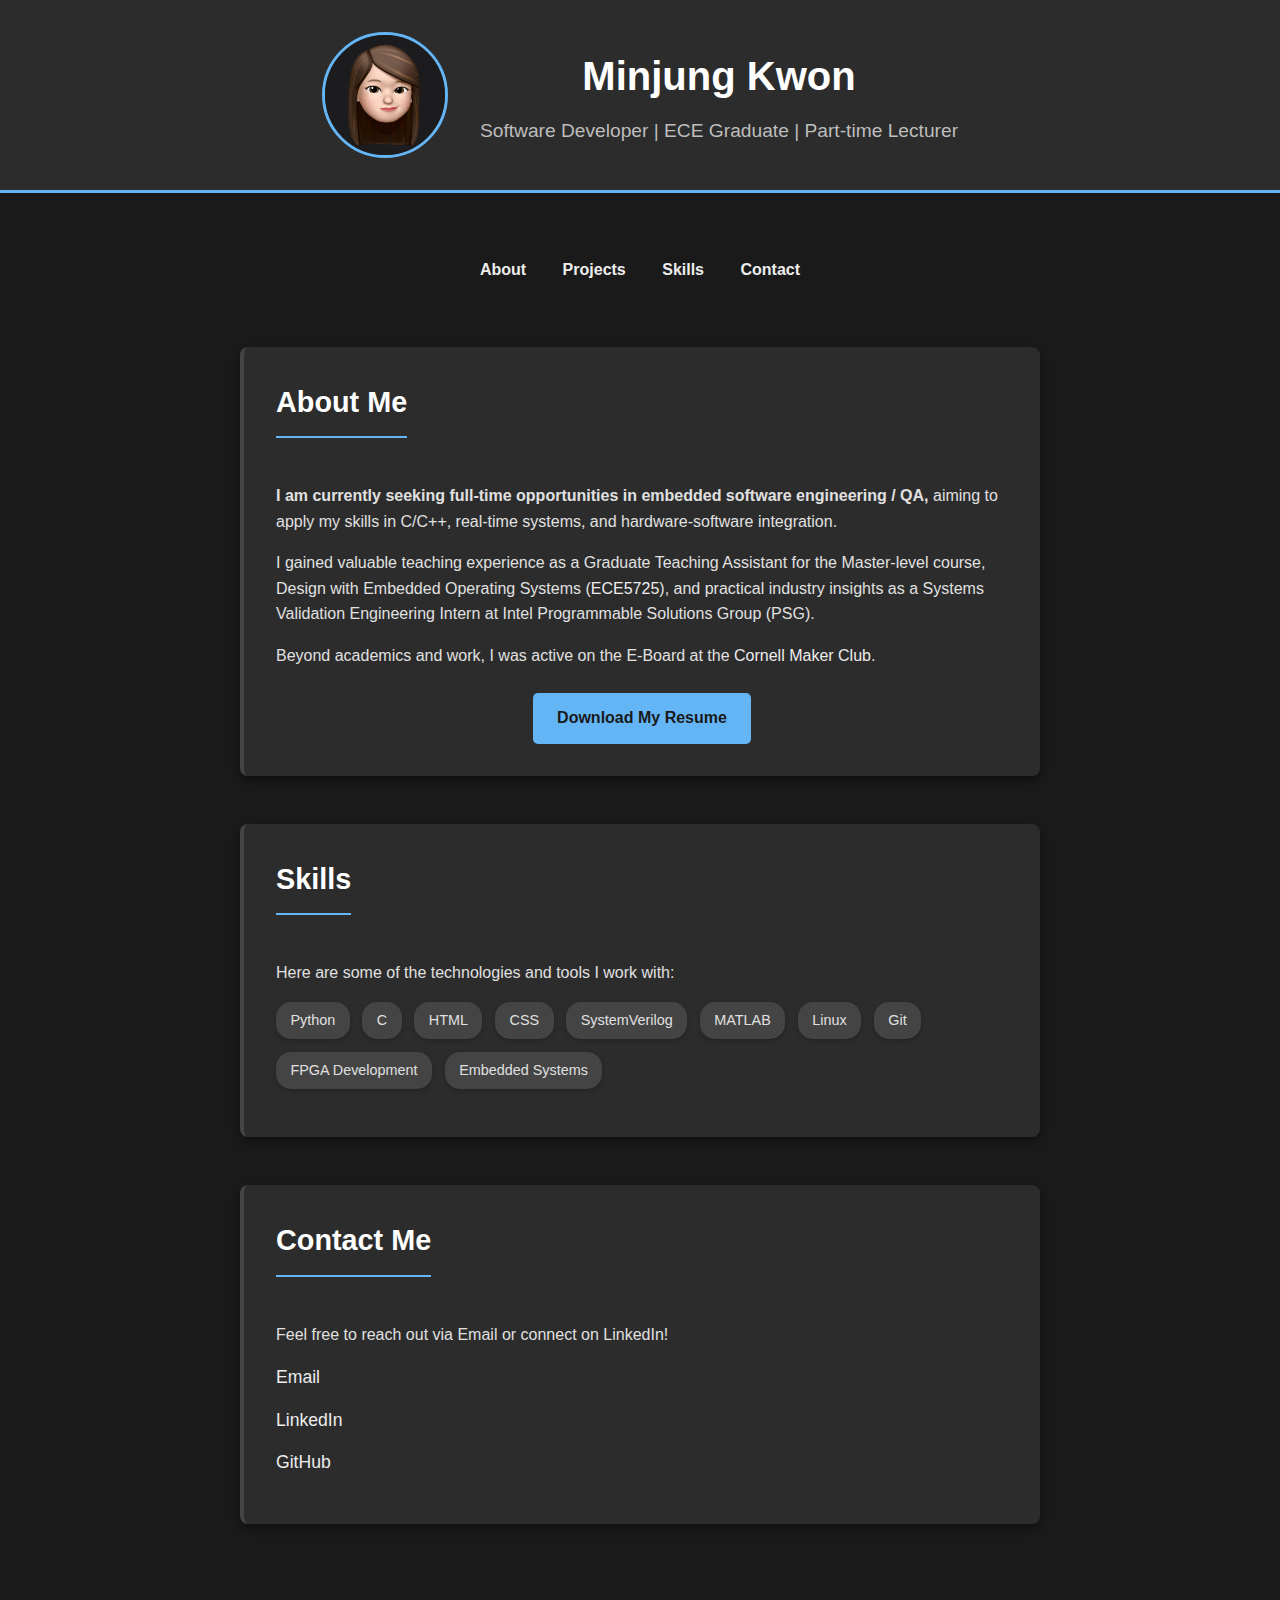
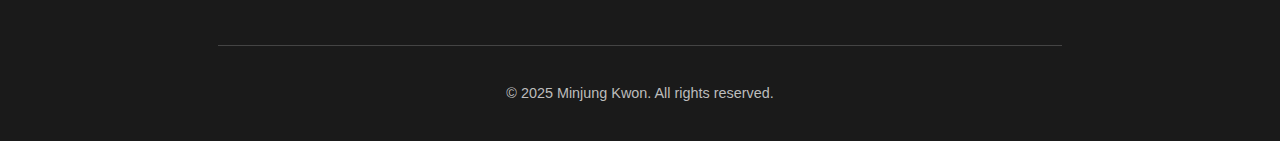
<file: index.html>
<!DOCTYPE html>
<html lang="en">
<head>
    <meta charset="UTF-8">
    <meta name="viewport" content="width=device-width, initial-scale=1.0">
    <title>Minjung Kwon</title>  
    <link rel="stylesheet" href="style.css"> 
    <!-- Optional: Add Font Awesome for icons -->
    <!-- <link rel="stylesheet" href="https://cdnjs.cloudflare.com/ajax/libs/font-awesome/6.0.0/css/all.min.css"> -->
</head>
<body>
    <!-- Enhanced Header -->
    <header class="main-header">
        <div class="header-content">
            <img src="images/profile.jpg" alt="Minjung Kwon" class="profile-pic"> <!-- CHANGE 'images/profile.jpg' to your image path -->
            <div class="header-text">
                <h1>Minjung Kwon</h1>  
                <p class="tagline">Software Developer | ECE Graduate | Part-time Lecturer</p> <!-- CHANGE your tagline -->
            </div>
        </div>
    </header>

    <nav>
        <ul>
            <li><a href="#about">About</a></li>
            <li><a href="projects.html">Projects</a></li> <!-- Link to projects page -->
            <li><a href="#skills">Skills</a></li>
            <li><a href="#contact">Contact</a></li>
        </ul>
    </nav>

    <main>
        <!-- About Section -->
        <section id="about">
            <h2>About Me</h2>
            <p>
                <b>I am currently seeking full-time opportunities in embedded software engineering / QA,</b> aiming to apply my skills in C/C++, real-time systems, and hardware-software integration.
            </p>
            <p>
                I gained valuable teaching experience as a Graduate Teaching Assistant for the Master-level course, Design with Embedded Operating Systems (<a href="https://skovira.ece.cornell.edu/ece5725/" target="_blank">ECE5725</a>), and practical industry insights as a Systems Validation Engineering Intern at Intel Programmable Solutions Group (PSG).
            </p>
             <p>
                Beyond academics and work, I was active on the E-Board at the <a href="https://makerclub.ece.cornell.edu" target="_blank">Cornell Maker Club</a>.
             </p>
            <div class="resume-cta">
                 <a href="/Resume_Minjung.K.pdf" target="_blank" class="btn btn-resume">Download My Resume</a> <!-- CHANGE link to your resume PDF -->
            </div>
        </section>

        <!-- Skills Section -->
        <section id="skills">
            <h2>Skills</h2>
            <p>Here are some of the technologies and tools I work with:</p>
            <ul class="skills-list">
                <!-- Add your skills below -->
                <li>Python</li>
                <li>C</li>
                <li>HTML</li>
                <li>CSS</li>
                <li>SystemVerilog</li>
                <li>MATLAB</li>
                <li>Linux</li>
                <li>Git</li>
                <li>FPGA Development</li>
                <li>Embedded Systems</li>
                <!-- Add more skills as list items -->
            </ul>
        </section>

        <!-- Contact Section -->
        <section id="contact">
            <h2>Contact Me</h2>
            <p>Feel free to reach out via Email or connect on LinkedIn!</p>
            <ul class="contact-list">
                <!-- Optional: Add icons using <i> tags if using Font Awesome -->
                <li><a href="mailto:mk2592@cornell.edu">Email</a></li> <!-- CHANGE your email -->
                <li><a href="https://www.linkedin.com/in/minjung-kwon/" target="_blank">LinkedIn</a></li> <!-- CHANGE your LinkedIn profile -->
                <li><a href="https://github.com/minjk121" target="_blank">GitHub</a></li> <!-- CHANGE your-username -->
            </ul>
        </section>
    </main>

    <footer>
        <p>&copy; 2025 Minjung Kwon. All rights reserved.</p> <!-- Update year and name -->
    </footer>
</body>
</html>
</file>
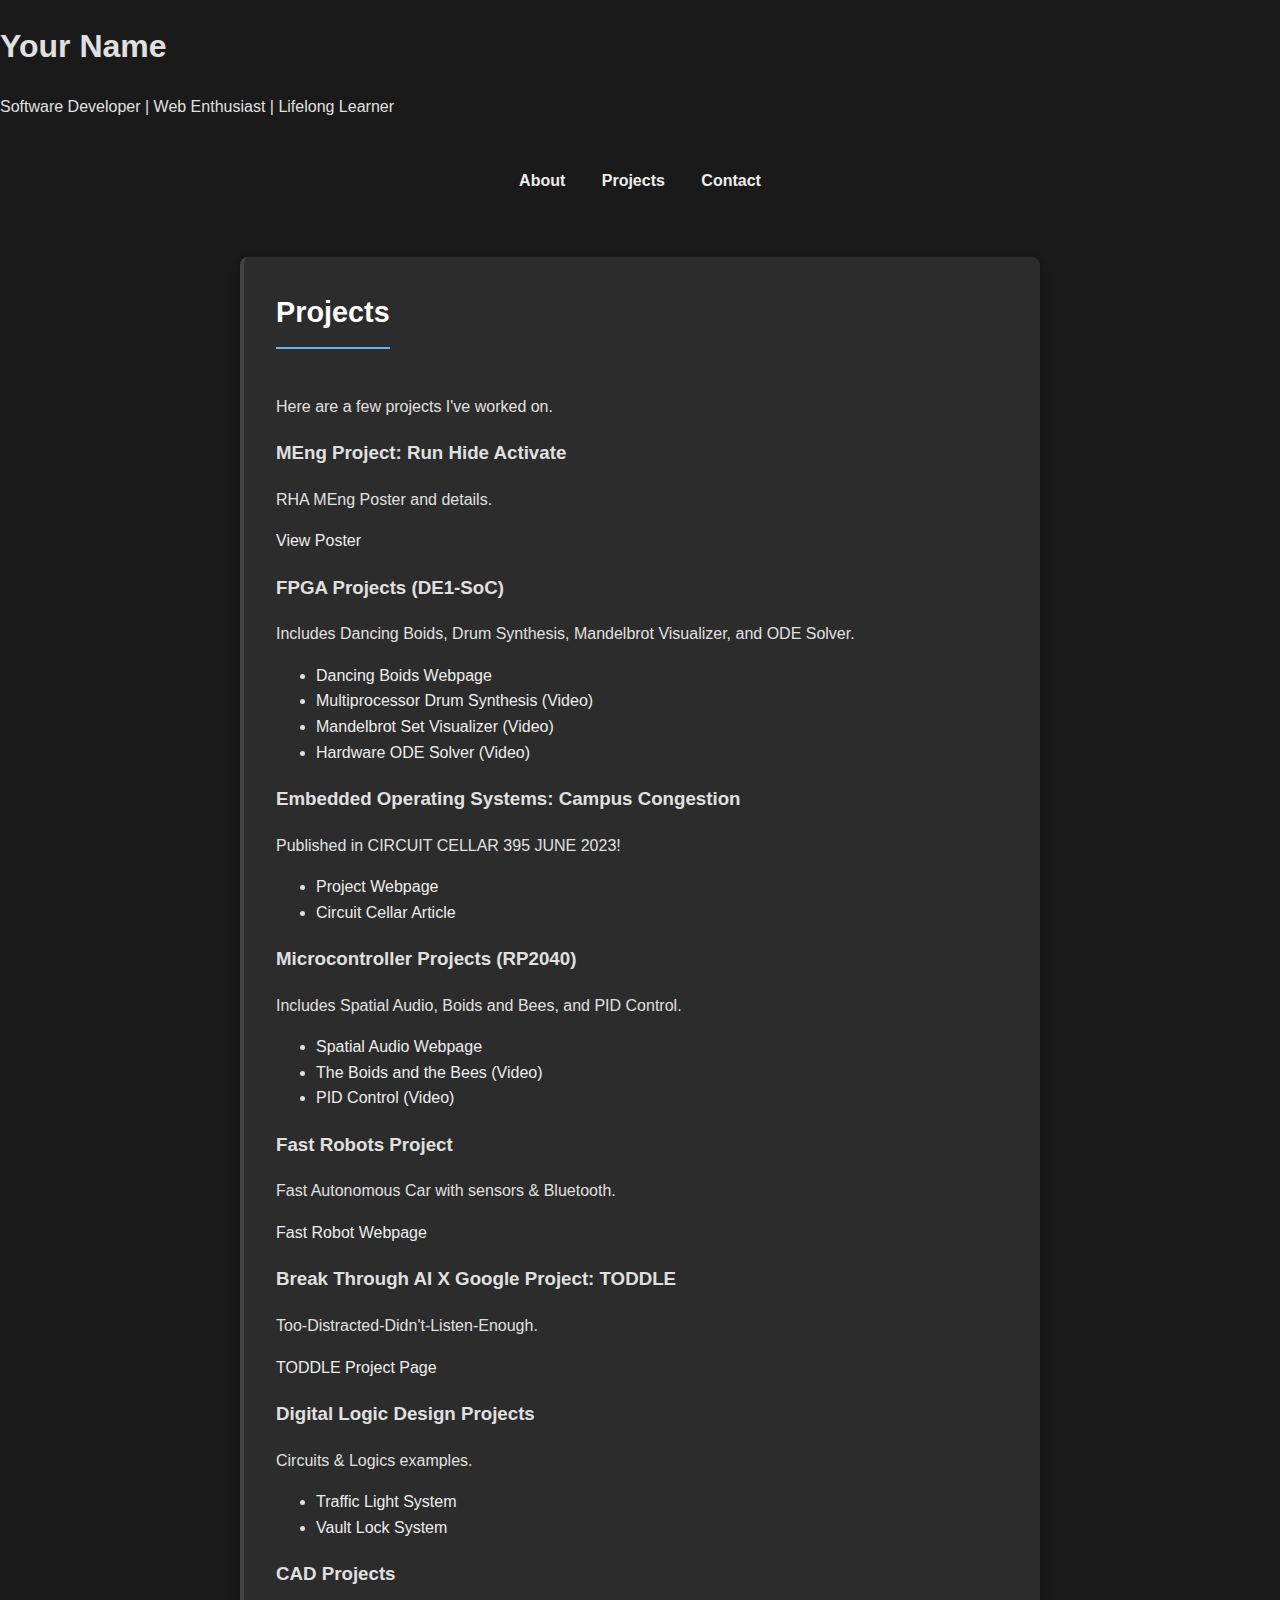
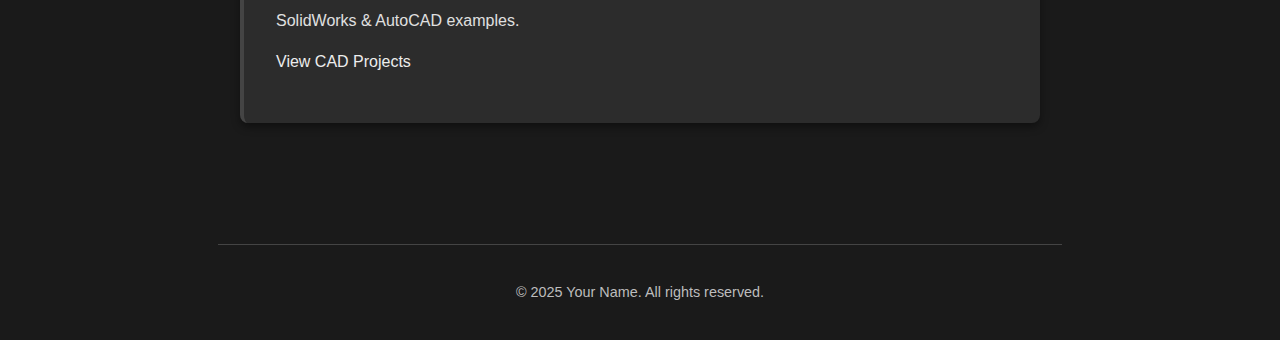
<file: project.html>
<!DOCTYPE html>
<html lang="en">
<head>
    <meta charset="UTF-8">
    <meta name="viewport" content="width=device-width, initial-scale=1.0">
    <title>Projects - Your Name</title> <!-- CHANGE Your Name -->
    <link rel="stylesheet" href="style.css"> <!-- Link to the SAME CSS file -->
</head>
<body>
    <!-- Optional: Add the same header/nav as index.html for consistency -->
    <header>
        <h1>Your Name</h1> <!-- CHANGE Your Name -->
        <p>Software Developer | Web Enthusiast | Lifelong Learner</p> <!-- Add your tagline -->
    </header>
    <nav>
        <ul>
            <li><a href="index.html">About</a></li> <!-- Link back to index.html -->
            <li><a href="projects.html">Projects</a></li> <!-- Link to this page (optional, could be styled differently) -->
            <li><a href="index.html#contact">Contact</a></li> <!-- Link to contact section on index.html -->
        </ul>
    </nav>

    <main>
        <!-- This is the PROJECTS section moved from index.html -->
        <section id="projects">
            <h2>Projects</h2>
            <p>Here are a few projects I've worked on.</p>

            <!-- MEng Project -->
            <div class="project">
                <h3>MEng Project: Run Hide Activate</h3>
                <p>RHA MEng Poster and details.</p>
                <p>
                    <a href="https://drive.google.com/file/d/1-PkryLHeFyuD3ueepHlTen7bXUpKw_Qe/view?usp=drive_link" target="_blank">View Poster</a>
                    <!-- Optional: Add image if available in your 'images' folder -->
                    <!-- <img src="images/poster.png" alt="RHA Poster" style="max-width: 150px; display: block; margin-top: 5px;"> -->
                </p>
            </div>

            <!-- FPGA Projects -->
            <div class="project">
                <h3>FPGA Projects (DE1-SoC)</h3>
                <p>Includes Dancing Boids, Drum Synthesis, Mandelbrot Visualizer, and ODE Solver.</p>
                <ul>
                    <li><a href="https://ryanchantech.github.io/ECE5760-Website/" target="_blank">Dancing Boids Webpage</a></li>
                    <li><a href="https://youtu.be/Bqm-NOaz5Oo" target="_blank">Multiprocessor Drum Synthesis (Video)</a></li>
                    <li><a href="https://youtu.be/ddcsT2vc6rI" target="_blank">Mandelbrot Set Visualizer (Video)</a></li>
                    <li><a href="https://youtu.be/chxQVyeJzqI" target="_blank">Hardware ODE Solver (Video)</a></li>
                </ul>
            </div>

            <!-- Embedded OS Project -->
            <div class="project">
                <h3>Embedded Operating Systems: Campus Congestion</h3>
                <p>Published in CIRCUIT CELLAR 395 JUNE 2023!</p>
                <ul>
                    <li><a href="https://courses.ece.cornell.edu/ece5990/ECE5725_Spring2022_Projects/Wednesday%20May%2018/Campus%20Congestion/W_ei53_mk2592/index.html" target="_blank">Project Webpage</a></li>
                    <li><a href="https://drive.google.com/file/d/1x7x5IOK-Kil106LvSahxZvkjxLrkRrFR/view?usp=sharing" target="_blank">Circuit Cellar Article</a></li>
                </ul>
            </div>

            <!-- Microcontroller Projects -->
            <div class="project">
                <h3>Microcontroller Projects (RP2040)</h3>
                <p>Includes Spatial Audio, Boids and Bees, and PID Control.</p>
                 <ul>
                    <li><a href="https://pages.github.coecis.cornell.edu/yw575/ECE4760.github.io/#" target="_blank">Spatial Audio Webpage</a></li>
                    <li><a href="https://youtu.be/63pg6Ao5Tq0" target="_blank">The Boids and the Bees (Video)</a></li>
                    <li><a href="https://youtu.be/TbDa0rs1rJg" target="_blank">PID Control (Video)</a></li>
                </ul>
            </div>

            <!-- Fast Robots Project -->
             <div class="project">
                <h3>Fast Robots Project</h3>
                <p>Fast Autonomous Car with sensors & Bluetooth.</p>
                 <p><a href="https://minjk121.github.io/ECE4960/" target="_blank">Fast Robot Webpage</a></p>
            </div>

            <!-- AI/Google Project -->
            <div class="project">
                <h3>Break Through AI X Google Project: TODDLE</h3>
                <p>Too-Distracted-Didn't-Listen-Enough.</p>
                <p><a href="https://minjk121.github.io/toddle/" target="_blank">TODDLE Project Page</a></p>
            </div>

            <!-- Digital Logic Projects -->
            <div class="project">
                <h3>Digital Logic Design Projects</h3>
                <p>Circuits & Logics examples.</p>
                 <ul>
                    <li><a href="https://minjk121.github.io/trafficlight/" target="_blank">Traffic Light System</a></li>
                    <li><a href="https://minjk121.github.io/vault-lock/" target="_blank">Vault Lock System</a></li>
                </ul>
            </div>

            <!-- CAD Projects -->
            <div class="project">
                <h3>CAD Projects</h3>
                <p>SolidWorks & AutoCAD examples.</p>
                <p><a href="https://minjk121.github.io/cadprojects/" target="_blank">View CAD Projects</a></p>
            </div>
            <!-- End of projects list -->
        </section>
        <!-- End of moved section -->
    </main>

    <!-- Add the same footer as index.html -->
    <footer>
        <p>&copy; 2025 Your Name. All rights reserved.</p> <!-- Update year and name -->
    </footer>
</body>
</html>
</file>
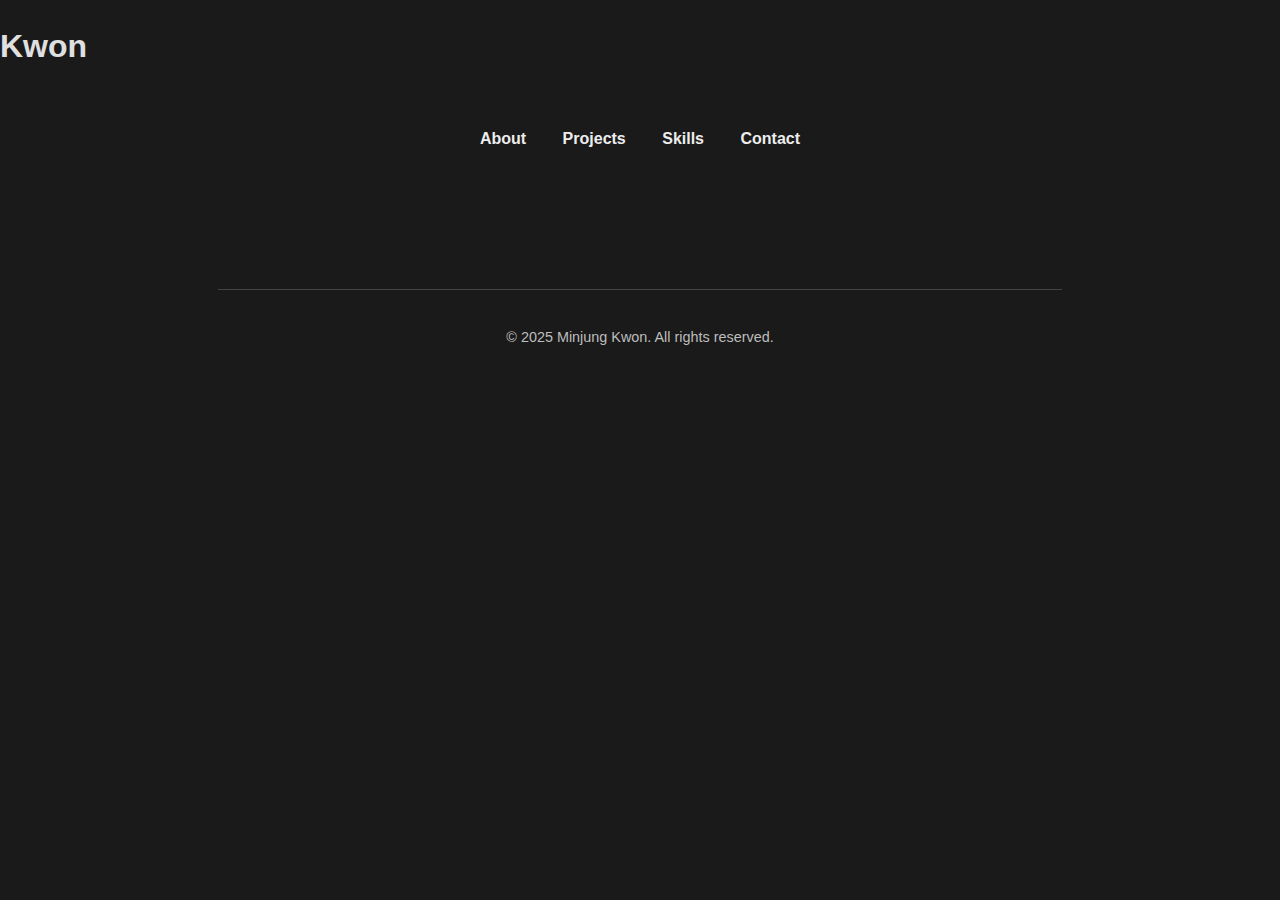
<file: posts/_post_template.html>
<!DOCTYPE html>
<html lang="en">
<head>
    <meta charset="UTF-8">
    <meta name="viewport" content="width=device-width, initial-scale=1.0">
    <!-- === SET TITLE FOR EACH POST BELOW === -->
    <title>Post Title - Minjung Kwon</title>
    <link rel="stylesheet" href="../style.css"> <!-- Adjusted path to style.css -->
</head>
<body>
    <!-- === Include Header/Nav (Same as index.html/projects.html) === -->
    <header>
        <h1>Kwon</h1>
    </header>
    <nav>
        <ul>
            <li><a href="../index.html">About</a></li> <!-- Adjusted path -->
            <li><a href="../projects.html">Projects</a></li> <!-- Adjusted path -->
            <li><a href="../index.html#skills">Skills</a></li> <!-- Adjusted path -->
            <li><a href="../index.html#contact">Contact</a></li> <!-- Adjusted path -->
        </ul>
    </nav>

    <main>
        <article class="post-content">
            <!-- === CONVERTED MARKDOWN CONTENT WILL GO HERE === -->

            <!-- Example: -->
            <!-- <h1>Post Title From Markdown</h1> -->
            <!-- <p>This is a paragraph from Markdown.</p> -->
            <!-- <pre><code># Code block example</code></pre> -->

            <!-- === END OF CONVERTED CONTENT === -->
        </article>
    </main>

    <!-- === Include Footer (Same as index.html/projects.html) === -->
    <footer>
        <p>&copy; 2025 Minjung Kwon. All rights reserved.</p>
    </footer>
</body>
</html>
</file>
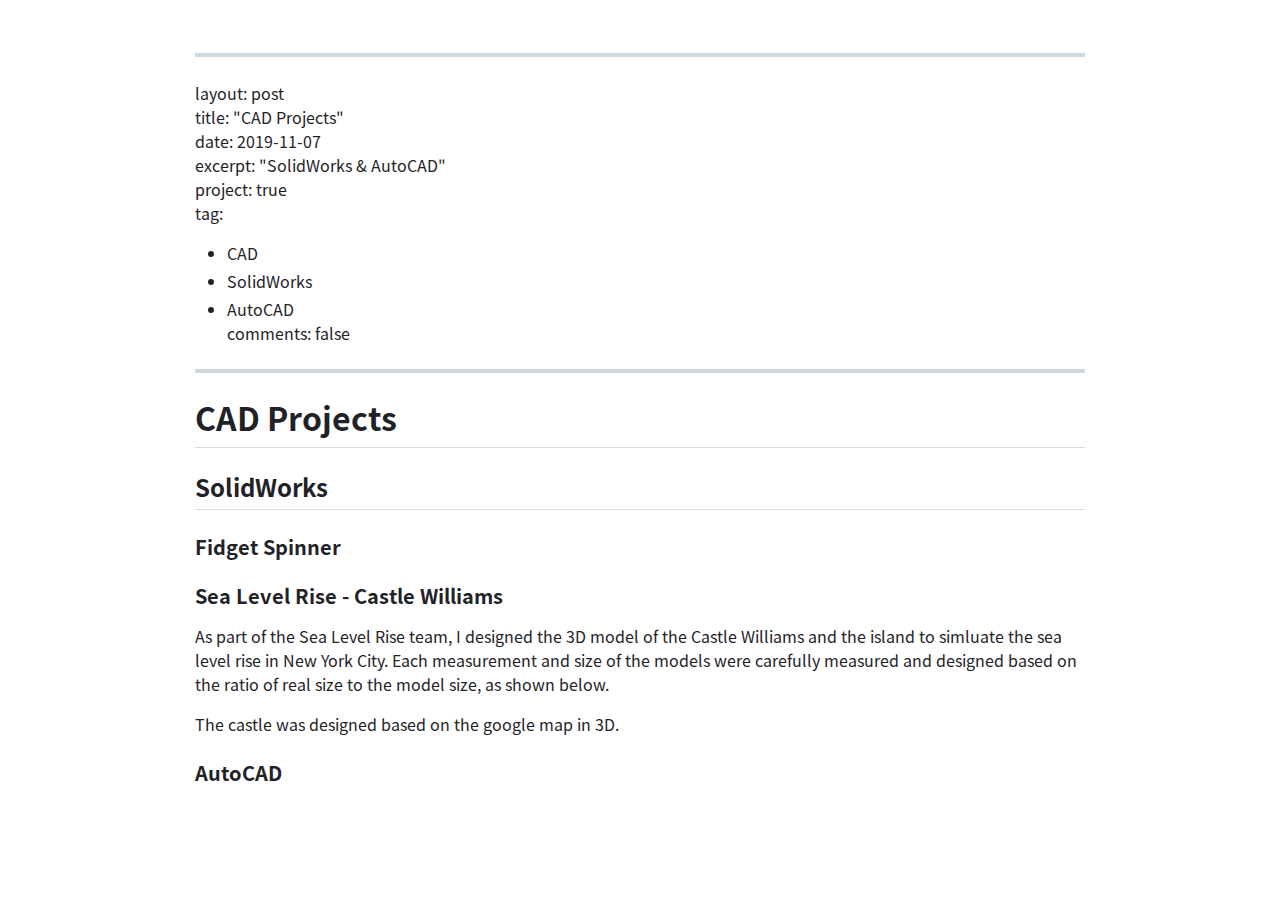
<file: posts/cad.html>
<!DOCTYPE html><html><head><meta charset=UTF-8><meta name="viewport" content="width=device-width, initial-scale=1, shrink-to-fit=no"><meta name="generator" content="Markdown to HTML Converter 1.1.12 by magiclen.org"/><title>CAD Projects</title><style>@media (prefers-color-scheme:dark){.markdown-body,[data-theme="dark"]{color-scheme:dark;--color-prettylights-syntax-comment:#8b949e;--color-prettylights-syntax-constant:#79c0ff;--color-prettylights-syntax-entity:#d2a8ff;--color-prettylights-syntax-storage-modifier-import:#c9d1d9;--color-prettylights-syntax-entity-tag:#7ee787;--color-prettylights-syntax-keyword:#ff7b72;--color-prettylights-syntax-string:#a5d6ff;--color-prettylights-syntax-variable:#ffa657;--color-prettylights-syntax-brackethighlighter-unmatched:#f85149;--color-prettylights-syntax-invalid-illegal-text:#f0f6fc;--color-prettylights-syntax-invalid-illegal-bg:#8e1519;--color-prettylights-syntax-carriage-return-text:#f0f6fc;--color-prettylights-syntax-carriage-return-bg:#b62324;--color-prettylights-syntax-string-regexp:#7ee787;--color-prettylights-syntax-markup-list:#f2cc60;--color-prettylights-syntax-markup-heading:#1f6feb;--color-prettylights-syntax-markup-italic:#c9d1d9;--color-prettylights-syntax-markup-bold:#c9d1d9;--color-prettylights-syntax-markup-deleted-text:#ffdcd7;--color-prettylights-syntax-markup-deleted-bg:#67060c;--color-prettylights-syntax-markup-inserted-text:#aff5b4;--color-prettylights-syntax-markup-inserted-bg:#033a16;--color-prettylights-syntax-markup-changed-text:#ffdfb6;--color-prettylights-syntax-markup-changed-bg:#5a1e02;--color-prettylights-syntax-markup-ignored-text:#c9d1d9;--color-prettylights-syntax-markup-ignored-bg:#1158c7;--color-prettylights-syntax-meta-diff-range:#d2a8ff;--color-prettylights-syntax-brackethighlighter-angle:#8b949e;--color-prettylights-syntax-sublimelinter-gutter-mark:#484f58;--color-prettylights-syntax-constant-other-reference-link:#a5d6ff;--color-fg-default:#e6edf3;--color-fg-muted:#7d8590;--color-fg-subtle:#6e7681;--color-canvas-default:#0d1117;--color-canvas-subtle:#161b22;--color-border-default:#30363d;--color-border-muted:#21262d;--color-neutral-muted:rgba(110,118,129,0.4);--color-accent-fg:#2f81f7;--color-accent-emphasis:#1f6feb;--color-attention-fg:#d29922;--color-attention-subtle:rgba(187,128,9,0.15);--color-danger-fg:#f85149;--color-done-fg:#a371f7;}}@media (prefers-color-scheme:light){.markdown-body,[data-theme="light"]{color-scheme:light;--color-prettylights-syntax-comment:#6e7781;--color-prettylights-syntax-constant:#0550ae;--color-prettylights-syntax-entity:#6639ba;--color-prettylights-syntax-storage-modifier-import:#24292f;--color-prettylights-syntax-entity-tag:#116329;--color-prettylights-syntax-keyword:#cf222e;--color-prettylights-syntax-string:#0a3069;--color-prettylights-syntax-variable:#953800;--color-prettylights-syntax-brackethighlighter-unmatched:#82071e;--color-prettylights-syntax-invalid-illegal-text:#f6f8fa;--color-prettylights-syntax-invalid-illegal-bg:#82071e;--color-prettylights-syntax-carriage-return-text:#f6f8fa;--color-prettylights-syntax-carriage-return-bg:#cf222e;--color-prettylights-syntax-string-regexp:#116329;--color-prettylights-syntax-markup-list:#3b2300;--color-prettylights-syntax-markup-heading:#0550ae;--color-prettylights-syntax-markup-italic:#24292f;--color-prettylights-syntax-markup-bold:#24292f;--color-prettylights-syntax-markup-deleted-text:#82071e;--color-prettylights-syntax-markup-deleted-bg:#ffebe9;--color-prettylights-syntax-markup-inserted-text:#116329;--color-prettylights-syntax-markup-inserted-bg:#dafbe1;--color-prettylights-syntax-markup-changed-text:#953800;--color-prettylights-syntax-markup-changed-bg:#ffd8b5;--color-prettylights-syntax-markup-ignored-text:#eaeef2;--color-prettylights-syntax-markup-ignored-bg:#0550ae;--color-prettylights-syntax-meta-diff-range:#8250df;--color-prettylights-syntax-brackethighlighter-angle:#57606a;--color-prettylights-syntax-sublimelinter-gutter-mark:#8c959f;--color-prettylights-syntax-constant-other-reference-link:#0a3069;--color-fg-default:#1F2328;--color-fg-muted:#656d76;--color-fg-subtle:#6e7781;--color-canvas-default:#ffffff;--color-canvas-subtle:#f6f8fa;--color-border-default:#d0d7de;--color-border-muted:hsla(210,18%,87%,1);--color-neutral-muted:rgba(175,184,193,0.2);--color-accent-fg:#0969da;--color-accent-emphasis:#0969da;--color-attention-fg:#9a6700;--color-attention-subtle:#fff8c5;--color-danger-fg:#d1242f;--color-done-fg:#8250df;--color-prettylights-syntax-comment:#6e7781;--color-prettylights-syntax-constant:#0550ae;--color-prettylights-syntax-entity:#6639ba;--color-prettylights-syntax-storage-modifier-import:#24292f;--color-prettylights-syntax-entity-tag:#116329;--color-prettylights-syntax-keyword:#cf222e;--color-prettylights-syntax-string:#0a3069;--color-prettylights-syntax-variable:#953800;--color-prettylights-syntax-brackethighlighter-unmatched:#82071e;--color-prettylights-syntax-invalid-illegal-text:#f6f8fa;--color-prettylights-syntax-invalid-illegal-bg:#82071e;--color-prettylights-syntax-carriage-return-text:#f6f8fa;--color-prettylights-syntax-carriage-return-bg:#cf222e;--color-prettylights-syntax-string-regexp:#116329;--color-prettylights-syntax-markup-list:#3b2300;--color-prettylights-syntax-markup-heading:#0550ae;--color-prettylights-syntax-markup-italic:#24292f;--color-prettylights-syntax-markup-bold:#24292f;--color-prettylights-syntax-markup-deleted-text:#82071e;--color-prettylights-syntax-markup-deleted-bg:#ffebe9;--color-prettylights-syntax-markup-inserted-text:#116329;--color-prettylights-syntax-markup-inserted-bg:#dafbe1;--color-prettylights-syntax-markup-changed-text:#953800;--color-prettylights-syntax-markup-changed-bg:#ffd8b5;--color-prettylights-syntax-markup-ignored-text:#eaeef2;--color-prettylights-syntax-markup-ignored-bg:#0550ae;--color-prettylights-syntax-meta-diff-range:#8250df;--color-prettylights-syntax-brackethighlighter-angle:#57606a;--color-prettylights-syntax-sublimelinter-gutter-mark:#8c959f;--color-prettylights-syntax-constant-other-reference-link:#0a3069;--color-fg-default:#1F2328;--color-fg-muted:#656d76;--color-fg-subtle:#6e7781;--color-canvas-default:#ffffff;--color-canvas-subtle:#f6f8fa;--color-border-default:#d0d7de;--color-border-muted:hsla(210,18%,87%,1);--color-neutral-muted:rgba(175,184,193,0.2);--color-accent-fg:#0969da;--color-accent-emphasis:#0969da;--color-attention-fg:#9a6700;--color-attention-subtle:#fff8c5;--color-danger-fg:#d1242f;--color-done-fg:#8250df;}}.markdown-body{-ms-text-size-adjust:100%;-webkit-text-size-adjust:100%;margin:0;color:var(--color-fg-default);background-color:var(--color-canvas-default);font-family:sans-serif;font-size:16px;line-height:1.5;word-wrap:break-word;}.markdown-body .octicon{display:inline-block;fill:currentColor;vertical-align:text-bottom;}.markdown-body h1:hover .anchor .octicon-link:before,.markdown-body h2:hover .anchor .octicon-link:before,.markdown-body h3:hover .anchor .octicon-link:before,.markdown-body h4:hover .anchor .octicon-link:before,.markdown-body h5:hover .anchor .octicon-link:before,.markdown-body h6:hover .anchor .octicon-link:before{width:16px;height:16px;content:' ';display:inline-block;background-color:currentColor;-webkit-mask-image:url("data:image/svg+xml,<svg xmlns='http://www.w3.org/2000/svg' viewBox='0 0 16 16' version='1.1' aria-hidden='true'><path fill-rule='evenodd' d='M7.775 3.275a.75.75 0 001.06 1.06l1.25-1.25a2 2 0 112.83 2.83l-2.5 2.5a2 2 0 01-2.83 0 .75.75 0 00-1.06 1.06 3.5 3.5 0 004.95 0l2.5-2.5a3.5 3.5 0 00-4.95-4.95l-1.25 1.25zm-4.69 9.64a2 2 0 010-2.83l2.5-2.5a2 2 0 012.83 0 .75.75 0 001.06-1.06 3.5 3.5 0 00-4.95 0l-2.5 2.5a3.5 3.5 0 004.95 4.95l1.25-1.25a.75.75 0 00-1.06-1.06l-1.25 1.25a2 2 0 01-2.83 0z'></path></svg>");mask-image:url("data:image/svg+xml,<svg xmlns='http://www.w3.org/2000/svg' viewBox='0 0 16 16' version='1.1' aria-hidden='true'><path fill-rule='evenodd' d='M7.775 3.275a.75.75 0 001.06 1.06l1.25-1.25a2 2 0 112.83 2.83l-2.5 2.5a2 2 0 01-2.83 0 .75.75 0 00-1.06 1.06 3.5 3.5 0 004.95 0l2.5-2.5a3.5 3.5 0 00-4.95-4.95l-1.25 1.25zm-4.69 9.64a2 2 0 010-2.83l2.5-2.5a2 2 0 012.83 0 .75.75 0 001.06-1.06 3.5 3.5 0 00-4.95 0l-2.5 2.5a3.5 3.5 0 004.95 4.95l1.25-1.25a.75.75 0 00-1.06-1.06l-1.25 1.25a2 2 0 01-2.83 0z'></path></svg>");}.markdown-body details,.markdown-body figcaption,.markdown-body figure{display:block;}.markdown-body summary{display:list-item;}.markdown-body[hidden]{display:none !important;}.markdown-body a{background-color:transparent;color:var(--color-accent-fg);text-decoration:none;}.markdown-body abbr[title]{border-bottom:none;-webkit-text-decoration:underline dotted;text-decoration:underline dotted;}.markdown-body b,.markdown-body strong{font-weight:var(--base-text-weight-semibold,600);}.markdown-body dfn{font-style:italic;}.markdown-body h1{margin:.67em 0;font-weight:var(--base-text-weight-semibold,600);padding-bottom:.3em;font-size:2em;border-bottom:1px solid var(--color-border-muted);}.markdown-body mark{background-color:var(--color-attention-subtle);color:var(--color-fg-default);}.markdown-body small{font-size:90%;}.markdown-body sub,.markdown-body sup{font-size:75%;line-height:0;position:relative;vertical-align:baseline;}.markdown-body sub{bottom:-0.25em;}.markdown-body sup{top:-0.5em;}.markdown-body img{border-style:none;max-width:100%;box-sizing:content-box;background-color:var(--color-canvas-default);}.markdown-body code,.markdown-body kbd,.markdown-body pre,.markdown-body samp{font-family:monospace;font-size:1em;}.markdown-body figure{margin:1em 40px;}.markdown-body hr{box-sizing:content-box;overflow:hidden;background:transparent;border-bottom:1px solid var(--color-border-muted);height:.25em;padding:0;margin:24px 0;background-color:var(--color-border-default);border:0;}.markdown-body input{font:inherit;margin:0;overflow:visible;font-family:inherit;font-size:inherit;line-height:inherit;}.markdown-body[type=button],.markdown-body[type=reset],.markdown-body[type=submit]{-webkit-appearance:button;}.markdown-body[type=checkbox],.markdown-body[type=radio]{box-sizing:border-box;padding:0;}.markdown-body[type=number]::-webkit-inner-spin-button,.markdown-body[type=number]::-webkit-outer-spin-button{height:auto;}.markdown-body[type=search]::-webkit-search-cancel-button,.markdown-body[type=search]::-webkit-search-decoration{-webkit-appearance:none;}.markdown-body::-webkit-input-placeholder{color:inherit;opacity:.54;}.markdown-body::-webkit-file-upload-button{-webkit-appearance:button;font:inherit;}.markdown-body a:hover{text-decoration:underline;}.markdown-body::placeholder{color:var(--color-fg-subtle);opacity:1;}.markdown-body hr::before{display:table;content:"";}.markdown-body hr::after{display:table;clear:both;content:"";}.markdown-body table{border-spacing:0;border-collapse:collapse;display:block;width:max-content;max-width:100%;overflow:auto;}.markdown-body td,.markdown-body th{padding:0;}.markdown-body details summary{cursor:pointer;}.markdown-body details:not([open])>*:not(summary){display:none !important;}.markdown-body a:focus,.markdown-body[role=button]:focus,.markdown-body input[type=radio]:focus,.markdown-body input[type=checkbox]:focus{outline:2px solid var(--color-accent-fg);outline-offset:-2px;box-shadow:none;}.markdown-body a:focus:not(:focus-visible),.markdown-body[role=button]:focus:not(:focus-visible),.markdown-body input[type=radio]:focus:not(:focus-visible),.markdown-body input[type=checkbox]:focus:not(:focus-visible){outline:solid 1px transparent;}.markdown-body a:focus-visible,.markdown-body[role=button]:focus-visible,.markdown-body input[type=radio]:focus-visible,.markdown-body input[type=checkbox]:focus-visible{outline:2px solid var(--color-accent-fg);outline-offset:-2px;box-shadow:none;}.markdown-body a:not([class]):focus,.markdown-body a:not([class]):focus-visible,.markdown-body input[type=radio]:focus,.markdown-body input[type=radio]:focus-visible,.markdown-body input[type=checkbox]:focus,.markdown-body input[type=checkbox]:focus-visible{outline-offset:0;}.markdown-body kbd{display:inline-block;padding:3px 5px;font:11px ui-monospace,SFMono-Regular,SF Mono,Menlo,Consolas,Liberation Mono,monospace;line-height:10px;color:var(--color-fg-default);vertical-align:middle;background-color:var(--color-canvas-subtle);border:solid 1px var(--color-neutral-muted);border-bottom-color:var(--color-neutral-muted);border-radius:6px;box-shadow:inset 0 -1px 0 var(--color-neutral-muted);}.markdown-body h1,.markdown-body h2,.markdown-body h3,.markdown-body h4,.markdown-body h5,.markdown-body h6{margin-top:24px;margin-bottom:16px;font-weight:var(--base-text-weight-semibold,600);line-height:1.25;}.markdown-body h2{font-weight:var(--base-text-weight-semibold,600);padding-bottom:.3em;font-size:1.5em;border-bottom:1px solid var(--color-border-muted);}.markdown-body h3{font-weight:var(--base-text-weight-semibold,600);font-size:1.25em;}.markdown-body h4{font-weight:var(--base-text-weight-semibold,600);font-size:1em;}.markdown-body h5{font-weight:var(--base-text-weight-semibold,600);font-size:.875em;}.markdown-body h6{font-weight:var(--base-text-weight-semibold,600);font-size:.85em;color:var(--color-fg-muted);}.markdown-body p{margin-top:0;margin-bottom:10px;}.markdown-body blockquote{margin:0;padding:0 1em;color:var(--color-fg-muted);border-left:.25em solid var(--color-border-default);}.markdown-body ul,.markdown-body ol{margin-top:0;margin-bottom:0;padding-left:2em;}.markdown-body ol ol,.markdown-body ul ol{list-style-type:lower-roman;}.markdown-body ul ul ol,.markdown-body ul ol ol,.markdown-body ol ul ol,.markdown-body ol ol ol{list-style-type:lower-alpha;}.markdown-body dd{margin-left:0;}.markdown-body tt,.markdown-body code,.markdown-body samp{font-family:monospace,monospace;font-size:12px;}.markdown-body pre{margin-top:0;margin-bottom:0;font-family:monospace,monospace;font-size:12px;word-wrap:normal;}.markdown-body .octicon{display:inline-block;overflow:visible !important;vertical-align:text-bottom;fill:currentColor;}.markdown-body input::-webkit-outer-spin-button,.markdown-body input::-webkit-inner-spin-button{margin:0;-webkit-appearance:none;appearance:none;}.markdown-body .color-fg-accent{color:var(--color-accent-fg) !important;}.markdown-body .color-fg-attention{color:var(--color-attention-fg) !important;}.markdown-body .color-fg-done{color:var(--color-done-fg) !important;}.markdown-body .flex-items-center{align-items:center !important;}.markdown-body .mb-1{margin-bottom:var(--base-size-4,4px) !important;}.markdown-body .text-semibold{font-weight:var(--base-text-weight-medium,500) !important;}.markdown-body .d-inline-flex{display:inline-flex !important;}.markdown-body::before{display:table;content:"";}.markdown-body::after{display:table;clear:both;content:"";}.markdown-body>*:first-child{margin-top:0 !important;}.markdown-body>*:last-child{margin-bottom:0 !important;}.markdown-body a:not([href]){color:inherit;text-decoration:none;}.markdown-body .absent{color:var(--color-danger-fg);}.markdown-body .anchor{float:left;padding-right:4px;margin-left:-20px;line-height:1;}.markdown-body .anchor:focus{outline:none;}.markdown-body p,.markdown-body blockquote,.markdown-body ul,.markdown-body ol,.markdown-body dl,.markdown-body table,.markdown-body pre,.markdown-body details{margin-top:0;margin-bottom:16px;}.markdown-body blockquote>:first-child{margin-top:0;}.markdown-body blockquote>:last-child{margin-bottom:0;}.markdown-body h1 .octicon-link,.markdown-body h2 .octicon-link,.markdown-body h3 .octicon-link,.markdown-body h4 .octicon-link,.markdown-body h5 .octicon-link,.markdown-body h6 .octicon-link{color:var(--color-fg-default);vertical-align:middle;visibility:hidden;}.markdown-body h1:hover .anchor,.markdown-body h2:hover .anchor,.markdown-body h3:hover .anchor,.markdown-body h4:hover .anchor,.markdown-body h5:hover .anchor,.markdown-body h6:hover .anchor{text-decoration:none;}.markdown-body h1:hover .anchor .octicon-link,.markdown-body h2:hover .anchor .octicon-link,.markdown-body h3:hover .anchor .octicon-link,.markdown-body h4:hover .anchor .octicon-link,.markdown-body h5:hover .anchor .octicon-link,.markdown-body h6:hover .anchor .octicon-link{visibility:visible;}.markdown-body h1 tt,.markdown-body h1 code,.markdown-body h2 tt,.markdown-body h2 code,.markdown-body h3 tt,.markdown-body h3 code,.markdown-body h4 tt,.markdown-body h4 code,.markdown-body h5 tt,.markdown-body h5 code,.markdown-body h6 tt,.markdown-body h6 code{padding:0 .2em;font-size:inherit;}.markdown-body summary h1,.markdown-body summary h2,.markdown-body summary h3,.markdown-body summary h4,.markdown-body summary h5,.markdown-body summary h6{display:inline-block;}.markdown-body summary h1 .anchor,.markdown-body summary h2 .anchor,.markdown-body summary h3 .anchor,.markdown-body summary h4 .anchor,.markdown-body summary h5 .anchor,.markdown-body summary h6 .anchor{margin-left:-40px;}.markdown-body summary h1,.markdown-body summary h2{padding-bottom:0;border-bottom:0;}.markdown-body ul.no-list,.markdown-body ol.no-list{padding:0;list-style-type:none;}.markdown-body ol[type="a s"]{list-style-type:lower-alpha;}.markdown-body ol[type="A s"]{list-style-type:upper-alpha;}.markdown-body ol[type="i s"]{list-style-type:lower-roman;}.markdown-body ol[type="I s"]{list-style-type:upper-roman;}.markdown-body ol[type="1"]{list-style-type:decimal;}.markdown-body div>ol:not([type]){list-style-type:decimal;}.markdown-body ul ul,.markdown-body ul ol,.markdown-body ol ol,.markdown-body ol ul{margin-top:0;margin-bottom:0;}.markdown-body li>p{margin-top:16px;}.markdown-body li+li{margin-top:.25em;}.markdown-body dl{padding:0;}.markdown-body dl dt{padding:0;margin-top:16px;font-size:1em;font-style:italic;font-weight:var(--base-text-weight-semibold,600);}.markdown-body dl dd{padding:0 16px;margin-bottom:16px;}.markdown-body table th{font-weight:var(--base-text-weight-semibold,600);}.markdown-body table th,.markdown-body table td{padding:6px 13px;border:1px solid var(--color-border-default);}.markdown-body table td>:last-child{margin-bottom:0;}.markdown-body table tr{background-color:var(--color-canvas-default);border-top:1px solid var(--color-border-muted);}.markdown-body table tr:nth-child(2n){background-color:var(--color-canvas-subtle);}.markdown-body table img{background-color:transparent;}.markdown-body img[align=right]{padding-left:20px;}.markdown-body img[align=left]{padding-right:20px;}.markdown-body .emoji{max-width:none;vertical-align:text-top;background-color:transparent;}.markdown-body span.frame{display:block;overflow:hidden;}.markdown-body span.frame>span{display:block;float:left;width:auto;padding:7px;margin:13px 0 0;overflow:hidden;border:1px solid var(--color-border-default);}.markdown-body span.frame span img{display:block;float:left;}.markdown-body span.frame span span{display:block;padding:5px 0 0;clear:both;color:var(--color-fg-default);}.markdown-body span.align-center{display:block;overflow:hidden;clear:both;}.markdown-body span.align-center>span{display:block;margin:13px auto 0;overflow:hidden;text-align:center;}.markdown-body span.align-center span img{margin:0 auto;text-align:center;}.markdown-body span.align-right{display:block;overflow:hidden;clear:both;}.markdown-body span.align-right>span{display:block;margin:13px 0 0;overflow:hidden;text-align:right;}.markdown-body span.align-right span img{margin:0;text-align:right;}.markdown-body span.float-left{display:block;float:left;margin-right:13px;overflow:hidden;}.markdown-body span.float-left span{margin:13px 0 0;}.markdown-body span.float-right{display:block;float:right;margin-left:13px;overflow:hidden;}.markdown-body span.float-right>span{display:block;margin:13px auto 0;overflow:hidden;text-align:right;}.markdown-body code,.markdown-body tt{padding:.2em .4em;margin:0;font-size:85%;white-space:break-spaces;background-color:var(--color-neutral-muted);border-radius:6px;}.markdown-body code br,.markdown-body tt br{display:none;}.markdown-body del code{text-decoration:inherit;}.markdown-body samp{font-size:85%;}.markdown-body pre code{font-size:100%;}.markdown-body pre>code{padding:0;margin:0;word-break:normal;white-space:pre;background:transparent;border:0;}.markdown-body .highlight{margin-bottom:16px;}.markdown-body .highlight pre{margin-bottom:0;word-break:normal;}.markdown-body .highlight pre,.markdown-body pre{padding:16px;overflow:auto;font-size:85%;line-height:1.45;color:var(--color-fg-default);background-color:var(--color-canvas-subtle);border-radius:6px;}.markdown-body pre code,.markdown-body pre tt{display:inline;max-width:auto;padding:0;margin:0;overflow:visible;line-height:inherit;word-wrap:normal;background-color:transparent;border:0;}.markdown-body .csv-data td,.markdown-body .csv-data th{padding:5px;overflow:hidden;font-size:12px;line-height:1;text-align:left;white-space:nowrap;}.markdown-body .csv-data .blob-num{padding:10px 8px 9px;text-align:right;background:var(--color-canvas-default);border:0;}.markdown-body .csv-data tr{border-top:0;}.markdown-body .csv-data th{font-weight:var(--base-text-weight-semibold,600);background:var(--color-canvas-subtle);border-top:0;}.markdown-body[data-footnote-ref]::before{content:"[";}.markdown-body[data-footnote-ref]::after{content:"]";}.markdown-body .footnotes{font-size:12px;color:var(--color-fg-muted);border-top:1px solid var(--color-border-default);}.markdown-body .footnotes ol{padding-left:16px;}.markdown-body .footnotes ol ul{display:inline-block;padding-left:16px;margin-top:16px;}.markdown-body .footnotes li{position:relative;}.markdown-body .footnotes li:target::before{position:absolute;top:-8px;right:-8px;bottom:-8px;left:-24px;pointer-events:none;content:"";border:2px solid var(--color-accent-emphasis);border-radius:6px;}.markdown-body .footnotes li:target{color:var(--color-fg-default);}.markdown-body .footnotes .data-footnote-backref g-emoji{font-family:monospace;}.markdown-body .pl-c{color:var(--color-prettylights-syntax-comment);}.markdown-body .pl-c1,.markdown-body .pl-s .pl-v{color:var(--color-prettylights-syntax-constant);}.markdown-body .pl-e,.markdown-body .pl-en{color:var(--color-prettylights-syntax-entity);}.markdown-body .pl-smi,.markdown-body .pl-s .pl-s1{color:var(--color-prettylights-syntax-storage-modifier-import);}.markdown-body .pl-ent{color:var(--color-prettylights-syntax-entity-tag);}.markdown-body .pl-k{color:var(--color-prettylights-syntax-keyword);}.markdown-body .pl-s,.markdown-body .pl-pds,.markdown-body .pl-s .pl-pse .pl-s1,.markdown-body .pl-sr,.markdown-body .pl-sr .pl-cce,.markdown-body .pl-sr .pl-sre,.markdown-body .pl-sr .pl-sra{color:var(--color-prettylights-syntax-string);}.markdown-body .pl-v,.markdown-body .pl-smw{color:var(--color-prettylights-syntax-variable);}.markdown-body .pl-bu{color:var(--color-prettylights-syntax-brackethighlighter-unmatched);}.markdown-body .pl-ii{color:var(--color-prettylights-syntax-invalid-illegal-text);background-color:var(--color-prettylights-syntax-invalid-illegal-bg);}.markdown-body .pl-c2{color:var(--color-prettylights-syntax-carriage-return-text);background-color:var(--color-prettylights-syntax-carriage-return-bg);}.markdown-body .pl-sr .pl-cce{font-weight:bold;color:var(--color-prettylights-syntax-string-regexp);}.markdown-body .pl-ml{color:var(--color-prettylights-syntax-markup-list);}.markdown-body .pl-mh,.markdown-body .pl-mh .pl-en,.markdown-body .pl-ms{font-weight:bold;color:var(--color-prettylights-syntax-markup-heading);}.markdown-body .pl-mi{font-style:italic;color:var(--color-prettylights-syntax-markup-italic);}.markdown-body .pl-mb{font-weight:bold;color:var(--color-prettylights-syntax-markup-bold);}.markdown-body .pl-md{color:var(--color-prettylights-syntax-markup-deleted-text);background-color:var(--color-prettylights-syntax-markup-deleted-bg);}.markdown-body .pl-mi1{color:var(--color-prettylights-syntax-markup-inserted-text);background-color:var(--color-prettylights-syntax-markup-inserted-bg);}.markdown-body .pl-mc{color:var(--color-prettylights-syntax-markup-changed-text);background-color:var(--color-prettylights-syntax-markup-changed-bg);}.markdown-body .pl-mi2{color:var(--color-prettylights-syntax-markup-ignored-text);background-color:var(--color-prettylights-syntax-markup-ignored-bg);}.markdown-body .pl-mdr{font-weight:bold;color:var(--color-prettylights-syntax-meta-diff-range);}.markdown-body .pl-ba{color:var(--color-prettylights-syntax-brackethighlighter-angle);}.markdown-body .pl-sg{color:var(--color-prettylights-syntax-sublimelinter-gutter-mark);}.markdown-body .pl-corl{text-decoration:underline;color:var(--color-prettylights-syntax-constant-other-reference-link);}.markdown-body g-emoji{display:inline-block;min-width:1ch;font-family:"Apple Color Emoji","Segoe UI Emoji","Segoe UI Symbol";font-size:1em;font-style:normal !important;font-weight:var(--base-text-weight-normal,400);line-height:1;vertical-align:-0.075em;}.markdown-body g-emoji img{width:1em;height:1em;}.markdown-body .task-list-item{list-style-type:none;}.markdown-body .task-list-item label{font-weight:var(--base-text-weight-normal,400);}.markdown-body .task-list-item.enabled label{cursor:pointer;}.markdown-body .task-list-item+.task-list-item{margin-top:4px;}.markdown-body .task-list-item .handle{display:none;}.markdown-body .task-list-item-checkbox{margin:0 .2em .25em -1.4em;vertical-align:middle;}.markdown-body .contains-task-list:dir(rtl) .task-list-item-checkbox{margin:0 -1.6em .25em .2em;}.markdown-body .contains-task-list{position:relative;}.markdown-body .contains-task-list:hover .task-list-item-convert-container,.markdown-body .contains-task-list:focus-within .task-list-item-convert-container{display:block;width:auto;height:24px;overflow:visible;clip:auto;}.markdown-body .QueryBuilder .qb-entity{color:var(--color-prettylights-syntax-entity);}.markdown-body .QueryBuilder .qb-constant{color:var(--color-prettylights-syntax-constant);}.markdown-body::-webkit-calendar-picker-indicator{filter:invert(50%);}.markdown-body .markdown-alert{padding:0 1em;margin-bottom:16px;color:inherit;border-left:.25em solid var(--color-border-default);}.markdown-body .markdown-alert>:first-child{margin-top:0;}.markdown-body .markdown-alert>:last-child{margin-bottom:0;}.markdown-body .markdown-alert.markdown-alert-note{border-left-color:var(--color-accent-fg);}.markdown-body .markdown-alert.markdown-alert-important{border-left-color:var(--color-done-fg);}.markdown-body .markdown-alert.markdown-alert-warning{border-left-color:var(--color-attention-fg);}.markdown-body{box-sizing:border-box;min-width:200px;max-width:980px;margin:0 auto;padding:45px}@media (max-width:767px){.markdown-body{padding:15px}}</style><style>@font-face {font-family:'CJK';src:local("NotoSansCJKTC-Regular"),local("SourceHanSansTC-Regular"),local("SourceHanSansTW-Regular"),local("NotoSansCJKJP-Regular"),local("NotoSansCJKKR-Regular"),local("NotoSansCJKHK-Regular"),local("NotoSansCJKSC-Regular"),url("https://cdn.jsdelivr.net/gh/magiclen/source-han-sans-tc-woff2@2.004/SourceHanSansTC-Regular.woff2") format("woff2");font-display:swap}@font-face {font-family:'CJK';font-weight:bold;src:local("NotoSansCJKTC-Bold"),local("SourceHanSansTC-Bold"),local("SourceHanSansTW-Bold"),local("NotoSansCJKJP-Bold"),local("NotoSansCJKKR-Bold"),local("NotoSansCJKHK-Bold"),local("NotoSansCJKSC-Bold"),url("https://cdn.jsdelivr.net/gh/magiclen/source-han-sans-tc-woff2@2.004/SourceHanSansTC-Bold.woff2") format("woff2");font-display:swap}</style><style>@font-face {font-family:'CJK MONO';src:local("NotoSansMonoCJKTC-Regular"),local("SourceHanSansHWTC-Regular"),local("SourceHanSansHWTW-Regular"),local("NotoSansMonoCJKJP-Regular"),local("NotoSansMonoCJKKR-Regular"),local("NotoSansMonoCJKHK-Regular"),local("NotoSansMonoCJKSC-Regular"),url("https://cdn.jsdelivr.net/gh/magiclen/source-han-sans-hw-tc-woff2@2.004/SourceHanSansHWTC-Regular.woff2") format("woff2");font-display:swap}@font-face {font-family:'CJK MONO';font-weight:bold;src:local("NotoSansMonoCJKTC-Bold"),local("SourceHanSansHWTC-Bold"),local("SourceHanSansHWTW-Bold"),local("NotoSansMonoCJKJP-Bold"),local("NotoSansMonoCJKKR-Bold"),local("NotoSansMonoCJKHK-Bold"),local("NotoSansMonoCJKSC-Bold"),url($font_url+"SourceHanSansHWTC-Bold.woff2") format("woff2");font-display:swap}</style></head><body><article class="markdown-body"><hr/>
<p>layout: post<br/>
title: &quot;CAD Projects&quot;<br/>
date: 2019-11-07<br/>
excerpt: &quot;SolidWorks &amp; AutoCAD&quot;<br/>
project: true<br/>
tag:</p>
<ul>
<li>CAD</li>
<li>SolidWorks</li>
<li>AutoCAD<br/>
comments: false</li>
</ul>
<hr/>
<h1>CAD Projects</h1>
<h2>SolidWorks</h2>
<h3>Fidget Spinner</h3>
<h3>Sea Level Rise - Castle Williams</h3>

<p>As part of the Sea Level Rise team, I designed the 3D model of the Castle Williams and the island to simluate the sea level rise in New York City. Each measurement and size of the models were carefully measured and designed based on the ratio of real size to the model size, as shown below.</p>

<p>The castle was designed based on the google map in 3D.</p>


<h3>AutoCAD</h3>
</article><script>document.getElementsByClassName("markdown-body")[0].style.fontFamily='CJK';var code=document.getElementsByTagName("code");for(var i=0;i<code.length;++i){code[i].style.fontFamily='CJK MONO'}</script></body></html>
</file>
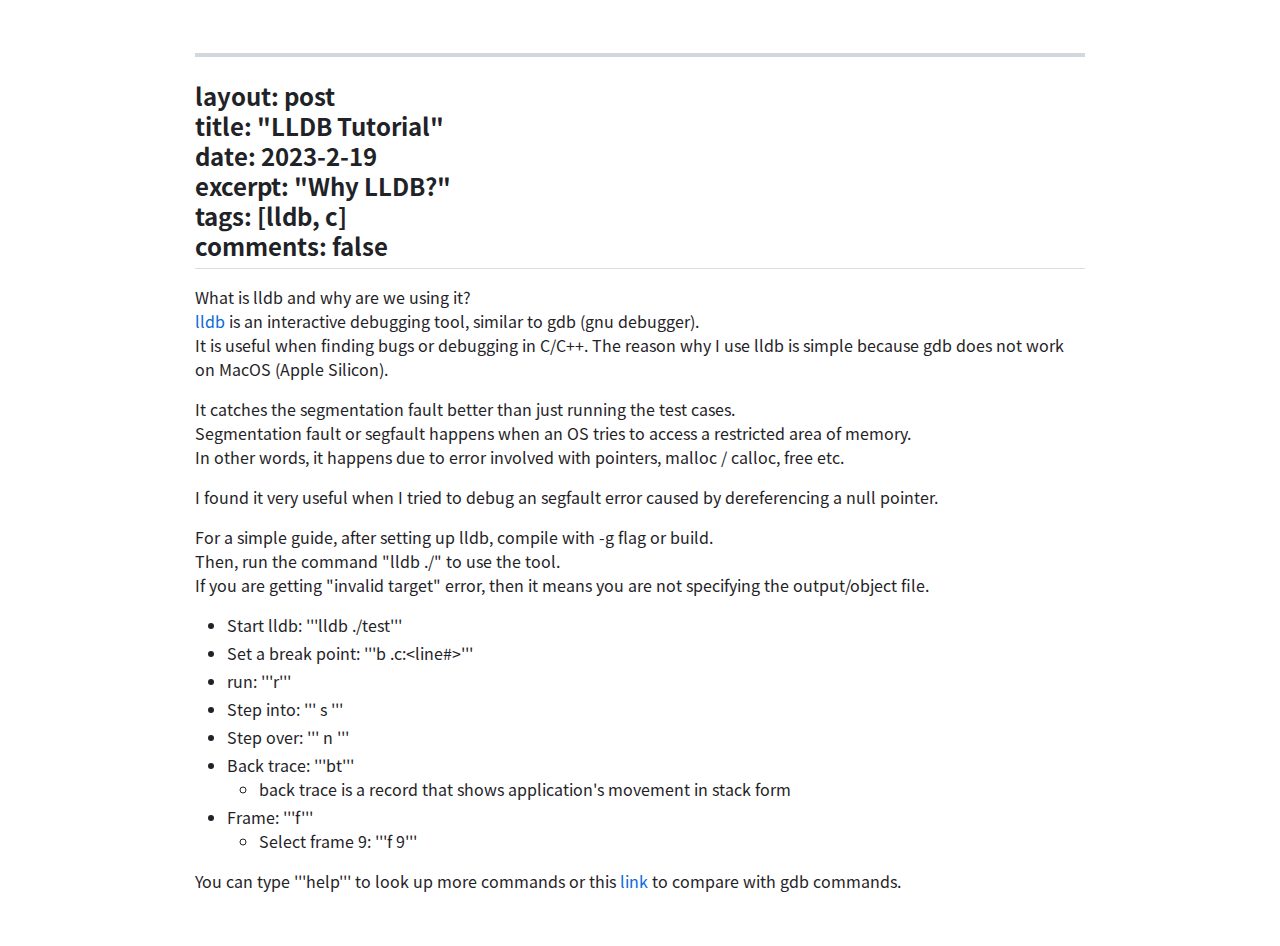
<file: posts/lldb.html>
<!DOCTYPE html><html><head><meta charset=UTF-8><meta name="viewport" content="width=device-width, initial-scale=1, shrink-to-fit=no"><meta name="generator" content="Markdown to HTML Converter 1.1.12 by magiclen.org"/><title>LLDB Debugger Notes</title><style>@media (prefers-color-scheme:dark){.markdown-body,[data-theme="dark"]{color-scheme:dark;--color-prettylights-syntax-comment:#8b949e;--color-prettylights-syntax-constant:#79c0ff;--color-prettylights-syntax-entity:#d2a8ff;--color-prettylights-syntax-storage-modifier-import:#c9d1d9;--color-prettylights-syntax-entity-tag:#7ee787;--color-prettylights-syntax-keyword:#ff7b72;--color-prettylights-syntax-string:#a5d6ff;--color-prettylights-syntax-variable:#ffa657;--color-prettylights-syntax-brackethighlighter-unmatched:#f85149;--color-prettylights-syntax-invalid-illegal-text:#f0f6fc;--color-prettylights-syntax-invalid-illegal-bg:#8e1519;--color-prettylights-syntax-carriage-return-text:#f0f6fc;--color-prettylights-syntax-carriage-return-bg:#b62324;--color-prettylights-syntax-string-regexp:#7ee787;--color-prettylights-syntax-markup-list:#f2cc60;--color-prettylights-syntax-markup-heading:#1f6feb;--color-prettylights-syntax-markup-italic:#c9d1d9;--color-prettylights-syntax-markup-bold:#c9d1d9;--color-prettylights-syntax-markup-deleted-text:#ffdcd7;--color-prettylights-syntax-markup-deleted-bg:#67060c;--color-prettylights-syntax-markup-inserted-text:#aff5b4;--color-prettylights-syntax-markup-inserted-bg:#033a16;--color-prettylights-syntax-markup-changed-text:#ffdfb6;--color-prettylights-syntax-markup-changed-bg:#5a1e02;--color-prettylights-syntax-markup-ignored-text:#c9d1d9;--color-prettylights-syntax-markup-ignored-bg:#1158c7;--color-prettylights-syntax-meta-diff-range:#d2a8ff;--color-prettylights-syntax-brackethighlighter-angle:#8b949e;--color-prettylights-syntax-sublimelinter-gutter-mark:#484f58;--color-prettylights-syntax-constant-other-reference-link:#a5d6ff;--color-fg-default:#e6edf3;--color-fg-muted:#7d8590;--color-fg-subtle:#6e7681;--color-canvas-default:#0d1117;--color-canvas-subtle:#161b22;--color-border-default:#30363d;--color-border-muted:#21262d;--color-neutral-muted:rgba(110,118,129,0.4);--color-accent-fg:#2f81f7;--color-accent-emphasis:#1f6feb;--color-attention-fg:#d29922;--color-attention-subtle:rgba(187,128,9,0.15);--color-danger-fg:#f85149;--color-done-fg:#a371f7;}}@media (prefers-color-scheme:light){.markdown-body,[data-theme="light"]{color-scheme:light;--color-prettylights-syntax-comment:#6e7781;--color-prettylights-syntax-constant:#0550ae;--color-prettylights-syntax-entity:#6639ba;--color-prettylights-syntax-storage-modifier-import:#24292f;--color-prettylights-syntax-entity-tag:#116329;--color-prettylights-syntax-keyword:#cf222e;--color-prettylights-syntax-string:#0a3069;--color-prettylights-syntax-variable:#953800;--color-prettylights-syntax-brackethighlighter-unmatched:#82071e;--color-prettylights-syntax-invalid-illegal-text:#f6f8fa;--color-prettylights-syntax-invalid-illegal-bg:#82071e;--color-prettylights-syntax-carriage-return-text:#f6f8fa;--color-prettylights-syntax-carriage-return-bg:#cf222e;--color-prettylights-syntax-string-regexp:#116329;--color-prettylights-syntax-markup-list:#3b2300;--color-prettylights-syntax-markup-heading:#0550ae;--color-prettylights-syntax-markup-italic:#24292f;--color-prettylights-syntax-markup-bold:#24292f;--color-prettylights-syntax-markup-deleted-text:#82071e;--color-prettylights-syntax-markup-deleted-bg:#ffebe9;--color-prettylights-syntax-markup-inserted-text:#116329;--color-prettylights-syntax-markup-inserted-bg:#dafbe1;--color-prettylights-syntax-markup-changed-text:#953800;--color-prettylights-syntax-markup-changed-bg:#ffd8b5;--color-prettylights-syntax-markup-ignored-text:#eaeef2;--color-prettylights-syntax-markup-ignored-bg:#0550ae;--color-prettylights-syntax-meta-diff-range:#8250df;--color-prettylights-syntax-brackethighlighter-angle:#57606a;--color-prettylights-syntax-sublimelinter-gutter-mark:#8c959f;--color-prettylights-syntax-constant-other-reference-link:#0a3069;--color-fg-default:#1F2328;--color-fg-muted:#656d76;--color-fg-subtle:#6e7781;--color-canvas-default:#ffffff;--color-canvas-subtle:#f6f8fa;--color-border-default:#d0d7de;--color-border-muted:hsla(210,18%,87%,1);--color-neutral-muted:rgba(175,184,193,0.2);--color-accent-fg:#0969da;--color-accent-emphasis:#0969da;--color-attention-fg:#9a6700;--color-attention-subtle:#fff8c5;--color-danger-fg:#d1242f;--color-done-fg:#8250df;--color-prettylights-syntax-comment:#6e7781;--color-prettylights-syntax-constant:#0550ae;--color-prettylights-syntax-entity:#6639ba;--color-prettylights-syntax-storage-modifier-import:#24292f;--color-prettylights-syntax-entity-tag:#116329;--color-prettylights-syntax-keyword:#cf222e;--color-prettylights-syntax-string:#0a3069;--color-prettylights-syntax-variable:#953800;--color-prettylights-syntax-brackethighlighter-unmatched:#82071e;--color-prettylights-syntax-invalid-illegal-text:#f6f8fa;--color-prettylights-syntax-invalid-illegal-bg:#82071e;--color-prettylights-syntax-carriage-return-text:#f6f8fa;--color-prettylights-syntax-carriage-return-bg:#cf222e;--color-prettylights-syntax-string-regexp:#116329;--color-prettylights-syntax-markup-list:#3b2300;--color-prettylights-syntax-markup-heading:#0550ae;--color-prettylights-syntax-markup-italic:#24292f;--color-prettylights-syntax-markup-bold:#24292f;--color-prettylights-syntax-markup-deleted-text:#82071e;--color-prettylights-syntax-markup-deleted-bg:#ffebe9;--color-prettylights-syntax-markup-inserted-text:#116329;--color-prettylights-syntax-markup-inserted-bg:#dafbe1;--color-prettylights-syntax-markup-changed-text:#953800;--color-prettylights-syntax-markup-changed-bg:#ffd8b5;--color-prettylights-syntax-markup-ignored-text:#eaeef2;--color-prettylights-syntax-markup-ignored-bg:#0550ae;--color-prettylights-syntax-meta-diff-range:#8250df;--color-prettylights-syntax-brackethighlighter-angle:#57606a;--color-prettylights-syntax-sublimelinter-gutter-mark:#8c959f;--color-prettylights-syntax-constant-other-reference-link:#0a3069;--color-fg-default:#1F2328;--color-fg-muted:#656d76;--color-fg-subtle:#6e7781;--color-canvas-default:#ffffff;--color-canvas-subtle:#f6f8fa;--color-border-default:#d0d7de;--color-border-muted:hsla(210,18%,87%,1);--color-neutral-muted:rgba(175,184,193,0.2);--color-accent-fg:#0969da;--color-accent-emphasis:#0969da;--color-attention-fg:#9a6700;--color-attention-subtle:#fff8c5;--color-danger-fg:#d1242f;--color-done-fg:#8250df;}}.markdown-body{-ms-text-size-adjust:100%;-webkit-text-size-adjust:100%;margin:0;color:var(--color-fg-default);background-color:var(--color-canvas-default);font-family:sans-serif;font-size:16px;line-height:1.5;word-wrap:break-word;}.markdown-body .octicon{display:inline-block;fill:currentColor;vertical-align:text-bottom;}.markdown-body h1:hover .anchor .octicon-link:before,.markdown-body h2:hover .anchor .octicon-link:before,.markdown-body h3:hover .anchor .octicon-link:before,.markdown-body h4:hover .anchor .octicon-link:before,.markdown-body h5:hover .anchor .octicon-link:before,.markdown-body h6:hover .anchor .octicon-link:before{width:16px;height:16px;content:' ';display:inline-block;background-color:currentColor;-webkit-mask-image:url("data:image/svg+xml,<svg xmlns='http://www.w3.org/2000/svg' viewBox='0 0 16 16' version='1.1' aria-hidden='true'><path fill-rule='evenodd' d='M7.775 3.275a.75.75 0 001.06 1.06l1.25-1.25a2 2 0 112.83 2.83l-2.5 2.5a2 2 0 01-2.83 0 .75.75 0 00-1.06 1.06 3.5 3.5 0 004.95 0l2.5-2.5a3.5 3.5 0 00-4.95-4.95l-1.25 1.25zm-4.69 9.64a2 2 0 010-2.83l2.5-2.5a2 2 0 012.83 0 .75.75 0 001.06-1.06 3.5 3.5 0 00-4.95 0l-2.5 2.5a3.5 3.5 0 004.95 4.95l1.25-1.25a.75.75 0 00-1.06-1.06l-1.25 1.25a2 2 0 01-2.83 0z'></path></svg>");mask-image:url("data:image/svg+xml,<svg xmlns='http://www.w3.org/2000/svg' viewBox='0 0 16 16' version='1.1' aria-hidden='true'><path fill-rule='evenodd' d='M7.775 3.275a.75.75 0 001.06 1.06l1.25-1.25a2 2 0 112.83 2.83l-2.5 2.5a2 2 0 01-2.83 0 .75.75 0 00-1.06 1.06 3.5 3.5 0 004.95 0l2.5-2.5a3.5 3.5 0 00-4.95-4.95l-1.25 1.25zm-4.69 9.64a2 2 0 010-2.83l2.5-2.5a2 2 0 012.83 0 .75.75 0 001.06-1.06 3.5 3.5 0 00-4.95 0l-2.5 2.5a3.5 3.5 0 004.95 4.95l1.25-1.25a.75.75 0 00-1.06-1.06l-1.25 1.25a2 2 0 01-2.83 0z'></path></svg>");}.markdown-body details,.markdown-body figcaption,.markdown-body figure{display:block;}.markdown-body summary{display:list-item;}.markdown-body[hidden]{display:none !important;}.markdown-body a{background-color:transparent;color:var(--color-accent-fg);text-decoration:none;}.markdown-body abbr[title]{border-bottom:none;-webkit-text-decoration:underline dotted;text-decoration:underline dotted;}.markdown-body b,.markdown-body strong{font-weight:var(--base-text-weight-semibold,600);}.markdown-body dfn{font-style:italic;}.markdown-body h1{margin:.67em 0;font-weight:var(--base-text-weight-semibold,600);padding-bottom:.3em;font-size:2em;border-bottom:1px solid var(--color-border-muted);}.markdown-body mark{background-color:var(--color-attention-subtle);color:var(--color-fg-default);}.markdown-body small{font-size:90%;}.markdown-body sub,.markdown-body sup{font-size:75%;line-height:0;position:relative;vertical-align:baseline;}.markdown-body sub{bottom:-0.25em;}.markdown-body sup{top:-0.5em;}.markdown-body img{border-style:none;max-width:100%;box-sizing:content-box;background-color:var(--color-canvas-default);}.markdown-body code,.markdown-body kbd,.markdown-body pre,.markdown-body samp{font-family:monospace;font-size:1em;}.markdown-body figure{margin:1em 40px;}.markdown-body hr{box-sizing:content-box;overflow:hidden;background:transparent;border-bottom:1px solid var(--color-border-muted);height:.25em;padding:0;margin:24px 0;background-color:var(--color-border-default);border:0;}.markdown-body input{font:inherit;margin:0;overflow:visible;font-family:inherit;font-size:inherit;line-height:inherit;}.markdown-body[type=button],.markdown-body[type=reset],.markdown-body[type=submit]{-webkit-appearance:button;}.markdown-body[type=checkbox],.markdown-body[type=radio]{box-sizing:border-box;padding:0;}.markdown-body[type=number]::-webkit-inner-spin-button,.markdown-body[type=number]::-webkit-outer-spin-button{height:auto;}.markdown-body[type=search]::-webkit-search-cancel-button,.markdown-body[type=search]::-webkit-search-decoration{-webkit-appearance:none;}.markdown-body::-webkit-input-placeholder{color:inherit;opacity:.54;}.markdown-body::-webkit-file-upload-button{-webkit-appearance:button;font:inherit;}.markdown-body a:hover{text-decoration:underline;}.markdown-body::placeholder{color:var(--color-fg-subtle);opacity:1;}.markdown-body hr::before{display:table;content:"";}.markdown-body hr::after{display:table;clear:both;content:"";}.markdown-body table{border-spacing:0;border-collapse:collapse;display:block;width:max-content;max-width:100%;overflow:auto;}.markdown-body td,.markdown-body th{padding:0;}.markdown-body details summary{cursor:pointer;}.markdown-body details:not([open])>*:not(summary){display:none !important;}.markdown-body a:focus,.markdown-body[role=button]:focus,.markdown-body input[type=radio]:focus,.markdown-body input[type=checkbox]:focus{outline:2px solid var(--color-accent-fg);outline-offset:-2px;box-shadow:none;}.markdown-body a:focus:not(:focus-visible),.markdown-body[role=button]:focus:not(:focus-visible),.markdown-body input[type=radio]:focus:not(:focus-visible),.markdown-body input[type=checkbox]:focus:not(:focus-visible){outline:solid 1px transparent;}.markdown-body a:focus-visible,.markdown-body[role=button]:focus-visible,.markdown-body input[type=radio]:focus-visible,.markdown-body input[type=checkbox]:focus-visible{outline:2px solid var(--color-accent-fg);outline-offset:-2px;box-shadow:none;}.markdown-body a:not([class]):focus,.markdown-body a:not([class]):focus-visible,.markdown-body input[type=radio]:focus,.markdown-body input[type=radio]:focus-visible,.markdown-body input[type=checkbox]:focus,.markdown-body input[type=checkbox]:focus-visible{outline-offset:0;}.markdown-body kbd{display:inline-block;padding:3px 5px;font:11px ui-monospace,SFMono-Regular,SF Mono,Menlo,Consolas,Liberation Mono,monospace;line-height:10px;color:var(--color-fg-default);vertical-align:middle;background-color:var(--color-canvas-subtle);border:solid 1px var(--color-neutral-muted);border-bottom-color:var(--color-neutral-muted);border-radius:6px;box-shadow:inset 0 -1px 0 var(--color-neutral-muted);}.markdown-body h1,.markdown-body h2,.markdown-body h3,.markdown-body h4,.markdown-body h5,.markdown-body h6{margin-top:24px;margin-bottom:16px;font-weight:var(--base-text-weight-semibold,600);line-height:1.25;}.markdown-body h2{font-weight:var(--base-text-weight-semibold,600);padding-bottom:.3em;font-size:1.5em;border-bottom:1px solid var(--color-border-muted);}.markdown-body h3{font-weight:var(--base-text-weight-semibold,600);font-size:1.25em;}.markdown-body h4{font-weight:var(--base-text-weight-semibold,600);font-size:1em;}.markdown-body h5{font-weight:var(--base-text-weight-semibold,600);font-size:.875em;}.markdown-body h6{font-weight:var(--base-text-weight-semibold,600);font-size:.85em;color:var(--color-fg-muted);}.markdown-body p{margin-top:0;margin-bottom:10px;}.markdown-body blockquote{margin:0;padding:0 1em;color:var(--color-fg-muted);border-left:.25em solid var(--color-border-default);}.markdown-body ul,.markdown-body ol{margin-top:0;margin-bottom:0;padding-left:2em;}.markdown-body ol ol,.markdown-body ul ol{list-style-type:lower-roman;}.markdown-body ul ul ol,.markdown-body ul ol ol,.markdown-body ol ul ol,.markdown-body ol ol ol{list-style-type:lower-alpha;}.markdown-body dd{margin-left:0;}.markdown-body tt,.markdown-body code,.markdown-body samp{font-family:monospace,monospace;font-size:12px;}.markdown-body pre{margin-top:0;margin-bottom:0;font-family:monospace,monospace;font-size:12px;word-wrap:normal;}.markdown-body .octicon{display:inline-block;overflow:visible !important;vertical-align:text-bottom;fill:currentColor;}.markdown-body input::-webkit-outer-spin-button,.markdown-body input::-webkit-inner-spin-button{margin:0;-webkit-appearance:none;appearance:none;}.markdown-body .color-fg-accent{color:var(--color-accent-fg) !important;}.markdown-body .color-fg-attention{color:var(--color-attention-fg) !important;}.markdown-body .color-fg-done{color:var(--color-done-fg) !important;}.markdown-body .flex-items-center{align-items:center !important;}.markdown-body .mb-1{margin-bottom:var(--base-size-4,4px) !important;}.markdown-body .text-semibold{font-weight:var(--base-text-weight-medium,500) !important;}.markdown-body .d-inline-flex{display:inline-flex !important;}.markdown-body::before{display:table;content:"";}.markdown-body::after{display:table;clear:both;content:"";}.markdown-body>*:first-child{margin-top:0 !important;}.markdown-body>*:last-child{margin-bottom:0 !important;}.markdown-body a:not([href]){color:inherit;text-decoration:none;}.markdown-body .absent{color:var(--color-danger-fg);}.markdown-body .anchor{float:left;padding-right:4px;margin-left:-20px;line-height:1;}.markdown-body .anchor:focus{outline:none;}.markdown-body p,.markdown-body blockquote,.markdown-body ul,.markdown-body ol,.markdown-body dl,.markdown-body table,.markdown-body pre,.markdown-body details{margin-top:0;margin-bottom:16px;}.markdown-body blockquote>:first-child{margin-top:0;}.markdown-body blockquote>:last-child{margin-bottom:0;}.markdown-body h1 .octicon-link,.markdown-body h2 .octicon-link,.markdown-body h3 .octicon-link,.markdown-body h4 .octicon-link,.markdown-body h5 .octicon-link,.markdown-body h6 .octicon-link{color:var(--color-fg-default);vertical-align:middle;visibility:hidden;}.markdown-body h1:hover .anchor,.markdown-body h2:hover .anchor,.markdown-body h3:hover .anchor,.markdown-body h4:hover .anchor,.markdown-body h5:hover .anchor,.markdown-body h6:hover .anchor{text-decoration:none;}.markdown-body h1:hover .anchor .octicon-link,.markdown-body h2:hover .anchor .octicon-link,.markdown-body h3:hover .anchor .octicon-link,.markdown-body h4:hover .anchor .octicon-link,.markdown-body h5:hover .anchor .octicon-link,.markdown-body h6:hover .anchor .octicon-link{visibility:visible;}.markdown-body h1 tt,.markdown-body h1 code,.markdown-body h2 tt,.markdown-body h2 code,.markdown-body h3 tt,.markdown-body h3 code,.markdown-body h4 tt,.markdown-body h4 code,.markdown-body h5 tt,.markdown-body h5 code,.markdown-body h6 tt,.markdown-body h6 code{padding:0 .2em;font-size:inherit;}.markdown-body summary h1,.markdown-body summary h2,.markdown-body summary h3,.markdown-body summary h4,.markdown-body summary h5,.markdown-body summary h6{display:inline-block;}.markdown-body summary h1 .anchor,.markdown-body summary h2 .anchor,.markdown-body summary h3 .anchor,.markdown-body summary h4 .anchor,.markdown-body summary h5 .anchor,.markdown-body summary h6 .anchor{margin-left:-40px;}.markdown-body summary h1,.markdown-body summary h2{padding-bottom:0;border-bottom:0;}.markdown-body ul.no-list,.markdown-body ol.no-list{padding:0;list-style-type:none;}.markdown-body ol[type="a s"]{list-style-type:lower-alpha;}.markdown-body ol[type="A s"]{list-style-type:upper-alpha;}.markdown-body ol[type="i s"]{list-style-type:lower-roman;}.markdown-body ol[type="I s"]{list-style-type:upper-roman;}.markdown-body ol[type="1"]{list-style-type:decimal;}.markdown-body div>ol:not([type]){list-style-type:decimal;}.markdown-body ul ul,.markdown-body ul ol,.markdown-body ol ol,.markdown-body ol ul{margin-top:0;margin-bottom:0;}.markdown-body li>p{margin-top:16px;}.markdown-body li+li{margin-top:.25em;}.markdown-body dl{padding:0;}.markdown-body dl dt{padding:0;margin-top:16px;font-size:1em;font-style:italic;font-weight:var(--base-text-weight-semibold,600);}.markdown-body dl dd{padding:0 16px;margin-bottom:16px;}.markdown-body table th{font-weight:var(--base-text-weight-semibold,600);}.markdown-body table th,.markdown-body table td{padding:6px 13px;border:1px solid var(--color-border-default);}.markdown-body table td>:last-child{margin-bottom:0;}.markdown-body table tr{background-color:var(--color-canvas-default);border-top:1px solid var(--color-border-muted);}.markdown-body table tr:nth-child(2n){background-color:var(--color-canvas-subtle);}.markdown-body table img{background-color:transparent;}.markdown-body img[align=right]{padding-left:20px;}.markdown-body img[align=left]{padding-right:20px;}.markdown-body .emoji{max-width:none;vertical-align:text-top;background-color:transparent;}.markdown-body span.frame{display:block;overflow:hidden;}.markdown-body span.frame>span{display:block;float:left;width:auto;padding:7px;margin:13px 0 0;overflow:hidden;border:1px solid var(--color-border-default);}.markdown-body span.frame span img{display:block;float:left;}.markdown-body span.frame span span{display:block;padding:5px 0 0;clear:both;color:var(--color-fg-default);}.markdown-body span.align-center{display:block;overflow:hidden;clear:both;}.markdown-body span.align-center>span{display:block;margin:13px auto 0;overflow:hidden;text-align:center;}.markdown-body span.align-center span img{margin:0 auto;text-align:center;}.markdown-body span.align-right{display:block;overflow:hidden;clear:both;}.markdown-body span.align-right>span{display:block;margin:13px 0 0;overflow:hidden;text-align:right;}.markdown-body span.align-right span img{margin:0;text-align:right;}.markdown-body span.float-left{display:block;float:left;margin-right:13px;overflow:hidden;}.markdown-body span.float-left span{margin:13px 0 0;}.markdown-body span.float-right{display:block;float:right;margin-left:13px;overflow:hidden;}.markdown-body span.float-right>span{display:block;margin:13px auto 0;overflow:hidden;text-align:right;}.markdown-body code,.markdown-body tt{padding:.2em .4em;margin:0;font-size:85%;white-space:break-spaces;background-color:var(--color-neutral-muted);border-radius:6px;}.markdown-body code br,.markdown-body tt br{display:none;}.markdown-body del code{text-decoration:inherit;}.markdown-body samp{font-size:85%;}.markdown-body pre code{font-size:100%;}.markdown-body pre>code{padding:0;margin:0;word-break:normal;white-space:pre;background:transparent;border:0;}.markdown-body .highlight{margin-bottom:16px;}.markdown-body .highlight pre{margin-bottom:0;word-break:normal;}.markdown-body .highlight pre,.markdown-body pre{padding:16px;overflow:auto;font-size:85%;line-height:1.45;color:var(--color-fg-default);background-color:var(--color-canvas-subtle);border-radius:6px;}.markdown-body pre code,.markdown-body pre tt{display:inline;max-width:auto;padding:0;margin:0;overflow:visible;line-height:inherit;word-wrap:normal;background-color:transparent;border:0;}.markdown-body .csv-data td,.markdown-body .csv-data th{padding:5px;overflow:hidden;font-size:12px;line-height:1;text-align:left;white-space:nowrap;}.markdown-body .csv-data .blob-num{padding:10px 8px 9px;text-align:right;background:var(--color-canvas-default);border:0;}.markdown-body .csv-data tr{border-top:0;}.markdown-body .csv-data th{font-weight:var(--base-text-weight-semibold,600);background:var(--color-canvas-subtle);border-top:0;}.markdown-body[data-footnote-ref]::before{content:"[";}.markdown-body[data-footnote-ref]::after{content:"]";}.markdown-body .footnotes{font-size:12px;color:var(--color-fg-muted);border-top:1px solid var(--color-border-default);}.markdown-body .footnotes ol{padding-left:16px;}.markdown-body .footnotes ol ul{display:inline-block;padding-left:16px;margin-top:16px;}.markdown-body .footnotes li{position:relative;}.markdown-body .footnotes li:target::before{position:absolute;top:-8px;right:-8px;bottom:-8px;left:-24px;pointer-events:none;content:"";border:2px solid var(--color-accent-emphasis);border-radius:6px;}.markdown-body .footnotes li:target{color:var(--color-fg-default);}.markdown-body .footnotes .data-footnote-backref g-emoji{font-family:monospace;}.markdown-body .pl-c{color:var(--color-prettylights-syntax-comment);}.markdown-body .pl-c1,.markdown-body .pl-s .pl-v{color:var(--color-prettylights-syntax-constant);}.markdown-body .pl-e,.markdown-body .pl-en{color:var(--color-prettylights-syntax-entity);}.markdown-body .pl-smi,.markdown-body .pl-s .pl-s1{color:var(--color-prettylights-syntax-storage-modifier-import);}.markdown-body .pl-ent{color:var(--color-prettylights-syntax-entity-tag);}.markdown-body .pl-k{color:var(--color-prettylights-syntax-keyword);}.markdown-body .pl-s,.markdown-body .pl-pds,.markdown-body .pl-s .pl-pse .pl-s1,.markdown-body .pl-sr,.markdown-body .pl-sr .pl-cce,.markdown-body .pl-sr .pl-sre,.markdown-body .pl-sr .pl-sra{color:var(--color-prettylights-syntax-string);}.markdown-body .pl-v,.markdown-body .pl-smw{color:var(--color-prettylights-syntax-variable);}.markdown-body .pl-bu{color:var(--color-prettylights-syntax-brackethighlighter-unmatched);}.markdown-body .pl-ii{color:var(--color-prettylights-syntax-invalid-illegal-text);background-color:var(--color-prettylights-syntax-invalid-illegal-bg);}.markdown-body .pl-c2{color:var(--color-prettylights-syntax-carriage-return-text);background-color:var(--color-prettylights-syntax-carriage-return-bg);}.markdown-body .pl-sr .pl-cce{font-weight:bold;color:var(--color-prettylights-syntax-string-regexp);}.markdown-body .pl-ml{color:var(--color-prettylights-syntax-markup-list);}.markdown-body .pl-mh,.markdown-body .pl-mh .pl-en,.markdown-body .pl-ms{font-weight:bold;color:var(--color-prettylights-syntax-markup-heading);}.markdown-body .pl-mi{font-style:italic;color:var(--color-prettylights-syntax-markup-italic);}.markdown-body .pl-mb{font-weight:bold;color:var(--color-prettylights-syntax-markup-bold);}.markdown-body .pl-md{color:var(--color-prettylights-syntax-markup-deleted-text);background-color:var(--color-prettylights-syntax-markup-deleted-bg);}.markdown-body .pl-mi1{color:var(--color-prettylights-syntax-markup-inserted-text);background-color:var(--color-prettylights-syntax-markup-inserted-bg);}.markdown-body .pl-mc{color:var(--color-prettylights-syntax-markup-changed-text);background-color:var(--color-prettylights-syntax-markup-changed-bg);}.markdown-body .pl-mi2{color:var(--color-prettylights-syntax-markup-ignored-text);background-color:var(--color-prettylights-syntax-markup-ignored-bg);}.markdown-body .pl-mdr{font-weight:bold;color:var(--color-prettylights-syntax-meta-diff-range);}.markdown-body .pl-ba{color:var(--color-prettylights-syntax-brackethighlighter-angle);}.markdown-body .pl-sg{color:var(--color-prettylights-syntax-sublimelinter-gutter-mark);}.markdown-body .pl-corl{text-decoration:underline;color:var(--color-prettylights-syntax-constant-other-reference-link);}.markdown-body g-emoji{display:inline-block;min-width:1ch;font-family:"Apple Color Emoji","Segoe UI Emoji","Segoe UI Symbol";font-size:1em;font-style:normal !important;font-weight:var(--base-text-weight-normal,400);line-height:1;vertical-align:-0.075em;}.markdown-body g-emoji img{width:1em;height:1em;}.markdown-body .task-list-item{list-style-type:none;}.markdown-body .task-list-item label{font-weight:var(--base-text-weight-normal,400);}.markdown-body .task-list-item.enabled label{cursor:pointer;}.markdown-body .task-list-item+.task-list-item{margin-top:4px;}.markdown-body .task-list-item .handle{display:none;}.markdown-body .task-list-item-checkbox{margin:0 .2em .25em -1.4em;vertical-align:middle;}.markdown-body .contains-task-list:dir(rtl) .task-list-item-checkbox{margin:0 -1.6em .25em .2em;}.markdown-body .contains-task-list{position:relative;}.markdown-body .contains-task-list:hover .task-list-item-convert-container,.markdown-body .contains-task-list:focus-within .task-list-item-convert-container{display:block;width:auto;height:24px;overflow:visible;clip:auto;}.markdown-body .QueryBuilder .qb-entity{color:var(--color-prettylights-syntax-entity);}.markdown-body .QueryBuilder .qb-constant{color:var(--color-prettylights-syntax-constant);}.markdown-body::-webkit-calendar-picker-indicator{filter:invert(50%);}.markdown-body .markdown-alert{padding:0 1em;margin-bottom:16px;color:inherit;border-left:.25em solid var(--color-border-default);}.markdown-body .markdown-alert>:first-child{margin-top:0;}.markdown-body .markdown-alert>:last-child{margin-bottom:0;}.markdown-body .markdown-alert.markdown-alert-note{border-left-color:var(--color-accent-fg);}.markdown-body .markdown-alert.markdown-alert-important{border-left-color:var(--color-done-fg);}.markdown-body .markdown-alert.markdown-alert-warning{border-left-color:var(--color-attention-fg);}.markdown-body{box-sizing:border-box;min-width:200px;max-width:980px;margin:0 auto;padding:45px}@media (max-width:767px){.markdown-body{padding:15px}}</style><style>@font-face {font-family:'CJK';src:local("NotoSansCJKTC-Regular"),local("SourceHanSansTC-Regular"),local("SourceHanSansTW-Regular"),local("NotoSansCJKJP-Regular"),local("NotoSansCJKKR-Regular"),local("NotoSansCJKHK-Regular"),local("NotoSansCJKSC-Regular"),url("https://cdn.jsdelivr.net/gh/magiclen/source-han-sans-tc-woff2@2.004/SourceHanSansTC-Regular.woff2") format("woff2");font-display:swap}@font-face {font-family:'CJK';font-weight:bold;src:local("NotoSansCJKTC-Bold"),local("SourceHanSansTC-Bold"),local("SourceHanSansTW-Bold"),local("NotoSansCJKJP-Bold"),local("NotoSansCJKKR-Bold"),local("NotoSansCJKHK-Bold"),local("NotoSansCJKSC-Bold"),url("https://cdn.jsdelivr.net/gh/magiclen/source-han-sans-tc-woff2@2.004/SourceHanSansTC-Bold.woff2") format("woff2");font-display:swap}</style><style>@font-face {font-family:'CJK MONO';src:local("NotoSansMonoCJKTC-Regular"),local("SourceHanSansHWTC-Regular"),local("SourceHanSansHWTW-Regular"),local("NotoSansMonoCJKJP-Regular"),local("NotoSansMonoCJKKR-Regular"),local("NotoSansMonoCJKHK-Regular"),local("NotoSansMonoCJKSC-Regular"),url("https://cdn.jsdelivr.net/gh/magiclen/source-han-sans-hw-tc-woff2@2.004/SourceHanSansHWTC-Regular.woff2") format("woff2");font-display:swap}@font-face {font-family:'CJK MONO';font-weight:bold;src:local("NotoSansMonoCJKTC-Bold"),local("SourceHanSansHWTC-Bold"),local("SourceHanSansHWTW-Bold"),local("NotoSansMonoCJKJP-Bold"),local("NotoSansMonoCJKKR-Bold"),local("NotoSansMonoCJKHK-Bold"),local("NotoSansMonoCJKSC-Bold"),url($font_url+"SourceHanSansHWTC-Bold.woff2") format("woff2");font-display:swap}</style></head><body><article class="markdown-body"><hr/>
<h2>layout: post<br/>
title: &quot;LLDB Tutorial&quot;<br/>
date: 2023-2-19<br/>
excerpt: &quot;Why LLDB?&quot;<br/>
tags: [lldb, c]<br/>
comments: false</h2>
<p>What is lldb and why are we using it?<br/>
<a href="https://lldb.llvm.org">lldb</a> is an interactive debugging tool, similar to gdb (gnu debugger).<br/>
It is useful when finding bugs or debugging in C/C++. The reason why I use lldb is simple because gdb does not work on MacOS (Apple Silicon).</p>
<p>It catches the segmentation fault better than just running the test cases.<br/>
Segmentation fault or segfault happens when an OS tries to access a restricted area of memory.<br/>
In other words, it happens due to error involved with pointers, malloc / calloc, free etc.</p>
<p>I found it very useful when I tried to debug an segfault error caused by dereferencing a null pointer.</p>
<p>For a simple guide, after setting up lldb, compile with -g flag or build.<br/>
Then, run the command &quot;lldb ./&quot; to use the tool.<br/>
If you are getting &quot;invalid target&quot; error, then it means you are not specifying the output/object file.</p>
<ul>
<li>Start lldb: '''lldb ./test'''</li>
<li>Set a break point: '''b .c:&lt;line#&gt;'''</li>
<li>run: '''r'''</li>
<li>Step into: ''' s '''</li>
<li>Step over: ''' n '''</li>
<li>Back trace: '''bt'''
<ul>
<li>back trace is a record that shows application's movement in stack form</li>
</ul>
</li>
<li>Frame: '''f'''
<ul>
<li>Select frame 9: '''f 9'''</li>
</ul>
</li>
</ul>
<p>You can type '''help''' to look up more commands or this <a href="https://lldb.llvm.org/use/map.html">link</a> to compare with gdb commands.</p>
</article><script>document.getElementsByClassName("markdown-body")[0].style.fontFamily='CJK';var code=document.getElementsByTagName("code");for(var i=0;i<code.length;++i){code[i].style.fontFamily='CJK MONO'}</script></body></html>
</file>
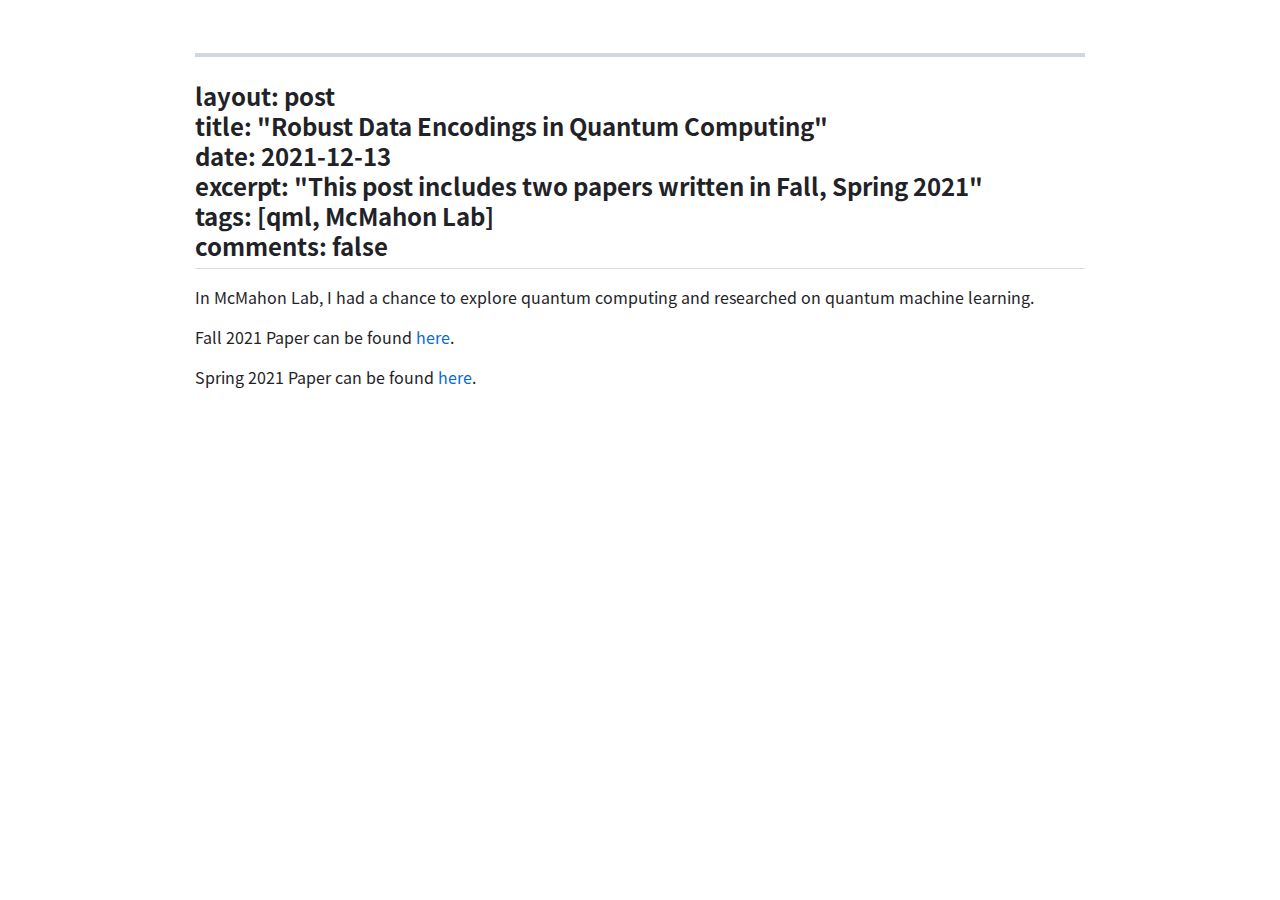
<file: posts/qml.html>
<!DOCTYPE html><html><head><meta charset=UTF-8><meta name="viewport" content="width=device-width, initial-scale=1, shrink-to-fit=no"><meta name="generator" content="Markdown to HTML Converter 1.1.12 by magiclen.org"/><title>QML Notes</title><style>@media (prefers-color-scheme:dark){.markdown-body,[data-theme="dark"]{color-scheme:dark;--color-prettylights-syntax-comment:#8b949e;--color-prettylights-syntax-constant:#79c0ff;--color-prettylights-syntax-entity:#d2a8ff;--color-prettylights-syntax-storage-modifier-import:#c9d1d9;--color-prettylights-syntax-entity-tag:#7ee787;--color-prettylights-syntax-keyword:#ff7b72;--color-prettylights-syntax-string:#a5d6ff;--color-prettylights-syntax-variable:#ffa657;--color-prettylights-syntax-brackethighlighter-unmatched:#f85149;--color-prettylights-syntax-invalid-illegal-text:#f0f6fc;--color-prettylights-syntax-invalid-illegal-bg:#8e1519;--color-prettylights-syntax-carriage-return-text:#f0f6fc;--color-prettylights-syntax-carriage-return-bg:#b62324;--color-prettylights-syntax-string-regexp:#7ee787;--color-prettylights-syntax-markup-list:#f2cc60;--color-prettylights-syntax-markup-heading:#1f6feb;--color-prettylights-syntax-markup-italic:#c9d1d9;--color-prettylights-syntax-markup-bold:#c9d1d9;--color-prettylights-syntax-markup-deleted-text:#ffdcd7;--color-prettylights-syntax-markup-deleted-bg:#67060c;--color-prettylights-syntax-markup-inserted-text:#aff5b4;--color-prettylights-syntax-markup-inserted-bg:#033a16;--color-prettylights-syntax-markup-changed-text:#ffdfb6;--color-prettylights-syntax-markup-changed-bg:#5a1e02;--color-prettylights-syntax-markup-ignored-text:#c9d1d9;--color-prettylights-syntax-markup-ignored-bg:#1158c7;--color-prettylights-syntax-meta-diff-range:#d2a8ff;--color-prettylights-syntax-brackethighlighter-angle:#8b949e;--color-prettylights-syntax-sublimelinter-gutter-mark:#484f58;--color-prettylights-syntax-constant-other-reference-link:#a5d6ff;--color-fg-default:#e6edf3;--color-fg-muted:#7d8590;--color-fg-subtle:#6e7681;--color-canvas-default:#0d1117;--color-canvas-subtle:#161b22;--color-border-default:#30363d;--color-border-muted:#21262d;--color-neutral-muted:rgba(110,118,129,0.4);--color-accent-fg:#2f81f7;--color-accent-emphasis:#1f6feb;--color-attention-fg:#d29922;--color-attention-subtle:rgba(187,128,9,0.15);--color-danger-fg:#f85149;--color-done-fg:#a371f7;}}@media (prefers-color-scheme:light){.markdown-body,[data-theme="light"]{color-scheme:light;--color-prettylights-syntax-comment:#6e7781;--color-prettylights-syntax-constant:#0550ae;--color-prettylights-syntax-entity:#6639ba;--color-prettylights-syntax-storage-modifier-import:#24292f;--color-prettylights-syntax-entity-tag:#116329;--color-prettylights-syntax-keyword:#cf222e;--color-prettylights-syntax-string:#0a3069;--color-prettylights-syntax-variable:#953800;--color-prettylights-syntax-brackethighlighter-unmatched:#82071e;--color-prettylights-syntax-invalid-illegal-text:#f6f8fa;--color-prettylights-syntax-invalid-illegal-bg:#82071e;--color-prettylights-syntax-carriage-return-text:#f6f8fa;--color-prettylights-syntax-carriage-return-bg:#cf222e;--color-prettylights-syntax-string-regexp:#116329;--color-prettylights-syntax-markup-list:#3b2300;--color-prettylights-syntax-markup-heading:#0550ae;--color-prettylights-syntax-markup-italic:#24292f;--color-prettylights-syntax-markup-bold:#24292f;--color-prettylights-syntax-markup-deleted-text:#82071e;--color-prettylights-syntax-markup-deleted-bg:#ffebe9;--color-prettylights-syntax-markup-inserted-text:#116329;--color-prettylights-syntax-markup-inserted-bg:#dafbe1;--color-prettylights-syntax-markup-changed-text:#953800;--color-prettylights-syntax-markup-changed-bg:#ffd8b5;--color-prettylights-syntax-markup-ignored-text:#eaeef2;--color-prettylights-syntax-markup-ignored-bg:#0550ae;--color-prettylights-syntax-meta-diff-range:#8250df;--color-prettylights-syntax-brackethighlighter-angle:#57606a;--color-prettylights-syntax-sublimelinter-gutter-mark:#8c959f;--color-prettylights-syntax-constant-other-reference-link:#0a3069;--color-fg-default:#1F2328;--color-fg-muted:#656d76;--color-fg-subtle:#6e7781;--color-canvas-default:#ffffff;--color-canvas-subtle:#f6f8fa;--color-border-default:#d0d7de;--color-border-muted:hsla(210,18%,87%,1);--color-neutral-muted:rgba(175,184,193,0.2);--color-accent-fg:#0969da;--color-accent-emphasis:#0969da;--color-attention-fg:#9a6700;--color-attention-subtle:#fff8c5;--color-danger-fg:#d1242f;--color-done-fg:#8250df;--color-prettylights-syntax-comment:#6e7781;--color-prettylights-syntax-constant:#0550ae;--color-prettylights-syntax-entity:#6639ba;--color-prettylights-syntax-storage-modifier-import:#24292f;--color-prettylights-syntax-entity-tag:#116329;--color-prettylights-syntax-keyword:#cf222e;--color-prettylights-syntax-string:#0a3069;--color-prettylights-syntax-variable:#953800;--color-prettylights-syntax-brackethighlighter-unmatched:#82071e;--color-prettylights-syntax-invalid-illegal-text:#f6f8fa;--color-prettylights-syntax-invalid-illegal-bg:#82071e;--color-prettylights-syntax-carriage-return-text:#f6f8fa;--color-prettylights-syntax-carriage-return-bg:#cf222e;--color-prettylights-syntax-string-regexp:#116329;--color-prettylights-syntax-markup-list:#3b2300;--color-prettylights-syntax-markup-heading:#0550ae;--color-prettylights-syntax-markup-italic:#24292f;--color-prettylights-syntax-markup-bold:#24292f;--color-prettylights-syntax-markup-deleted-text:#82071e;--color-prettylights-syntax-markup-deleted-bg:#ffebe9;--color-prettylights-syntax-markup-inserted-text:#116329;--color-prettylights-syntax-markup-inserted-bg:#dafbe1;--color-prettylights-syntax-markup-changed-text:#953800;--color-prettylights-syntax-markup-changed-bg:#ffd8b5;--color-prettylights-syntax-markup-ignored-text:#eaeef2;--color-prettylights-syntax-markup-ignored-bg:#0550ae;--color-prettylights-syntax-meta-diff-range:#8250df;--color-prettylights-syntax-brackethighlighter-angle:#57606a;--color-prettylights-syntax-sublimelinter-gutter-mark:#8c959f;--color-prettylights-syntax-constant-other-reference-link:#0a3069;--color-fg-default:#1F2328;--color-fg-muted:#656d76;--color-fg-subtle:#6e7781;--color-canvas-default:#ffffff;--color-canvas-subtle:#f6f8fa;--color-border-default:#d0d7de;--color-border-muted:hsla(210,18%,87%,1);--color-neutral-muted:rgba(175,184,193,0.2);--color-accent-fg:#0969da;--color-accent-emphasis:#0969da;--color-attention-fg:#9a6700;--color-attention-subtle:#fff8c5;--color-danger-fg:#d1242f;--color-done-fg:#8250df;}}.markdown-body{-ms-text-size-adjust:100%;-webkit-text-size-adjust:100%;margin:0;color:var(--color-fg-default);background-color:var(--color-canvas-default);font-family:sans-serif;font-size:16px;line-height:1.5;word-wrap:break-word;}.markdown-body .octicon{display:inline-block;fill:currentColor;vertical-align:text-bottom;}.markdown-body h1:hover .anchor .octicon-link:before,.markdown-body h2:hover .anchor .octicon-link:before,.markdown-body h3:hover .anchor .octicon-link:before,.markdown-body h4:hover .anchor .octicon-link:before,.markdown-body h5:hover .anchor .octicon-link:before,.markdown-body h6:hover .anchor .octicon-link:before{width:16px;height:16px;content:' ';display:inline-block;background-color:currentColor;-webkit-mask-image:url("data:image/svg+xml,<svg xmlns='http://www.w3.org/2000/svg' viewBox='0 0 16 16' version='1.1' aria-hidden='true'><path fill-rule='evenodd' d='M7.775 3.275a.75.75 0 001.06 1.06l1.25-1.25a2 2 0 112.83 2.83l-2.5 2.5a2 2 0 01-2.83 0 .75.75 0 00-1.06 1.06 3.5 3.5 0 004.95 0l2.5-2.5a3.5 3.5 0 00-4.95-4.95l-1.25 1.25zm-4.69 9.64a2 2 0 010-2.83l2.5-2.5a2 2 0 012.83 0 .75.75 0 001.06-1.06 3.5 3.5 0 00-4.95 0l-2.5 2.5a3.5 3.5 0 004.95 4.95l1.25-1.25a.75.75 0 00-1.06-1.06l-1.25 1.25a2 2 0 01-2.83 0z'></path></svg>");mask-image:url("data:image/svg+xml,<svg xmlns='http://www.w3.org/2000/svg' viewBox='0 0 16 16' version='1.1' aria-hidden='true'><path fill-rule='evenodd' d='M7.775 3.275a.75.75 0 001.06 1.06l1.25-1.25a2 2 0 112.83 2.83l-2.5 2.5a2 2 0 01-2.83 0 .75.75 0 00-1.06 1.06 3.5 3.5 0 004.95 0l2.5-2.5a3.5 3.5 0 00-4.95-4.95l-1.25 1.25zm-4.69 9.64a2 2 0 010-2.83l2.5-2.5a2 2 0 012.83 0 .75.75 0 001.06-1.06 3.5 3.5 0 00-4.95 0l-2.5 2.5a3.5 3.5 0 004.95 4.95l1.25-1.25a.75.75 0 00-1.06-1.06l-1.25 1.25a2 2 0 01-2.83 0z'></path></svg>");}.markdown-body details,.markdown-body figcaption,.markdown-body figure{display:block;}.markdown-body summary{display:list-item;}.markdown-body[hidden]{display:none !important;}.markdown-body a{background-color:transparent;color:var(--color-accent-fg);text-decoration:none;}.markdown-body abbr[title]{border-bottom:none;-webkit-text-decoration:underline dotted;text-decoration:underline dotted;}.markdown-body b,.markdown-body strong{font-weight:var(--base-text-weight-semibold,600);}.markdown-body dfn{font-style:italic;}.markdown-body h1{margin:.67em 0;font-weight:var(--base-text-weight-semibold,600);padding-bottom:.3em;font-size:2em;border-bottom:1px solid var(--color-border-muted);}.markdown-body mark{background-color:var(--color-attention-subtle);color:var(--color-fg-default);}.markdown-body small{font-size:90%;}.markdown-body sub,.markdown-body sup{font-size:75%;line-height:0;position:relative;vertical-align:baseline;}.markdown-body sub{bottom:-0.25em;}.markdown-body sup{top:-0.5em;}.markdown-body img{border-style:none;max-width:100%;box-sizing:content-box;background-color:var(--color-canvas-default);}.markdown-body code,.markdown-body kbd,.markdown-body pre,.markdown-body samp{font-family:monospace;font-size:1em;}.markdown-body figure{margin:1em 40px;}.markdown-body hr{box-sizing:content-box;overflow:hidden;background:transparent;border-bottom:1px solid var(--color-border-muted);height:.25em;padding:0;margin:24px 0;background-color:var(--color-border-default);border:0;}.markdown-body input{font:inherit;margin:0;overflow:visible;font-family:inherit;font-size:inherit;line-height:inherit;}.markdown-body[type=button],.markdown-body[type=reset],.markdown-body[type=submit]{-webkit-appearance:button;}.markdown-body[type=checkbox],.markdown-body[type=radio]{box-sizing:border-box;padding:0;}.markdown-body[type=number]::-webkit-inner-spin-button,.markdown-body[type=number]::-webkit-outer-spin-button{height:auto;}.markdown-body[type=search]::-webkit-search-cancel-button,.markdown-body[type=search]::-webkit-search-decoration{-webkit-appearance:none;}.markdown-body::-webkit-input-placeholder{color:inherit;opacity:.54;}.markdown-body::-webkit-file-upload-button{-webkit-appearance:button;font:inherit;}.markdown-body a:hover{text-decoration:underline;}.markdown-body::placeholder{color:var(--color-fg-subtle);opacity:1;}.markdown-body hr::before{display:table;content:"";}.markdown-body hr::after{display:table;clear:both;content:"";}.markdown-body table{border-spacing:0;border-collapse:collapse;display:block;width:max-content;max-width:100%;overflow:auto;}.markdown-body td,.markdown-body th{padding:0;}.markdown-body details summary{cursor:pointer;}.markdown-body details:not([open])>*:not(summary){display:none !important;}.markdown-body a:focus,.markdown-body[role=button]:focus,.markdown-body input[type=radio]:focus,.markdown-body input[type=checkbox]:focus{outline:2px solid var(--color-accent-fg);outline-offset:-2px;box-shadow:none;}.markdown-body a:focus:not(:focus-visible),.markdown-body[role=button]:focus:not(:focus-visible),.markdown-body input[type=radio]:focus:not(:focus-visible),.markdown-body input[type=checkbox]:focus:not(:focus-visible){outline:solid 1px transparent;}.markdown-body a:focus-visible,.markdown-body[role=button]:focus-visible,.markdown-body input[type=radio]:focus-visible,.markdown-body input[type=checkbox]:focus-visible{outline:2px solid var(--color-accent-fg);outline-offset:-2px;box-shadow:none;}.markdown-body a:not([class]):focus,.markdown-body a:not([class]):focus-visible,.markdown-body input[type=radio]:focus,.markdown-body input[type=radio]:focus-visible,.markdown-body input[type=checkbox]:focus,.markdown-body input[type=checkbox]:focus-visible{outline-offset:0;}.markdown-body kbd{display:inline-block;padding:3px 5px;font:11px ui-monospace,SFMono-Regular,SF Mono,Menlo,Consolas,Liberation Mono,monospace;line-height:10px;color:var(--color-fg-default);vertical-align:middle;background-color:var(--color-canvas-subtle);border:solid 1px var(--color-neutral-muted);border-bottom-color:var(--color-neutral-muted);border-radius:6px;box-shadow:inset 0 -1px 0 var(--color-neutral-muted);}.markdown-body h1,.markdown-body h2,.markdown-body h3,.markdown-body h4,.markdown-body h5,.markdown-body h6{margin-top:24px;margin-bottom:16px;font-weight:var(--base-text-weight-semibold,600);line-height:1.25;}.markdown-body h2{font-weight:var(--base-text-weight-semibold,600);padding-bottom:.3em;font-size:1.5em;border-bottom:1px solid var(--color-border-muted);}.markdown-body h3{font-weight:var(--base-text-weight-semibold,600);font-size:1.25em;}.markdown-body h4{font-weight:var(--base-text-weight-semibold,600);font-size:1em;}.markdown-body h5{font-weight:var(--base-text-weight-semibold,600);font-size:.875em;}.markdown-body h6{font-weight:var(--base-text-weight-semibold,600);font-size:.85em;color:var(--color-fg-muted);}.markdown-body p{margin-top:0;margin-bottom:10px;}.markdown-body blockquote{margin:0;padding:0 1em;color:var(--color-fg-muted);border-left:.25em solid var(--color-border-default);}.markdown-body ul,.markdown-body ol{margin-top:0;margin-bottom:0;padding-left:2em;}.markdown-body ol ol,.markdown-body ul ol{list-style-type:lower-roman;}.markdown-body ul ul ol,.markdown-body ul ol ol,.markdown-body ol ul ol,.markdown-body ol ol ol{list-style-type:lower-alpha;}.markdown-body dd{margin-left:0;}.markdown-body tt,.markdown-body code,.markdown-body samp{font-family:monospace,monospace;font-size:12px;}.markdown-body pre{margin-top:0;margin-bottom:0;font-family:monospace,monospace;font-size:12px;word-wrap:normal;}.markdown-body .octicon{display:inline-block;overflow:visible !important;vertical-align:text-bottom;fill:currentColor;}.markdown-body input::-webkit-outer-spin-button,.markdown-body input::-webkit-inner-spin-button{margin:0;-webkit-appearance:none;appearance:none;}.markdown-body .color-fg-accent{color:var(--color-accent-fg) !important;}.markdown-body .color-fg-attention{color:var(--color-attention-fg) !important;}.markdown-body .color-fg-done{color:var(--color-done-fg) !important;}.markdown-body .flex-items-center{align-items:center !important;}.markdown-body .mb-1{margin-bottom:var(--base-size-4,4px) !important;}.markdown-body .text-semibold{font-weight:var(--base-text-weight-medium,500) !important;}.markdown-body .d-inline-flex{display:inline-flex !important;}.markdown-body::before{display:table;content:"";}.markdown-body::after{display:table;clear:both;content:"";}.markdown-body>*:first-child{margin-top:0 !important;}.markdown-body>*:last-child{margin-bottom:0 !important;}.markdown-body a:not([href]){color:inherit;text-decoration:none;}.markdown-body .absent{color:var(--color-danger-fg);}.markdown-body .anchor{float:left;padding-right:4px;margin-left:-20px;line-height:1;}.markdown-body .anchor:focus{outline:none;}.markdown-body p,.markdown-body blockquote,.markdown-body ul,.markdown-body ol,.markdown-body dl,.markdown-body table,.markdown-body pre,.markdown-body details{margin-top:0;margin-bottom:16px;}.markdown-body blockquote>:first-child{margin-top:0;}.markdown-body blockquote>:last-child{margin-bottom:0;}.markdown-body h1 .octicon-link,.markdown-body h2 .octicon-link,.markdown-body h3 .octicon-link,.markdown-body h4 .octicon-link,.markdown-body h5 .octicon-link,.markdown-body h6 .octicon-link{color:var(--color-fg-default);vertical-align:middle;visibility:hidden;}.markdown-body h1:hover .anchor,.markdown-body h2:hover .anchor,.markdown-body h3:hover .anchor,.markdown-body h4:hover .anchor,.markdown-body h5:hover .anchor,.markdown-body h6:hover .anchor{text-decoration:none;}.markdown-body h1:hover .anchor .octicon-link,.markdown-body h2:hover .anchor .octicon-link,.markdown-body h3:hover .anchor .octicon-link,.markdown-body h4:hover .anchor .octicon-link,.markdown-body h5:hover .anchor .octicon-link,.markdown-body h6:hover .anchor .octicon-link{visibility:visible;}.markdown-body h1 tt,.markdown-body h1 code,.markdown-body h2 tt,.markdown-body h2 code,.markdown-body h3 tt,.markdown-body h3 code,.markdown-body h4 tt,.markdown-body h4 code,.markdown-body h5 tt,.markdown-body h5 code,.markdown-body h6 tt,.markdown-body h6 code{padding:0 .2em;font-size:inherit;}.markdown-body summary h1,.markdown-body summary h2,.markdown-body summary h3,.markdown-body summary h4,.markdown-body summary h5,.markdown-body summary h6{display:inline-block;}.markdown-body summary h1 .anchor,.markdown-body summary h2 .anchor,.markdown-body summary h3 .anchor,.markdown-body summary h4 .anchor,.markdown-body summary h5 .anchor,.markdown-body summary h6 .anchor{margin-left:-40px;}.markdown-body summary h1,.markdown-body summary h2{padding-bottom:0;border-bottom:0;}.markdown-body ul.no-list,.markdown-body ol.no-list{padding:0;list-style-type:none;}.markdown-body ol[type="a s"]{list-style-type:lower-alpha;}.markdown-body ol[type="A s"]{list-style-type:upper-alpha;}.markdown-body ol[type="i s"]{list-style-type:lower-roman;}.markdown-body ol[type="I s"]{list-style-type:upper-roman;}.markdown-body ol[type="1"]{list-style-type:decimal;}.markdown-body div>ol:not([type]){list-style-type:decimal;}.markdown-body ul ul,.markdown-body ul ol,.markdown-body ol ol,.markdown-body ol ul{margin-top:0;margin-bottom:0;}.markdown-body li>p{margin-top:16px;}.markdown-body li+li{margin-top:.25em;}.markdown-body dl{padding:0;}.markdown-body dl dt{padding:0;margin-top:16px;font-size:1em;font-style:italic;font-weight:var(--base-text-weight-semibold,600);}.markdown-body dl dd{padding:0 16px;margin-bottom:16px;}.markdown-body table th{font-weight:var(--base-text-weight-semibold,600);}.markdown-body table th,.markdown-body table td{padding:6px 13px;border:1px solid var(--color-border-default);}.markdown-body table td>:last-child{margin-bottom:0;}.markdown-body table tr{background-color:var(--color-canvas-default);border-top:1px solid var(--color-border-muted);}.markdown-body table tr:nth-child(2n){background-color:var(--color-canvas-subtle);}.markdown-body table img{background-color:transparent;}.markdown-body img[align=right]{padding-left:20px;}.markdown-body img[align=left]{padding-right:20px;}.markdown-body .emoji{max-width:none;vertical-align:text-top;background-color:transparent;}.markdown-body span.frame{display:block;overflow:hidden;}.markdown-body span.frame>span{display:block;float:left;width:auto;padding:7px;margin:13px 0 0;overflow:hidden;border:1px solid var(--color-border-default);}.markdown-body span.frame span img{display:block;float:left;}.markdown-body span.frame span span{display:block;padding:5px 0 0;clear:both;color:var(--color-fg-default);}.markdown-body span.align-center{display:block;overflow:hidden;clear:both;}.markdown-body span.align-center>span{display:block;margin:13px auto 0;overflow:hidden;text-align:center;}.markdown-body span.align-center span img{margin:0 auto;text-align:center;}.markdown-body span.align-right{display:block;overflow:hidden;clear:both;}.markdown-body span.align-right>span{display:block;margin:13px 0 0;overflow:hidden;text-align:right;}.markdown-body span.align-right span img{margin:0;text-align:right;}.markdown-body span.float-left{display:block;float:left;margin-right:13px;overflow:hidden;}.markdown-body span.float-left span{margin:13px 0 0;}.markdown-body span.float-right{display:block;float:right;margin-left:13px;overflow:hidden;}.markdown-body span.float-right>span{display:block;margin:13px auto 0;overflow:hidden;text-align:right;}.markdown-body code,.markdown-body tt{padding:.2em .4em;margin:0;font-size:85%;white-space:break-spaces;background-color:var(--color-neutral-muted);border-radius:6px;}.markdown-body code br,.markdown-body tt br{display:none;}.markdown-body del code{text-decoration:inherit;}.markdown-body samp{font-size:85%;}.markdown-body pre code{font-size:100%;}.markdown-body pre>code{padding:0;margin:0;word-break:normal;white-space:pre;background:transparent;border:0;}.markdown-body .highlight{margin-bottom:16px;}.markdown-body .highlight pre{margin-bottom:0;word-break:normal;}.markdown-body .highlight pre,.markdown-body pre{padding:16px;overflow:auto;font-size:85%;line-height:1.45;color:var(--color-fg-default);background-color:var(--color-canvas-subtle);border-radius:6px;}.markdown-body pre code,.markdown-body pre tt{display:inline;max-width:auto;padding:0;margin:0;overflow:visible;line-height:inherit;word-wrap:normal;background-color:transparent;border:0;}.markdown-body .csv-data td,.markdown-body .csv-data th{padding:5px;overflow:hidden;font-size:12px;line-height:1;text-align:left;white-space:nowrap;}.markdown-body .csv-data .blob-num{padding:10px 8px 9px;text-align:right;background:var(--color-canvas-default);border:0;}.markdown-body .csv-data tr{border-top:0;}.markdown-body .csv-data th{font-weight:var(--base-text-weight-semibold,600);background:var(--color-canvas-subtle);border-top:0;}.markdown-body[data-footnote-ref]::before{content:"[";}.markdown-body[data-footnote-ref]::after{content:"]";}.markdown-body .footnotes{font-size:12px;color:var(--color-fg-muted);border-top:1px solid var(--color-border-default);}.markdown-body .footnotes ol{padding-left:16px;}.markdown-body .footnotes ol ul{display:inline-block;padding-left:16px;margin-top:16px;}.markdown-body .footnotes li{position:relative;}.markdown-body .footnotes li:target::before{position:absolute;top:-8px;right:-8px;bottom:-8px;left:-24px;pointer-events:none;content:"";border:2px solid var(--color-accent-emphasis);border-radius:6px;}.markdown-body .footnotes li:target{color:var(--color-fg-default);}.markdown-body .footnotes .data-footnote-backref g-emoji{font-family:monospace;}.markdown-body .pl-c{color:var(--color-prettylights-syntax-comment);}.markdown-body .pl-c1,.markdown-body .pl-s .pl-v{color:var(--color-prettylights-syntax-constant);}.markdown-body .pl-e,.markdown-body .pl-en{color:var(--color-prettylights-syntax-entity);}.markdown-body .pl-smi,.markdown-body .pl-s .pl-s1{color:var(--color-prettylights-syntax-storage-modifier-import);}.markdown-body .pl-ent{color:var(--color-prettylights-syntax-entity-tag);}.markdown-body .pl-k{color:var(--color-prettylights-syntax-keyword);}.markdown-body .pl-s,.markdown-body .pl-pds,.markdown-body .pl-s .pl-pse .pl-s1,.markdown-body .pl-sr,.markdown-body .pl-sr .pl-cce,.markdown-body .pl-sr .pl-sre,.markdown-body .pl-sr .pl-sra{color:var(--color-prettylights-syntax-string);}.markdown-body .pl-v,.markdown-body .pl-smw{color:var(--color-prettylights-syntax-variable);}.markdown-body .pl-bu{color:var(--color-prettylights-syntax-brackethighlighter-unmatched);}.markdown-body .pl-ii{color:var(--color-prettylights-syntax-invalid-illegal-text);background-color:var(--color-prettylights-syntax-invalid-illegal-bg);}.markdown-body .pl-c2{color:var(--color-prettylights-syntax-carriage-return-text);background-color:var(--color-prettylights-syntax-carriage-return-bg);}.markdown-body .pl-sr .pl-cce{font-weight:bold;color:var(--color-prettylights-syntax-string-regexp);}.markdown-body .pl-ml{color:var(--color-prettylights-syntax-markup-list);}.markdown-body .pl-mh,.markdown-body .pl-mh .pl-en,.markdown-body .pl-ms{font-weight:bold;color:var(--color-prettylights-syntax-markup-heading);}.markdown-body .pl-mi{font-style:italic;color:var(--color-prettylights-syntax-markup-italic);}.markdown-body .pl-mb{font-weight:bold;color:var(--color-prettylights-syntax-markup-bold);}.markdown-body .pl-md{color:var(--color-prettylights-syntax-markup-deleted-text);background-color:var(--color-prettylights-syntax-markup-deleted-bg);}.markdown-body .pl-mi1{color:var(--color-prettylights-syntax-markup-inserted-text);background-color:var(--color-prettylights-syntax-markup-inserted-bg);}.markdown-body .pl-mc{color:var(--color-prettylights-syntax-markup-changed-text);background-color:var(--color-prettylights-syntax-markup-changed-bg);}.markdown-body .pl-mi2{color:var(--color-prettylights-syntax-markup-ignored-text);background-color:var(--color-prettylights-syntax-markup-ignored-bg);}.markdown-body .pl-mdr{font-weight:bold;color:var(--color-prettylights-syntax-meta-diff-range);}.markdown-body .pl-ba{color:var(--color-prettylights-syntax-brackethighlighter-angle);}.markdown-body .pl-sg{color:var(--color-prettylights-syntax-sublimelinter-gutter-mark);}.markdown-body .pl-corl{text-decoration:underline;color:var(--color-prettylights-syntax-constant-other-reference-link);}.markdown-body g-emoji{display:inline-block;min-width:1ch;font-family:"Apple Color Emoji","Segoe UI Emoji","Segoe UI Symbol";font-size:1em;font-style:normal !important;font-weight:var(--base-text-weight-normal,400);line-height:1;vertical-align:-0.075em;}.markdown-body g-emoji img{width:1em;height:1em;}.markdown-body .task-list-item{list-style-type:none;}.markdown-body .task-list-item label{font-weight:var(--base-text-weight-normal,400);}.markdown-body .task-list-item.enabled label{cursor:pointer;}.markdown-body .task-list-item+.task-list-item{margin-top:4px;}.markdown-body .task-list-item .handle{display:none;}.markdown-body .task-list-item-checkbox{margin:0 .2em .25em -1.4em;vertical-align:middle;}.markdown-body .contains-task-list:dir(rtl) .task-list-item-checkbox{margin:0 -1.6em .25em .2em;}.markdown-body .contains-task-list{position:relative;}.markdown-body .contains-task-list:hover .task-list-item-convert-container,.markdown-body .contains-task-list:focus-within .task-list-item-convert-container{display:block;width:auto;height:24px;overflow:visible;clip:auto;}.markdown-body .QueryBuilder .qb-entity{color:var(--color-prettylights-syntax-entity);}.markdown-body .QueryBuilder .qb-constant{color:var(--color-prettylights-syntax-constant);}.markdown-body::-webkit-calendar-picker-indicator{filter:invert(50%);}.markdown-body .markdown-alert{padding:0 1em;margin-bottom:16px;color:inherit;border-left:.25em solid var(--color-border-default);}.markdown-body .markdown-alert>:first-child{margin-top:0;}.markdown-body .markdown-alert>:last-child{margin-bottom:0;}.markdown-body .markdown-alert.markdown-alert-note{border-left-color:var(--color-accent-fg);}.markdown-body .markdown-alert.markdown-alert-important{border-left-color:var(--color-done-fg);}.markdown-body .markdown-alert.markdown-alert-warning{border-left-color:var(--color-attention-fg);}.markdown-body{box-sizing:border-box;min-width:200px;max-width:980px;margin:0 auto;padding:45px}@media (max-width:767px){.markdown-body{padding:15px}}</style><style>@font-face {font-family:'CJK';src:local("NotoSansCJKTC-Regular"),local("SourceHanSansTC-Regular"),local("SourceHanSansTW-Regular"),local("NotoSansCJKJP-Regular"),local("NotoSansCJKKR-Regular"),local("NotoSansCJKHK-Regular"),local("NotoSansCJKSC-Regular"),url("https://cdn.jsdelivr.net/gh/magiclen/source-han-sans-tc-woff2@2.004/SourceHanSansTC-Regular.woff2") format("woff2");font-display:swap}@font-face {font-family:'CJK';font-weight:bold;src:local("NotoSansCJKTC-Bold"),local("SourceHanSansTC-Bold"),local("SourceHanSansTW-Bold"),local("NotoSansCJKJP-Bold"),local("NotoSansCJKKR-Bold"),local("NotoSansCJKHK-Bold"),local("NotoSansCJKSC-Bold"),url("https://cdn.jsdelivr.net/gh/magiclen/source-han-sans-tc-woff2@2.004/SourceHanSansTC-Bold.woff2") format("woff2");font-display:swap}</style><style>@font-face {font-family:'CJK MONO';src:local("NotoSansMonoCJKTC-Regular"),local("SourceHanSansHWTC-Regular"),local("SourceHanSansHWTW-Regular"),local("NotoSansMonoCJKJP-Regular"),local("NotoSansMonoCJKKR-Regular"),local("NotoSansMonoCJKHK-Regular"),local("NotoSansMonoCJKSC-Regular"),url("https://cdn.jsdelivr.net/gh/magiclen/source-han-sans-hw-tc-woff2@2.004/SourceHanSansHWTC-Regular.woff2") format("woff2");font-display:swap}@font-face {font-family:'CJK MONO';font-weight:bold;src:local("NotoSansMonoCJKTC-Bold"),local("SourceHanSansHWTC-Bold"),local("SourceHanSansHWTW-Bold"),local("NotoSansMonoCJKJP-Bold"),local("NotoSansMonoCJKKR-Bold"),local("NotoSansMonoCJKHK-Bold"),local("NotoSansMonoCJKSC-Bold"),url($font_url+"SourceHanSansHWTC-Bold.woff2") format("woff2");font-display:swap}</style></head><body><article class="markdown-body"><hr/>
<h2>layout: post<br/>
title: &quot;Robust Data Encodings in Quantum Computing&quot;<br/>
date: 2021-12-13<br/>
excerpt: &quot;This post includes two papers written in Fall, Spring 2021&quot;<br/>
tags: [qml, McMahon Lab]<br/>
comments: false</h2>
<p>In McMahon Lab, I had a chance to explore quantum computing and researched on quantum machine learning.</p>
<p>Fall 2021 Paper can be found <a href="https://drive.google.com/file/d/1B5wHS-eZiIPWV4uf8wU5ALKeELfbq_sO/view?usp=sharing">here</a>.</p>
<p>Spring 2021 Paper can be found <a href="https://drive.google.com/file/d/1_iIqDk_emBS2GI8-zXTNLO6_r-p9g7KC/view?usp=sharing">here</a>.</p>
</article><script>document.getElementsByClassName("markdown-body")[0].style.fontFamily='CJK';var code=document.getElementsByTagName("code");for(var i=0;i<code.length;++i){code[i].style.fontFamily='CJK MONO'}</script></body></html>
</file>
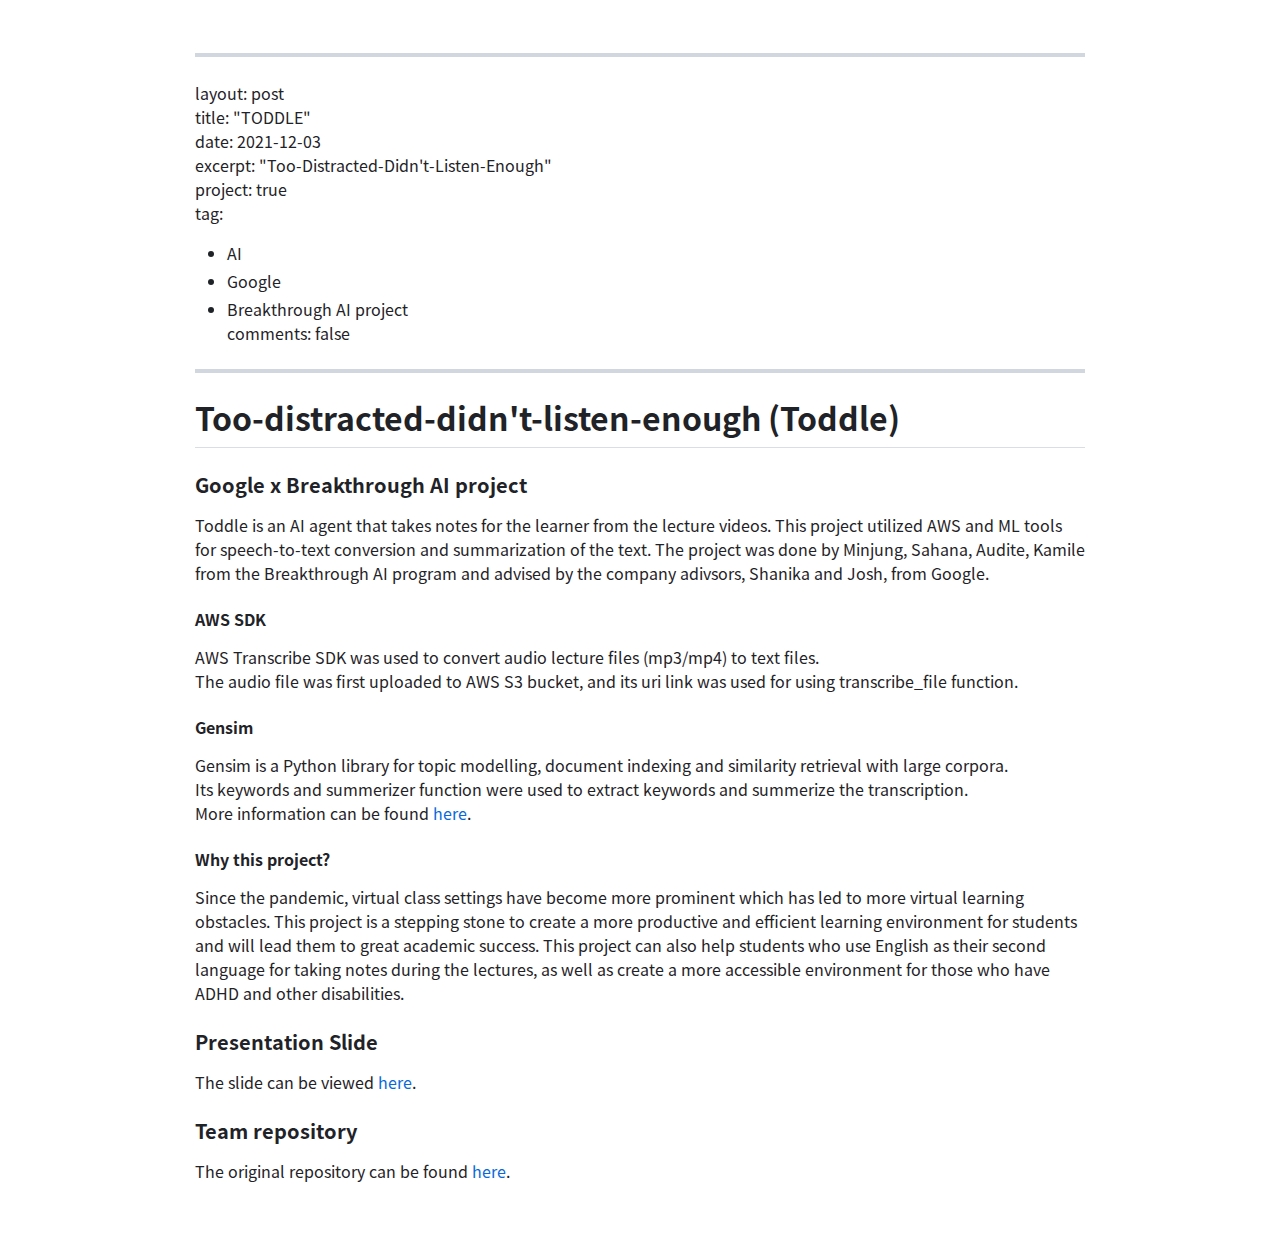
<file: posts/toddle.html>
<!DOCTYPE html><html><head><meta charset=UTF-8><meta name="viewport" content="width=device-width, initial-scale=1, shrink-to-fit=no"><meta name="generator" content="Markdown to HTML Converter 1.1.12 by magiclen.org"/><title>Toddle Notes</title><style>@media (prefers-color-scheme:dark){.markdown-body,[data-theme="dark"]{color-scheme:dark;--color-prettylights-syntax-comment:#8b949e;--color-prettylights-syntax-constant:#79c0ff;--color-prettylights-syntax-entity:#d2a8ff;--color-prettylights-syntax-storage-modifier-import:#c9d1d9;--color-prettylights-syntax-entity-tag:#7ee787;--color-prettylights-syntax-keyword:#ff7b72;--color-prettylights-syntax-string:#a5d6ff;--color-prettylights-syntax-variable:#ffa657;--color-prettylights-syntax-brackethighlighter-unmatched:#f85149;--color-prettylights-syntax-invalid-illegal-text:#f0f6fc;--color-prettylights-syntax-invalid-illegal-bg:#8e1519;--color-prettylights-syntax-carriage-return-text:#f0f6fc;--color-prettylights-syntax-carriage-return-bg:#b62324;--color-prettylights-syntax-string-regexp:#7ee787;--color-prettylights-syntax-markup-list:#f2cc60;--color-prettylights-syntax-markup-heading:#1f6feb;--color-prettylights-syntax-markup-italic:#c9d1d9;--color-prettylights-syntax-markup-bold:#c9d1d9;--color-prettylights-syntax-markup-deleted-text:#ffdcd7;--color-prettylights-syntax-markup-deleted-bg:#67060c;--color-prettylights-syntax-markup-inserted-text:#aff5b4;--color-prettylights-syntax-markup-inserted-bg:#033a16;--color-prettylights-syntax-markup-changed-text:#ffdfb6;--color-prettylights-syntax-markup-changed-bg:#5a1e02;--color-prettylights-syntax-markup-ignored-text:#c9d1d9;--color-prettylights-syntax-markup-ignored-bg:#1158c7;--color-prettylights-syntax-meta-diff-range:#d2a8ff;--color-prettylights-syntax-brackethighlighter-angle:#8b949e;--color-prettylights-syntax-sublimelinter-gutter-mark:#484f58;--color-prettylights-syntax-constant-other-reference-link:#a5d6ff;--color-fg-default:#e6edf3;--color-fg-muted:#7d8590;--color-fg-subtle:#6e7681;--color-canvas-default:#0d1117;--color-canvas-subtle:#161b22;--color-border-default:#30363d;--color-border-muted:#21262d;--color-neutral-muted:rgba(110,118,129,0.4);--color-accent-fg:#2f81f7;--color-accent-emphasis:#1f6feb;--color-attention-fg:#d29922;--color-attention-subtle:rgba(187,128,9,0.15);--color-danger-fg:#f85149;--color-done-fg:#a371f7;}}@media (prefers-color-scheme:light){.markdown-body,[data-theme="light"]{color-scheme:light;--color-prettylights-syntax-comment:#6e7781;--color-prettylights-syntax-constant:#0550ae;--color-prettylights-syntax-entity:#6639ba;--color-prettylights-syntax-storage-modifier-import:#24292f;--color-prettylights-syntax-entity-tag:#116329;--color-prettylights-syntax-keyword:#cf222e;--color-prettylights-syntax-string:#0a3069;--color-prettylights-syntax-variable:#953800;--color-prettylights-syntax-brackethighlighter-unmatched:#82071e;--color-prettylights-syntax-invalid-illegal-text:#f6f8fa;--color-prettylights-syntax-invalid-illegal-bg:#82071e;--color-prettylights-syntax-carriage-return-text:#f6f8fa;--color-prettylights-syntax-carriage-return-bg:#cf222e;--color-prettylights-syntax-string-regexp:#116329;--color-prettylights-syntax-markup-list:#3b2300;--color-prettylights-syntax-markup-heading:#0550ae;--color-prettylights-syntax-markup-italic:#24292f;--color-prettylights-syntax-markup-bold:#24292f;--color-prettylights-syntax-markup-deleted-text:#82071e;--color-prettylights-syntax-markup-deleted-bg:#ffebe9;--color-prettylights-syntax-markup-inserted-text:#116329;--color-prettylights-syntax-markup-inserted-bg:#dafbe1;--color-prettylights-syntax-markup-changed-text:#953800;--color-prettylights-syntax-markup-changed-bg:#ffd8b5;--color-prettylights-syntax-markup-ignored-text:#eaeef2;--color-prettylights-syntax-markup-ignored-bg:#0550ae;--color-prettylights-syntax-meta-diff-range:#8250df;--color-prettylights-syntax-brackethighlighter-angle:#57606a;--color-prettylights-syntax-sublimelinter-gutter-mark:#8c959f;--color-prettylights-syntax-constant-other-reference-link:#0a3069;--color-fg-default:#1F2328;--color-fg-muted:#656d76;--color-fg-subtle:#6e7781;--color-canvas-default:#ffffff;--color-canvas-subtle:#f6f8fa;--color-border-default:#d0d7de;--color-border-muted:hsla(210,18%,87%,1);--color-neutral-muted:rgba(175,184,193,0.2);--color-accent-fg:#0969da;--color-accent-emphasis:#0969da;--color-attention-fg:#9a6700;--color-attention-subtle:#fff8c5;--color-danger-fg:#d1242f;--color-done-fg:#8250df;--color-prettylights-syntax-comment:#6e7781;--color-prettylights-syntax-constant:#0550ae;--color-prettylights-syntax-entity:#6639ba;--color-prettylights-syntax-storage-modifier-import:#24292f;--color-prettylights-syntax-entity-tag:#116329;--color-prettylights-syntax-keyword:#cf222e;--color-prettylights-syntax-string:#0a3069;--color-prettylights-syntax-variable:#953800;--color-prettylights-syntax-brackethighlighter-unmatched:#82071e;--color-prettylights-syntax-invalid-illegal-text:#f6f8fa;--color-prettylights-syntax-invalid-illegal-bg:#82071e;--color-prettylights-syntax-carriage-return-text:#f6f8fa;--color-prettylights-syntax-carriage-return-bg:#cf222e;--color-prettylights-syntax-string-regexp:#116329;--color-prettylights-syntax-markup-list:#3b2300;--color-prettylights-syntax-markup-heading:#0550ae;--color-prettylights-syntax-markup-italic:#24292f;--color-prettylights-syntax-markup-bold:#24292f;--color-prettylights-syntax-markup-deleted-text:#82071e;--color-prettylights-syntax-markup-deleted-bg:#ffebe9;--color-prettylights-syntax-markup-inserted-text:#116329;--color-prettylights-syntax-markup-inserted-bg:#dafbe1;--color-prettylights-syntax-markup-changed-text:#953800;--color-prettylights-syntax-markup-changed-bg:#ffd8b5;--color-prettylights-syntax-markup-ignored-text:#eaeef2;--color-prettylights-syntax-markup-ignored-bg:#0550ae;--color-prettylights-syntax-meta-diff-range:#8250df;--color-prettylights-syntax-brackethighlighter-angle:#57606a;--color-prettylights-syntax-sublimelinter-gutter-mark:#8c959f;--color-prettylights-syntax-constant-other-reference-link:#0a3069;--color-fg-default:#1F2328;--color-fg-muted:#656d76;--color-fg-subtle:#6e7781;--color-canvas-default:#ffffff;--color-canvas-subtle:#f6f8fa;--color-border-default:#d0d7de;--color-border-muted:hsla(210,18%,87%,1);--color-neutral-muted:rgba(175,184,193,0.2);--color-accent-fg:#0969da;--color-accent-emphasis:#0969da;--color-attention-fg:#9a6700;--color-attention-subtle:#fff8c5;--color-danger-fg:#d1242f;--color-done-fg:#8250df;}}.markdown-body{-ms-text-size-adjust:100%;-webkit-text-size-adjust:100%;margin:0;color:var(--color-fg-default);background-color:var(--color-canvas-default);font-family:sans-serif;font-size:16px;line-height:1.5;word-wrap:break-word;}.markdown-body .octicon{display:inline-block;fill:currentColor;vertical-align:text-bottom;}.markdown-body h1:hover .anchor .octicon-link:before,.markdown-body h2:hover .anchor .octicon-link:before,.markdown-body h3:hover .anchor .octicon-link:before,.markdown-body h4:hover .anchor .octicon-link:before,.markdown-body h5:hover .anchor .octicon-link:before,.markdown-body h6:hover .anchor .octicon-link:before{width:16px;height:16px;content:' ';display:inline-block;background-color:currentColor;-webkit-mask-image:url("data:image/svg+xml,<svg xmlns='http://www.w3.org/2000/svg' viewBox='0 0 16 16' version='1.1' aria-hidden='true'><path fill-rule='evenodd' d='M7.775 3.275a.75.75 0 001.06 1.06l1.25-1.25a2 2 0 112.83 2.83l-2.5 2.5a2 2 0 01-2.83 0 .75.75 0 00-1.06 1.06 3.5 3.5 0 004.95 0l2.5-2.5a3.5 3.5 0 00-4.95-4.95l-1.25 1.25zm-4.69 9.64a2 2 0 010-2.83l2.5-2.5a2 2 0 012.83 0 .75.75 0 001.06-1.06 3.5 3.5 0 00-4.95 0l-2.5 2.5a3.5 3.5 0 004.95 4.95l1.25-1.25a.75.75 0 00-1.06-1.06l-1.25 1.25a2 2 0 01-2.83 0z'></path></svg>");mask-image:url("data:image/svg+xml,<svg xmlns='http://www.w3.org/2000/svg' viewBox='0 0 16 16' version='1.1' aria-hidden='true'><path fill-rule='evenodd' d='M7.775 3.275a.75.75 0 001.06 1.06l1.25-1.25a2 2 0 112.83 2.83l-2.5 2.5a2 2 0 01-2.83 0 .75.75 0 00-1.06 1.06 3.5 3.5 0 004.95 0l2.5-2.5a3.5 3.5 0 00-4.95-4.95l-1.25 1.25zm-4.69 9.64a2 2 0 010-2.83l2.5-2.5a2 2 0 012.83 0 .75.75 0 001.06-1.06 3.5 3.5 0 00-4.95 0l-2.5 2.5a3.5 3.5 0 004.95 4.95l1.25-1.25a.75.75 0 00-1.06-1.06l-1.25 1.25a2 2 0 01-2.83 0z'></path></svg>");}.markdown-body details,.markdown-body figcaption,.markdown-body figure{display:block;}.markdown-body summary{display:list-item;}.markdown-body[hidden]{display:none !important;}.markdown-body a{background-color:transparent;color:var(--color-accent-fg);text-decoration:none;}.markdown-body abbr[title]{border-bottom:none;-webkit-text-decoration:underline dotted;text-decoration:underline dotted;}.markdown-body b,.markdown-body strong{font-weight:var(--base-text-weight-semibold,600);}.markdown-body dfn{font-style:italic;}.markdown-body h1{margin:.67em 0;font-weight:var(--base-text-weight-semibold,600);padding-bottom:.3em;font-size:2em;border-bottom:1px solid var(--color-border-muted);}.markdown-body mark{background-color:var(--color-attention-subtle);color:var(--color-fg-default);}.markdown-body small{font-size:90%;}.markdown-body sub,.markdown-body sup{font-size:75%;line-height:0;position:relative;vertical-align:baseline;}.markdown-body sub{bottom:-0.25em;}.markdown-body sup{top:-0.5em;}.markdown-body img{border-style:none;max-width:100%;box-sizing:content-box;background-color:var(--color-canvas-default);}.markdown-body code,.markdown-body kbd,.markdown-body pre,.markdown-body samp{font-family:monospace;font-size:1em;}.markdown-body figure{margin:1em 40px;}.markdown-body hr{box-sizing:content-box;overflow:hidden;background:transparent;border-bottom:1px solid var(--color-border-muted);height:.25em;padding:0;margin:24px 0;background-color:var(--color-border-default);border:0;}.markdown-body input{font:inherit;margin:0;overflow:visible;font-family:inherit;font-size:inherit;line-height:inherit;}.markdown-body[type=button],.markdown-body[type=reset],.markdown-body[type=submit]{-webkit-appearance:button;}.markdown-body[type=checkbox],.markdown-body[type=radio]{box-sizing:border-box;padding:0;}.markdown-body[type=number]::-webkit-inner-spin-button,.markdown-body[type=number]::-webkit-outer-spin-button{height:auto;}.markdown-body[type=search]::-webkit-search-cancel-button,.markdown-body[type=search]::-webkit-search-decoration{-webkit-appearance:none;}.markdown-body::-webkit-input-placeholder{color:inherit;opacity:.54;}.markdown-body::-webkit-file-upload-button{-webkit-appearance:button;font:inherit;}.markdown-body a:hover{text-decoration:underline;}.markdown-body::placeholder{color:var(--color-fg-subtle);opacity:1;}.markdown-body hr::before{display:table;content:"";}.markdown-body hr::after{display:table;clear:both;content:"";}.markdown-body table{border-spacing:0;border-collapse:collapse;display:block;width:max-content;max-width:100%;overflow:auto;}.markdown-body td,.markdown-body th{padding:0;}.markdown-body details summary{cursor:pointer;}.markdown-body details:not([open])>*:not(summary){display:none !important;}.markdown-body a:focus,.markdown-body[role=button]:focus,.markdown-body input[type=radio]:focus,.markdown-body input[type=checkbox]:focus{outline:2px solid var(--color-accent-fg);outline-offset:-2px;box-shadow:none;}.markdown-body a:focus:not(:focus-visible),.markdown-body[role=button]:focus:not(:focus-visible),.markdown-body input[type=radio]:focus:not(:focus-visible),.markdown-body input[type=checkbox]:focus:not(:focus-visible){outline:solid 1px transparent;}.markdown-body a:focus-visible,.markdown-body[role=button]:focus-visible,.markdown-body input[type=radio]:focus-visible,.markdown-body input[type=checkbox]:focus-visible{outline:2px solid var(--color-accent-fg);outline-offset:-2px;box-shadow:none;}.markdown-body a:not([class]):focus,.markdown-body a:not([class]):focus-visible,.markdown-body input[type=radio]:focus,.markdown-body input[type=radio]:focus-visible,.markdown-body input[type=checkbox]:focus,.markdown-body input[type=checkbox]:focus-visible{outline-offset:0;}.markdown-body kbd{display:inline-block;padding:3px 5px;font:11px ui-monospace,SFMono-Regular,SF Mono,Menlo,Consolas,Liberation Mono,monospace;line-height:10px;color:var(--color-fg-default);vertical-align:middle;background-color:var(--color-canvas-subtle);border:solid 1px var(--color-neutral-muted);border-bottom-color:var(--color-neutral-muted);border-radius:6px;box-shadow:inset 0 -1px 0 var(--color-neutral-muted);}.markdown-body h1,.markdown-body h2,.markdown-body h3,.markdown-body h4,.markdown-body h5,.markdown-body h6{margin-top:24px;margin-bottom:16px;font-weight:var(--base-text-weight-semibold,600);line-height:1.25;}.markdown-body h2{font-weight:var(--base-text-weight-semibold,600);padding-bottom:.3em;font-size:1.5em;border-bottom:1px solid var(--color-border-muted);}.markdown-body h3{font-weight:var(--base-text-weight-semibold,600);font-size:1.25em;}.markdown-body h4{font-weight:var(--base-text-weight-semibold,600);font-size:1em;}.markdown-body h5{font-weight:var(--base-text-weight-semibold,600);font-size:.875em;}.markdown-body h6{font-weight:var(--base-text-weight-semibold,600);font-size:.85em;color:var(--color-fg-muted);}.markdown-body p{margin-top:0;margin-bottom:10px;}.markdown-body blockquote{margin:0;padding:0 1em;color:var(--color-fg-muted);border-left:.25em solid var(--color-border-default);}.markdown-body ul,.markdown-body ol{margin-top:0;margin-bottom:0;padding-left:2em;}.markdown-body ol ol,.markdown-body ul ol{list-style-type:lower-roman;}.markdown-body ul ul ol,.markdown-body ul ol ol,.markdown-body ol ul ol,.markdown-body ol ol ol{list-style-type:lower-alpha;}.markdown-body dd{margin-left:0;}.markdown-body tt,.markdown-body code,.markdown-body samp{font-family:monospace,monospace;font-size:12px;}.markdown-body pre{margin-top:0;margin-bottom:0;font-family:monospace,monospace;font-size:12px;word-wrap:normal;}.markdown-body .octicon{display:inline-block;overflow:visible !important;vertical-align:text-bottom;fill:currentColor;}.markdown-body input::-webkit-outer-spin-button,.markdown-body input::-webkit-inner-spin-button{margin:0;-webkit-appearance:none;appearance:none;}.markdown-body .color-fg-accent{color:var(--color-accent-fg) !important;}.markdown-body .color-fg-attention{color:var(--color-attention-fg) !important;}.markdown-body .color-fg-done{color:var(--color-done-fg) !important;}.markdown-body .flex-items-center{align-items:center !important;}.markdown-body .mb-1{margin-bottom:var(--base-size-4,4px) !important;}.markdown-body .text-semibold{font-weight:var(--base-text-weight-medium,500) !important;}.markdown-body .d-inline-flex{display:inline-flex !important;}.markdown-body::before{display:table;content:"";}.markdown-body::after{display:table;clear:both;content:"";}.markdown-body>*:first-child{margin-top:0 !important;}.markdown-body>*:last-child{margin-bottom:0 !important;}.markdown-body a:not([href]){color:inherit;text-decoration:none;}.markdown-body .absent{color:var(--color-danger-fg);}.markdown-body .anchor{float:left;padding-right:4px;margin-left:-20px;line-height:1;}.markdown-body .anchor:focus{outline:none;}.markdown-body p,.markdown-body blockquote,.markdown-body ul,.markdown-body ol,.markdown-body dl,.markdown-body table,.markdown-body pre,.markdown-body details{margin-top:0;margin-bottom:16px;}.markdown-body blockquote>:first-child{margin-top:0;}.markdown-body blockquote>:last-child{margin-bottom:0;}.markdown-body h1 .octicon-link,.markdown-body h2 .octicon-link,.markdown-body h3 .octicon-link,.markdown-body h4 .octicon-link,.markdown-body h5 .octicon-link,.markdown-body h6 .octicon-link{color:var(--color-fg-default);vertical-align:middle;visibility:hidden;}.markdown-body h1:hover .anchor,.markdown-body h2:hover .anchor,.markdown-body h3:hover .anchor,.markdown-body h4:hover .anchor,.markdown-body h5:hover .anchor,.markdown-body h6:hover .anchor{text-decoration:none;}.markdown-body h1:hover .anchor .octicon-link,.markdown-body h2:hover .anchor .octicon-link,.markdown-body h3:hover .anchor .octicon-link,.markdown-body h4:hover .anchor .octicon-link,.markdown-body h5:hover .anchor .octicon-link,.markdown-body h6:hover .anchor .octicon-link{visibility:visible;}.markdown-body h1 tt,.markdown-body h1 code,.markdown-body h2 tt,.markdown-body h2 code,.markdown-body h3 tt,.markdown-body h3 code,.markdown-body h4 tt,.markdown-body h4 code,.markdown-body h5 tt,.markdown-body h5 code,.markdown-body h6 tt,.markdown-body h6 code{padding:0 .2em;font-size:inherit;}.markdown-body summary h1,.markdown-body summary h2,.markdown-body summary h3,.markdown-body summary h4,.markdown-body summary h5,.markdown-body summary h6{display:inline-block;}.markdown-body summary h1 .anchor,.markdown-body summary h2 .anchor,.markdown-body summary h3 .anchor,.markdown-body summary h4 .anchor,.markdown-body summary h5 .anchor,.markdown-body summary h6 .anchor{margin-left:-40px;}.markdown-body summary h1,.markdown-body summary h2{padding-bottom:0;border-bottom:0;}.markdown-body ul.no-list,.markdown-body ol.no-list{padding:0;list-style-type:none;}.markdown-body ol[type="a s"]{list-style-type:lower-alpha;}.markdown-body ol[type="A s"]{list-style-type:upper-alpha;}.markdown-body ol[type="i s"]{list-style-type:lower-roman;}.markdown-body ol[type="I s"]{list-style-type:upper-roman;}.markdown-body ol[type="1"]{list-style-type:decimal;}.markdown-body div>ol:not([type]){list-style-type:decimal;}.markdown-body ul ul,.markdown-body ul ol,.markdown-body ol ol,.markdown-body ol ul{margin-top:0;margin-bottom:0;}.markdown-body li>p{margin-top:16px;}.markdown-body li+li{margin-top:.25em;}.markdown-body dl{padding:0;}.markdown-body dl dt{padding:0;margin-top:16px;font-size:1em;font-style:italic;font-weight:var(--base-text-weight-semibold,600);}.markdown-body dl dd{padding:0 16px;margin-bottom:16px;}.markdown-body table th{font-weight:var(--base-text-weight-semibold,600);}.markdown-body table th,.markdown-body table td{padding:6px 13px;border:1px solid var(--color-border-default);}.markdown-body table td>:last-child{margin-bottom:0;}.markdown-body table tr{background-color:var(--color-canvas-default);border-top:1px solid var(--color-border-muted);}.markdown-body table tr:nth-child(2n){background-color:var(--color-canvas-subtle);}.markdown-body table img{background-color:transparent;}.markdown-body img[align=right]{padding-left:20px;}.markdown-body img[align=left]{padding-right:20px;}.markdown-body .emoji{max-width:none;vertical-align:text-top;background-color:transparent;}.markdown-body span.frame{display:block;overflow:hidden;}.markdown-body span.frame>span{display:block;float:left;width:auto;padding:7px;margin:13px 0 0;overflow:hidden;border:1px solid var(--color-border-default);}.markdown-body span.frame span img{display:block;float:left;}.markdown-body span.frame span span{display:block;padding:5px 0 0;clear:both;color:var(--color-fg-default);}.markdown-body span.align-center{display:block;overflow:hidden;clear:both;}.markdown-body span.align-center>span{display:block;margin:13px auto 0;overflow:hidden;text-align:center;}.markdown-body span.align-center span img{margin:0 auto;text-align:center;}.markdown-body span.align-right{display:block;overflow:hidden;clear:both;}.markdown-body span.align-right>span{display:block;margin:13px 0 0;overflow:hidden;text-align:right;}.markdown-body span.align-right span img{margin:0;text-align:right;}.markdown-body span.float-left{display:block;float:left;margin-right:13px;overflow:hidden;}.markdown-body span.float-left span{margin:13px 0 0;}.markdown-body span.float-right{display:block;float:right;margin-left:13px;overflow:hidden;}.markdown-body span.float-right>span{display:block;margin:13px auto 0;overflow:hidden;text-align:right;}.markdown-body code,.markdown-body tt{padding:.2em .4em;margin:0;font-size:85%;white-space:break-spaces;background-color:var(--color-neutral-muted);border-radius:6px;}.markdown-body code br,.markdown-body tt br{display:none;}.markdown-body del code{text-decoration:inherit;}.markdown-body samp{font-size:85%;}.markdown-body pre code{font-size:100%;}.markdown-body pre>code{padding:0;margin:0;word-break:normal;white-space:pre;background:transparent;border:0;}.markdown-body .highlight{margin-bottom:16px;}.markdown-body .highlight pre{margin-bottom:0;word-break:normal;}.markdown-body .highlight pre,.markdown-body pre{padding:16px;overflow:auto;font-size:85%;line-height:1.45;color:var(--color-fg-default);background-color:var(--color-canvas-subtle);border-radius:6px;}.markdown-body pre code,.markdown-body pre tt{display:inline;max-width:auto;padding:0;margin:0;overflow:visible;line-height:inherit;word-wrap:normal;background-color:transparent;border:0;}.markdown-body .csv-data td,.markdown-body .csv-data th{padding:5px;overflow:hidden;font-size:12px;line-height:1;text-align:left;white-space:nowrap;}.markdown-body .csv-data .blob-num{padding:10px 8px 9px;text-align:right;background:var(--color-canvas-default);border:0;}.markdown-body .csv-data tr{border-top:0;}.markdown-body .csv-data th{font-weight:var(--base-text-weight-semibold,600);background:var(--color-canvas-subtle);border-top:0;}.markdown-body[data-footnote-ref]::before{content:"[";}.markdown-body[data-footnote-ref]::after{content:"]";}.markdown-body .footnotes{font-size:12px;color:var(--color-fg-muted);border-top:1px solid var(--color-border-default);}.markdown-body .footnotes ol{padding-left:16px;}.markdown-body .footnotes ol ul{display:inline-block;padding-left:16px;margin-top:16px;}.markdown-body .footnotes li{position:relative;}.markdown-body .footnotes li:target::before{position:absolute;top:-8px;right:-8px;bottom:-8px;left:-24px;pointer-events:none;content:"";border:2px solid var(--color-accent-emphasis);border-radius:6px;}.markdown-body .footnotes li:target{color:var(--color-fg-default);}.markdown-body .footnotes .data-footnote-backref g-emoji{font-family:monospace;}.markdown-body .pl-c{color:var(--color-prettylights-syntax-comment);}.markdown-body .pl-c1,.markdown-body .pl-s .pl-v{color:var(--color-prettylights-syntax-constant);}.markdown-body .pl-e,.markdown-body .pl-en{color:var(--color-prettylights-syntax-entity);}.markdown-body .pl-smi,.markdown-body .pl-s .pl-s1{color:var(--color-prettylights-syntax-storage-modifier-import);}.markdown-body .pl-ent{color:var(--color-prettylights-syntax-entity-tag);}.markdown-body .pl-k{color:var(--color-prettylights-syntax-keyword);}.markdown-body .pl-s,.markdown-body .pl-pds,.markdown-body .pl-s .pl-pse .pl-s1,.markdown-body .pl-sr,.markdown-body .pl-sr .pl-cce,.markdown-body .pl-sr .pl-sre,.markdown-body .pl-sr .pl-sra{color:var(--color-prettylights-syntax-string);}.markdown-body .pl-v,.markdown-body .pl-smw{color:var(--color-prettylights-syntax-variable);}.markdown-body .pl-bu{color:var(--color-prettylights-syntax-brackethighlighter-unmatched);}.markdown-body .pl-ii{color:var(--color-prettylights-syntax-invalid-illegal-text);background-color:var(--color-prettylights-syntax-invalid-illegal-bg);}.markdown-body .pl-c2{color:var(--color-prettylights-syntax-carriage-return-text);background-color:var(--color-prettylights-syntax-carriage-return-bg);}.markdown-body .pl-sr .pl-cce{font-weight:bold;color:var(--color-prettylights-syntax-string-regexp);}.markdown-body .pl-ml{color:var(--color-prettylights-syntax-markup-list);}.markdown-body .pl-mh,.markdown-body .pl-mh .pl-en,.markdown-body .pl-ms{font-weight:bold;color:var(--color-prettylights-syntax-markup-heading);}.markdown-body .pl-mi{font-style:italic;color:var(--color-prettylights-syntax-markup-italic);}.markdown-body .pl-mb{font-weight:bold;color:var(--color-prettylights-syntax-markup-bold);}.markdown-body .pl-md{color:var(--color-prettylights-syntax-markup-deleted-text);background-color:var(--color-prettylights-syntax-markup-deleted-bg);}.markdown-body .pl-mi1{color:var(--color-prettylights-syntax-markup-inserted-text);background-color:var(--color-prettylights-syntax-markup-inserted-bg);}.markdown-body .pl-mc{color:var(--color-prettylights-syntax-markup-changed-text);background-color:var(--color-prettylights-syntax-markup-changed-bg);}.markdown-body .pl-mi2{color:var(--color-prettylights-syntax-markup-ignored-text);background-color:var(--color-prettylights-syntax-markup-ignored-bg);}.markdown-body .pl-mdr{font-weight:bold;color:var(--color-prettylights-syntax-meta-diff-range);}.markdown-body .pl-ba{color:var(--color-prettylights-syntax-brackethighlighter-angle);}.markdown-body .pl-sg{color:var(--color-prettylights-syntax-sublimelinter-gutter-mark);}.markdown-body .pl-corl{text-decoration:underline;color:var(--color-prettylights-syntax-constant-other-reference-link);}.markdown-body g-emoji{display:inline-block;min-width:1ch;font-family:"Apple Color Emoji","Segoe UI Emoji","Segoe UI Symbol";font-size:1em;font-style:normal !important;font-weight:var(--base-text-weight-normal,400);line-height:1;vertical-align:-0.075em;}.markdown-body g-emoji img{width:1em;height:1em;}.markdown-body .task-list-item{list-style-type:none;}.markdown-body .task-list-item label{font-weight:var(--base-text-weight-normal,400);}.markdown-body .task-list-item.enabled label{cursor:pointer;}.markdown-body .task-list-item+.task-list-item{margin-top:4px;}.markdown-body .task-list-item .handle{display:none;}.markdown-body .task-list-item-checkbox{margin:0 .2em .25em -1.4em;vertical-align:middle;}.markdown-body .contains-task-list:dir(rtl) .task-list-item-checkbox{margin:0 -1.6em .25em .2em;}.markdown-body .contains-task-list{position:relative;}.markdown-body .contains-task-list:hover .task-list-item-convert-container,.markdown-body .contains-task-list:focus-within .task-list-item-convert-container{display:block;width:auto;height:24px;overflow:visible;clip:auto;}.markdown-body .QueryBuilder .qb-entity{color:var(--color-prettylights-syntax-entity);}.markdown-body .QueryBuilder .qb-constant{color:var(--color-prettylights-syntax-constant);}.markdown-body::-webkit-calendar-picker-indicator{filter:invert(50%);}.markdown-body .markdown-alert{padding:0 1em;margin-bottom:16px;color:inherit;border-left:.25em solid var(--color-border-default);}.markdown-body .markdown-alert>:first-child{margin-top:0;}.markdown-body .markdown-alert>:last-child{margin-bottom:0;}.markdown-body .markdown-alert.markdown-alert-note{border-left-color:var(--color-accent-fg);}.markdown-body .markdown-alert.markdown-alert-important{border-left-color:var(--color-done-fg);}.markdown-body .markdown-alert.markdown-alert-warning{border-left-color:var(--color-attention-fg);}.markdown-body{box-sizing:border-box;min-width:200px;max-width:980px;margin:0 auto;padding:45px}@media (max-width:767px){.markdown-body{padding:15px}}</style><style>@font-face {font-family:'CJK';src:local("NotoSansCJKTC-Regular"),local("SourceHanSansTC-Regular"),local("SourceHanSansTW-Regular"),local("NotoSansCJKJP-Regular"),local("NotoSansCJKKR-Regular"),local("NotoSansCJKHK-Regular"),local("NotoSansCJKSC-Regular"),url("https://cdn.jsdelivr.net/gh/magiclen/source-han-sans-tc-woff2@2.004/SourceHanSansTC-Regular.woff2") format("woff2");font-display:swap}@font-face {font-family:'CJK';font-weight:bold;src:local("NotoSansCJKTC-Bold"),local("SourceHanSansTC-Bold"),local("SourceHanSansTW-Bold"),local("NotoSansCJKJP-Bold"),local("NotoSansCJKKR-Bold"),local("NotoSansCJKHK-Bold"),local("NotoSansCJKSC-Bold"),url("https://cdn.jsdelivr.net/gh/magiclen/source-han-sans-tc-woff2@2.004/SourceHanSansTC-Bold.woff2") format("woff2");font-display:swap}</style><style>@font-face {font-family:'CJK MONO';src:local("NotoSansMonoCJKTC-Regular"),local("SourceHanSansHWTC-Regular"),local("SourceHanSansHWTW-Regular"),local("NotoSansMonoCJKJP-Regular"),local("NotoSansMonoCJKKR-Regular"),local("NotoSansMonoCJKHK-Regular"),local("NotoSansMonoCJKSC-Regular"),url("https://cdn.jsdelivr.net/gh/magiclen/source-han-sans-hw-tc-woff2@2.004/SourceHanSansHWTC-Regular.woff2") format("woff2");font-display:swap}@font-face {font-family:'CJK MONO';font-weight:bold;src:local("NotoSansMonoCJKTC-Bold"),local("SourceHanSansHWTC-Bold"),local("SourceHanSansHWTW-Bold"),local("NotoSansMonoCJKJP-Bold"),local("NotoSansMonoCJKKR-Bold"),local("NotoSansMonoCJKHK-Bold"),local("NotoSansMonoCJKSC-Bold"),url($font_url+"SourceHanSansHWTC-Bold.woff2") format("woff2");font-display:swap}</style></head><body><article class="markdown-body"><hr/>
<p>layout: post<br/>
title: &quot;TODDLE&quot;<br/>
date: 2021-12-03<br/>
excerpt: &quot;Too-Distracted-Didn't-Listen-Enough&quot;<br/>
project: true<br/>
tag:</p>
<ul>
<li>AI</li>
<li>Google</li>
<li>Breakthrough AI project<br/>
comments: false</li>
</ul>
<hr/>
<h1>Too-distracted-didn't-listen-enough (Toddle)</h1>
<h3>Google x Breakthrough AI project</h3>
<p>Toddle is an AI agent that takes notes for the learner from the lecture videos. This project utilized AWS and ML tools for speech-to-text conversion and summarization of the text. The project was done by Minjung, Sahana, Audite, Kamile from the Breakthrough AI program and advised by the company adivsors, Shanika and Josh, from Google.</p>
<h4>AWS SDK</h4>
<p>AWS Transcribe SDK was used to convert audio lecture files (mp3/mp4) to text files.<br/>
The audio file was first uploaded to AWS S3 bucket, and its uri link was used for using transcribe_file function.</p>
<h4>Gensim</h4>
<p>Gensim is a Python library for topic modelling, document indexing and similarity retrieval with large corpora.<br/>
Its keywords and summerizer function were used to extract keywords and summerize the transcription.<br/>
More information can be found <a href="https://radimrehurek.com/gensim/">here</a>.</p>
<h4>Why this project?</h4>
<p>Since the pandemic, virtual class settings have become more prominent which has led to more virtual learning obstacles. This project is a stepping stone to create a more productive and efficient learning environment for students and will lead them to great academic success. This project can also help students who use English as their second language for taking notes during the lectures, as well as create a more accessible environment for those who have ADHD and other disabilities.</p>
<h3>Presentation Slide</h3>
<p>The slide can be viewed <a href="https://media-exp1.licdn.com/dms/document/C562DAQGtg5SN0yv2wg/profile-treasury-document-pdf-analyzed/0/1638820580973?e=1662595200&amp;v=beta&amp;t=i-TQkc-hYyG7KcQP31tzHC-ZhfK9ckU3eD2x6uhF9pI">here</a>.</p>
<h3>Team repository</h3>
<p>The original repository can be found <a href="https://github.com/sahanan13/toddle">here</a>.</p>
</article><script>document.getElementsByClassName("markdown-body")[0].style.fontFamily='CJK';var code=document.getElementsByTagName("code");for(var i=0;i<code.length;++i){code[i].style.fontFamily='CJK MONO'}</script></body></html>
</file>
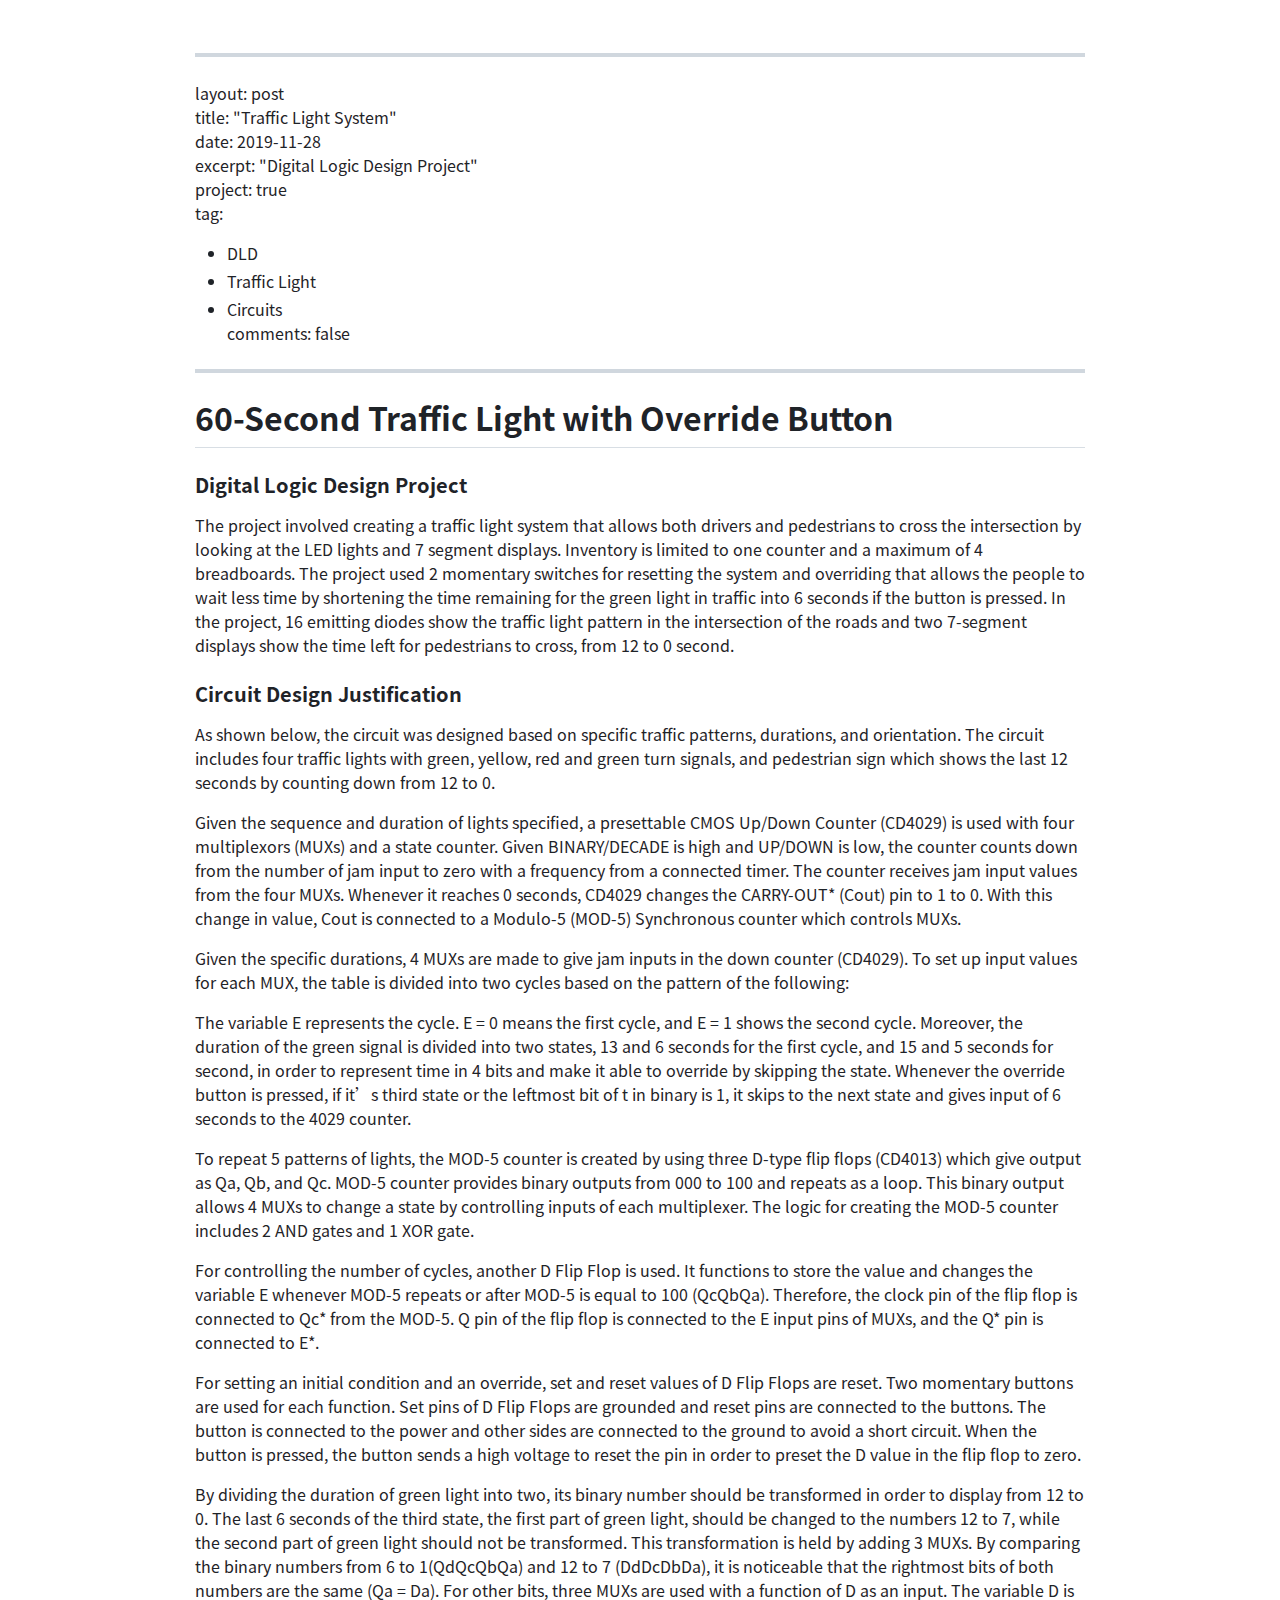
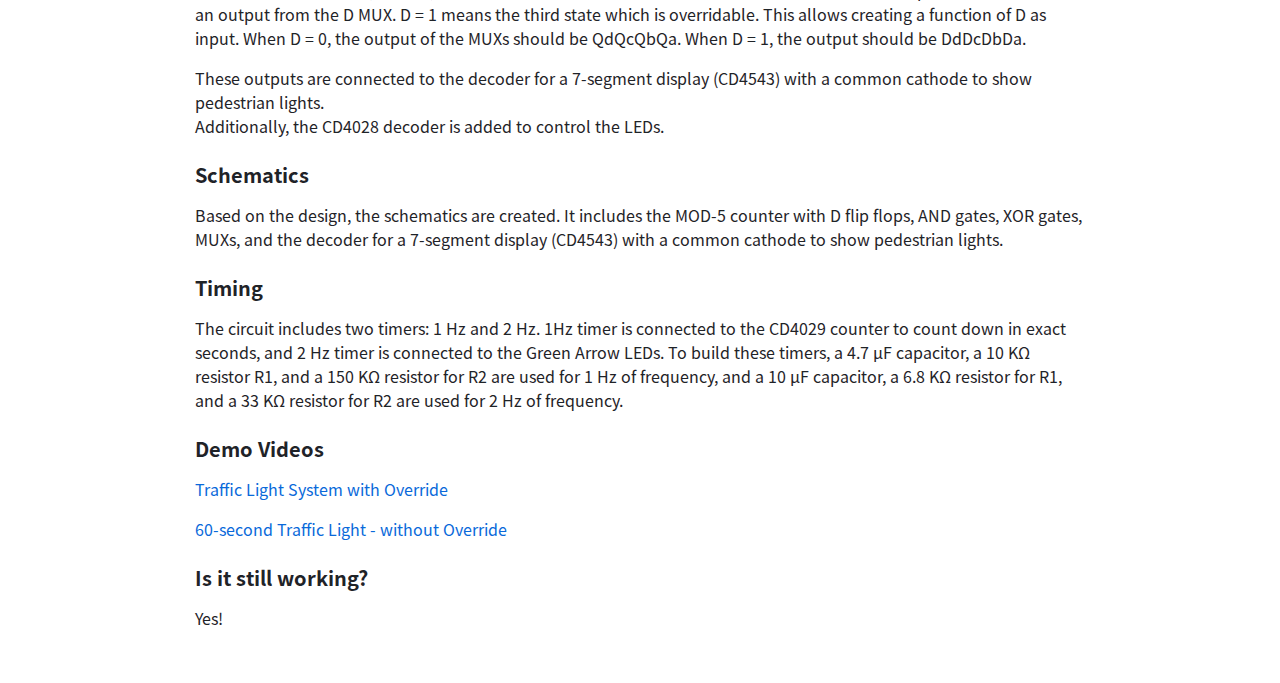
<file: posts/traffic.html>
<!DOCTYPE html><html><head><meta charset=UTF-8><meta name="viewport" content="width=device-width, initial-scale=1, shrink-to-fit=no"><meta name="generator" content="Markdown to HTML Converter 1.1.12 by magiclen.org"/><title>Traffic Light Notes</title><style>@media (prefers-color-scheme:dark){.markdown-body,[data-theme="dark"]{color-scheme:dark;--color-prettylights-syntax-comment:#8b949e;--color-prettylights-syntax-constant:#79c0ff;--color-prettylights-syntax-entity:#d2a8ff;--color-prettylights-syntax-storage-modifier-import:#c9d1d9;--color-prettylights-syntax-entity-tag:#7ee787;--color-prettylights-syntax-keyword:#ff7b72;--color-prettylights-syntax-string:#a5d6ff;--color-prettylights-syntax-variable:#ffa657;--color-prettylights-syntax-brackethighlighter-unmatched:#f85149;--color-prettylights-syntax-invalid-illegal-text:#f0f6fc;--color-prettylights-syntax-invalid-illegal-bg:#8e1519;--color-prettylights-syntax-carriage-return-text:#f0f6fc;--color-prettylights-syntax-carriage-return-bg:#b62324;--color-prettylights-syntax-string-regexp:#7ee787;--color-prettylights-syntax-markup-list:#f2cc60;--color-prettylights-syntax-markup-heading:#1f6feb;--color-prettylights-syntax-markup-italic:#c9d1d9;--color-prettylights-syntax-markup-bold:#c9d1d9;--color-prettylights-syntax-markup-deleted-text:#ffdcd7;--color-prettylights-syntax-markup-deleted-bg:#67060c;--color-prettylights-syntax-markup-inserted-text:#aff5b4;--color-prettylights-syntax-markup-inserted-bg:#033a16;--color-prettylights-syntax-markup-changed-text:#ffdfb6;--color-prettylights-syntax-markup-changed-bg:#5a1e02;--color-prettylights-syntax-markup-ignored-text:#c9d1d9;--color-prettylights-syntax-markup-ignored-bg:#1158c7;--color-prettylights-syntax-meta-diff-range:#d2a8ff;--color-prettylights-syntax-brackethighlighter-angle:#8b949e;--color-prettylights-syntax-sublimelinter-gutter-mark:#484f58;--color-prettylights-syntax-constant-other-reference-link:#a5d6ff;--color-fg-default:#e6edf3;--color-fg-muted:#7d8590;--color-fg-subtle:#6e7681;--color-canvas-default:#0d1117;--color-canvas-subtle:#161b22;--color-border-default:#30363d;--color-border-muted:#21262d;--color-neutral-muted:rgba(110,118,129,0.4);--color-accent-fg:#2f81f7;--color-accent-emphasis:#1f6feb;--color-attention-fg:#d29922;--color-attention-subtle:rgba(187,128,9,0.15);--color-danger-fg:#f85149;--color-done-fg:#a371f7;}}@media (prefers-color-scheme:light){.markdown-body,[data-theme="light"]{color-scheme:light;--color-prettylights-syntax-comment:#6e7781;--color-prettylights-syntax-constant:#0550ae;--color-prettylights-syntax-entity:#6639ba;--color-prettylights-syntax-storage-modifier-import:#24292f;--color-prettylights-syntax-entity-tag:#116329;--color-prettylights-syntax-keyword:#cf222e;--color-prettylights-syntax-string:#0a3069;--color-prettylights-syntax-variable:#953800;--color-prettylights-syntax-brackethighlighter-unmatched:#82071e;--color-prettylights-syntax-invalid-illegal-text:#f6f8fa;--color-prettylights-syntax-invalid-illegal-bg:#82071e;--color-prettylights-syntax-carriage-return-text:#f6f8fa;--color-prettylights-syntax-carriage-return-bg:#cf222e;--color-prettylights-syntax-string-regexp:#116329;--color-prettylights-syntax-markup-list:#3b2300;--color-prettylights-syntax-markup-heading:#0550ae;--color-prettylights-syntax-markup-italic:#24292f;--color-prettylights-syntax-markup-bold:#24292f;--color-prettylights-syntax-markup-deleted-text:#82071e;--color-prettylights-syntax-markup-deleted-bg:#ffebe9;--color-prettylights-syntax-markup-inserted-text:#116329;--color-prettylights-syntax-markup-inserted-bg:#dafbe1;--color-prettylights-syntax-markup-changed-text:#953800;--color-prettylights-syntax-markup-changed-bg:#ffd8b5;--color-prettylights-syntax-markup-ignored-text:#eaeef2;--color-prettylights-syntax-markup-ignored-bg:#0550ae;--color-prettylights-syntax-meta-diff-range:#8250df;--color-prettylights-syntax-brackethighlighter-angle:#57606a;--color-prettylights-syntax-sublimelinter-gutter-mark:#8c959f;--color-prettylights-syntax-constant-other-reference-link:#0a3069;--color-fg-default:#1F2328;--color-fg-muted:#656d76;--color-fg-subtle:#6e7781;--color-canvas-default:#ffffff;--color-canvas-subtle:#f6f8fa;--color-border-default:#d0d7de;--color-border-muted:hsla(210,18%,87%,1);--color-neutral-muted:rgba(175,184,193,0.2);--color-accent-fg:#0969da;--color-accent-emphasis:#0969da;--color-attention-fg:#9a6700;--color-attention-subtle:#fff8c5;--color-danger-fg:#d1242f;--color-done-fg:#8250df;--color-prettylights-syntax-comment:#6e7781;--color-prettylights-syntax-constant:#0550ae;--color-prettylights-syntax-entity:#6639ba;--color-prettylights-syntax-storage-modifier-import:#24292f;--color-prettylights-syntax-entity-tag:#116329;--color-prettylights-syntax-keyword:#cf222e;--color-prettylights-syntax-string:#0a3069;--color-prettylights-syntax-variable:#953800;--color-prettylights-syntax-brackethighlighter-unmatched:#82071e;--color-prettylights-syntax-invalid-illegal-text:#f6f8fa;--color-prettylights-syntax-invalid-illegal-bg:#82071e;--color-prettylights-syntax-carriage-return-text:#f6f8fa;--color-prettylights-syntax-carriage-return-bg:#cf222e;--color-prettylights-syntax-string-regexp:#116329;--color-prettylights-syntax-markup-list:#3b2300;--color-prettylights-syntax-markup-heading:#0550ae;--color-prettylights-syntax-markup-italic:#24292f;--color-prettylights-syntax-markup-bold:#24292f;--color-prettylights-syntax-markup-deleted-text:#82071e;--color-prettylights-syntax-markup-deleted-bg:#ffebe9;--color-prettylights-syntax-markup-inserted-text:#116329;--color-prettylights-syntax-markup-inserted-bg:#dafbe1;--color-prettylights-syntax-markup-changed-text:#953800;--color-prettylights-syntax-markup-changed-bg:#ffd8b5;--color-prettylights-syntax-markup-ignored-text:#eaeef2;--color-prettylights-syntax-markup-ignored-bg:#0550ae;--color-prettylights-syntax-meta-diff-range:#8250df;--color-prettylights-syntax-brackethighlighter-angle:#57606a;--color-prettylights-syntax-sublimelinter-gutter-mark:#8c959f;--color-prettylights-syntax-constant-other-reference-link:#0a3069;--color-fg-default:#1F2328;--color-fg-muted:#656d76;--color-fg-subtle:#6e7781;--color-canvas-default:#ffffff;--color-canvas-subtle:#f6f8fa;--color-border-default:#d0d7de;--color-border-muted:hsla(210,18%,87%,1);--color-neutral-muted:rgba(175,184,193,0.2);--color-accent-fg:#0969da;--color-accent-emphasis:#0969da;--color-attention-fg:#9a6700;--color-attention-subtle:#fff8c5;--color-danger-fg:#d1242f;--color-done-fg:#8250df;}}.markdown-body{-ms-text-size-adjust:100%;-webkit-text-size-adjust:100%;margin:0;color:var(--color-fg-default);background-color:var(--color-canvas-default);font-family:sans-serif;font-size:16px;line-height:1.5;word-wrap:break-word;}.markdown-body .octicon{display:inline-block;fill:currentColor;vertical-align:text-bottom;}.markdown-body h1:hover .anchor .octicon-link:before,.markdown-body h2:hover .anchor .octicon-link:before,.markdown-body h3:hover .anchor .octicon-link:before,.markdown-body h4:hover .anchor .octicon-link:before,.markdown-body h5:hover .anchor .octicon-link:before,.markdown-body h6:hover .anchor .octicon-link:before{width:16px;height:16px;content:' ';display:inline-block;background-color:currentColor;-webkit-mask-image:url("data:image/svg+xml,<svg xmlns='http://www.w3.org/2000/svg' viewBox='0 0 16 16' version='1.1' aria-hidden='true'><path fill-rule='evenodd' d='M7.775 3.275a.75.75 0 001.06 1.06l1.25-1.25a2 2 0 112.83 2.83l-2.5 2.5a2 2 0 01-2.83 0 .75.75 0 00-1.06 1.06 3.5 3.5 0 004.95 0l2.5-2.5a3.5 3.5 0 00-4.95-4.95l-1.25 1.25zm-4.69 9.64a2 2 0 010-2.83l2.5-2.5a2 2 0 012.83 0 .75.75 0 001.06-1.06 3.5 3.5 0 00-4.95 0l-2.5 2.5a3.5 3.5 0 004.95 4.95l1.25-1.25a.75.75 0 00-1.06-1.06l-1.25 1.25a2 2 0 01-2.83 0z'></path></svg>");mask-image:url("data:image/svg+xml,<svg xmlns='http://www.w3.org/2000/svg' viewBox='0 0 16 16' version='1.1' aria-hidden='true'><path fill-rule='evenodd' d='M7.775 3.275a.75.75 0 001.06 1.06l1.25-1.25a2 2 0 112.83 2.83l-2.5 2.5a2 2 0 01-2.83 0 .75.75 0 00-1.06 1.06 3.5 3.5 0 004.95 0l2.5-2.5a3.5 3.5 0 00-4.95-4.95l-1.25 1.25zm-4.69 9.64a2 2 0 010-2.83l2.5-2.5a2 2 0 012.83 0 .75.75 0 001.06-1.06 3.5 3.5 0 00-4.95 0l-2.5 2.5a3.5 3.5 0 004.95 4.95l1.25-1.25a.75.75 0 00-1.06-1.06l-1.25 1.25a2 2 0 01-2.83 0z'></path></svg>");}.markdown-body details,.markdown-body figcaption,.markdown-body figure{display:block;}.markdown-body summary{display:list-item;}.markdown-body[hidden]{display:none !important;}.markdown-body a{background-color:transparent;color:var(--color-accent-fg);text-decoration:none;}.markdown-body abbr[title]{border-bottom:none;-webkit-text-decoration:underline dotted;text-decoration:underline dotted;}.markdown-body b,.markdown-body strong{font-weight:var(--base-text-weight-semibold,600);}.markdown-body dfn{font-style:italic;}.markdown-body h1{margin:.67em 0;font-weight:var(--base-text-weight-semibold,600);padding-bottom:.3em;font-size:2em;border-bottom:1px solid var(--color-border-muted);}.markdown-body mark{background-color:var(--color-attention-subtle);color:var(--color-fg-default);}.markdown-body small{font-size:90%;}.markdown-body sub,.markdown-body sup{font-size:75%;line-height:0;position:relative;vertical-align:baseline;}.markdown-body sub{bottom:-0.25em;}.markdown-body sup{top:-0.5em;}.markdown-body img{border-style:none;max-width:100%;box-sizing:content-box;background-color:var(--color-canvas-default);}.markdown-body code,.markdown-body kbd,.markdown-body pre,.markdown-body samp{font-family:monospace;font-size:1em;}.markdown-body figure{margin:1em 40px;}.markdown-body hr{box-sizing:content-box;overflow:hidden;background:transparent;border-bottom:1px solid var(--color-border-muted);height:.25em;padding:0;margin:24px 0;background-color:var(--color-border-default);border:0;}.markdown-body input{font:inherit;margin:0;overflow:visible;font-family:inherit;font-size:inherit;line-height:inherit;}.markdown-body[type=button],.markdown-body[type=reset],.markdown-body[type=submit]{-webkit-appearance:button;}.markdown-body[type=checkbox],.markdown-body[type=radio]{box-sizing:border-box;padding:0;}.markdown-body[type=number]::-webkit-inner-spin-button,.markdown-body[type=number]::-webkit-outer-spin-button{height:auto;}.markdown-body[type=search]::-webkit-search-cancel-button,.markdown-body[type=search]::-webkit-search-decoration{-webkit-appearance:none;}.markdown-body::-webkit-input-placeholder{color:inherit;opacity:.54;}.markdown-body::-webkit-file-upload-button{-webkit-appearance:button;font:inherit;}.markdown-body a:hover{text-decoration:underline;}.markdown-body::placeholder{color:var(--color-fg-subtle);opacity:1;}.markdown-body hr::before{display:table;content:"";}.markdown-body hr::after{display:table;clear:both;content:"";}.markdown-body table{border-spacing:0;border-collapse:collapse;display:block;width:max-content;max-width:100%;overflow:auto;}.markdown-body td,.markdown-body th{padding:0;}.markdown-body details summary{cursor:pointer;}.markdown-body details:not([open])>*:not(summary){display:none !important;}.markdown-body a:focus,.markdown-body[role=button]:focus,.markdown-body input[type=radio]:focus,.markdown-body input[type=checkbox]:focus{outline:2px solid var(--color-accent-fg);outline-offset:-2px;box-shadow:none;}.markdown-body a:focus:not(:focus-visible),.markdown-body[role=button]:focus:not(:focus-visible),.markdown-body input[type=radio]:focus:not(:focus-visible),.markdown-body input[type=checkbox]:focus:not(:focus-visible){outline:solid 1px transparent;}.markdown-body a:focus-visible,.markdown-body[role=button]:focus-visible,.markdown-body input[type=radio]:focus-visible,.markdown-body input[type=checkbox]:focus-visible{outline:2px solid var(--color-accent-fg);outline-offset:-2px;box-shadow:none;}.markdown-body a:not([class]):focus,.markdown-body a:not([class]):focus-visible,.markdown-body input[type=radio]:focus,.markdown-body input[type=radio]:focus-visible,.markdown-body input[type=checkbox]:focus,.markdown-body input[type=checkbox]:focus-visible{outline-offset:0;}.markdown-body kbd{display:inline-block;padding:3px 5px;font:11px ui-monospace,SFMono-Regular,SF Mono,Menlo,Consolas,Liberation Mono,monospace;line-height:10px;color:var(--color-fg-default);vertical-align:middle;background-color:var(--color-canvas-subtle);border:solid 1px var(--color-neutral-muted);border-bottom-color:var(--color-neutral-muted);border-radius:6px;box-shadow:inset 0 -1px 0 var(--color-neutral-muted);}.markdown-body h1,.markdown-body h2,.markdown-body h3,.markdown-body h4,.markdown-body h5,.markdown-body h6{margin-top:24px;margin-bottom:16px;font-weight:var(--base-text-weight-semibold,600);line-height:1.25;}.markdown-body h2{font-weight:var(--base-text-weight-semibold,600);padding-bottom:.3em;font-size:1.5em;border-bottom:1px solid var(--color-border-muted);}.markdown-body h3{font-weight:var(--base-text-weight-semibold,600);font-size:1.25em;}.markdown-body h4{font-weight:var(--base-text-weight-semibold,600);font-size:1em;}.markdown-body h5{font-weight:var(--base-text-weight-semibold,600);font-size:.875em;}.markdown-body h6{font-weight:var(--base-text-weight-semibold,600);font-size:.85em;color:var(--color-fg-muted);}.markdown-body p{margin-top:0;margin-bottom:10px;}.markdown-body blockquote{margin:0;padding:0 1em;color:var(--color-fg-muted);border-left:.25em solid var(--color-border-default);}.markdown-body ul,.markdown-body ol{margin-top:0;margin-bottom:0;padding-left:2em;}.markdown-body ol ol,.markdown-body ul ol{list-style-type:lower-roman;}.markdown-body ul ul ol,.markdown-body ul ol ol,.markdown-body ol ul ol,.markdown-body ol ol ol{list-style-type:lower-alpha;}.markdown-body dd{margin-left:0;}.markdown-body tt,.markdown-body code,.markdown-body samp{font-family:monospace,monospace;font-size:12px;}.markdown-body pre{margin-top:0;margin-bottom:0;font-family:monospace,monospace;font-size:12px;word-wrap:normal;}.markdown-body .octicon{display:inline-block;overflow:visible !important;vertical-align:text-bottom;fill:currentColor;}.markdown-body input::-webkit-outer-spin-button,.markdown-body input::-webkit-inner-spin-button{margin:0;-webkit-appearance:none;appearance:none;}.markdown-body .color-fg-accent{color:var(--color-accent-fg) !important;}.markdown-body .color-fg-attention{color:var(--color-attention-fg) !important;}.markdown-body .color-fg-done{color:var(--color-done-fg) !important;}.markdown-body .flex-items-center{align-items:center !important;}.markdown-body .mb-1{margin-bottom:var(--base-size-4,4px) !important;}.markdown-body .text-semibold{font-weight:var(--base-text-weight-medium,500) !important;}.markdown-body .d-inline-flex{display:inline-flex !important;}.markdown-body::before{display:table;content:"";}.markdown-body::after{display:table;clear:both;content:"";}.markdown-body>*:first-child{margin-top:0 !important;}.markdown-body>*:last-child{margin-bottom:0 !important;}.markdown-body a:not([href]){color:inherit;text-decoration:none;}.markdown-body .absent{color:var(--color-danger-fg);}.markdown-body .anchor{float:left;padding-right:4px;margin-left:-20px;line-height:1;}.markdown-body .anchor:focus{outline:none;}.markdown-body p,.markdown-body blockquote,.markdown-body ul,.markdown-body ol,.markdown-body dl,.markdown-body table,.markdown-body pre,.markdown-body details{margin-top:0;margin-bottom:16px;}.markdown-body blockquote>:first-child{margin-top:0;}.markdown-body blockquote>:last-child{margin-bottom:0;}.markdown-body h1 .octicon-link,.markdown-body h2 .octicon-link,.markdown-body h3 .octicon-link,.markdown-body h4 .octicon-link,.markdown-body h5 .octicon-link,.markdown-body h6 .octicon-link{color:var(--color-fg-default);vertical-align:middle;visibility:hidden;}.markdown-body h1:hover .anchor,.markdown-body h2:hover .anchor,.markdown-body h3:hover .anchor,.markdown-body h4:hover .anchor,.markdown-body h5:hover .anchor,.markdown-body h6:hover .anchor{text-decoration:none;}.markdown-body h1:hover .anchor .octicon-link,.markdown-body h2:hover .anchor .octicon-link,.markdown-body h3:hover .anchor .octicon-link,.markdown-body h4:hover .anchor .octicon-link,.markdown-body h5:hover .anchor .octicon-link,.markdown-body h6:hover .anchor .octicon-link{visibility:visible;}.markdown-body h1 tt,.markdown-body h1 code,.markdown-body h2 tt,.markdown-body h2 code,.markdown-body h3 tt,.markdown-body h3 code,.markdown-body h4 tt,.markdown-body h4 code,.markdown-body h5 tt,.markdown-body h5 code,.markdown-body h6 tt,.markdown-body h6 code{padding:0 .2em;font-size:inherit;}.markdown-body summary h1,.markdown-body summary h2,.markdown-body summary h3,.markdown-body summary h4,.markdown-body summary h5,.markdown-body summary h6{display:inline-block;}.markdown-body summary h1 .anchor,.markdown-body summary h2 .anchor,.markdown-body summary h3 .anchor,.markdown-body summary h4 .anchor,.markdown-body summary h5 .anchor,.markdown-body summary h6 .anchor{margin-left:-40px;}.markdown-body summary h1,.markdown-body summary h2{padding-bottom:0;border-bottom:0;}.markdown-body ul.no-list,.markdown-body ol.no-list{padding:0;list-style-type:none;}.markdown-body ol[type="a s"]{list-style-type:lower-alpha;}.markdown-body ol[type="A s"]{list-style-type:upper-alpha;}.markdown-body ol[type="i s"]{list-style-type:lower-roman;}.markdown-body ol[type="I s"]{list-style-type:upper-roman;}.markdown-body ol[type="1"]{list-style-type:decimal;}.markdown-body div>ol:not([type]){list-style-type:decimal;}.markdown-body ul ul,.markdown-body ul ol,.markdown-body ol ol,.markdown-body ol ul{margin-top:0;margin-bottom:0;}.markdown-body li>p{margin-top:16px;}.markdown-body li+li{margin-top:.25em;}.markdown-body dl{padding:0;}.markdown-body dl dt{padding:0;margin-top:16px;font-size:1em;font-style:italic;font-weight:var(--base-text-weight-semibold,600);}.markdown-body dl dd{padding:0 16px;margin-bottom:16px;}.markdown-body table th{font-weight:var(--base-text-weight-semibold,600);}.markdown-body table th,.markdown-body table td{padding:6px 13px;border:1px solid var(--color-border-default);}.markdown-body table td>:last-child{margin-bottom:0;}.markdown-body table tr{background-color:var(--color-canvas-default);border-top:1px solid var(--color-border-muted);}.markdown-body table tr:nth-child(2n){background-color:var(--color-canvas-subtle);}.markdown-body table img{background-color:transparent;}.markdown-body img[align=right]{padding-left:20px;}.markdown-body img[align=left]{padding-right:20px;}.markdown-body .emoji{max-width:none;vertical-align:text-top;background-color:transparent;}.markdown-body span.frame{display:block;overflow:hidden;}.markdown-body span.frame>span{display:block;float:left;width:auto;padding:7px;margin:13px 0 0;overflow:hidden;border:1px solid var(--color-border-default);}.markdown-body span.frame span img{display:block;float:left;}.markdown-body span.frame span span{display:block;padding:5px 0 0;clear:both;color:var(--color-fg-default);}.markdown-body span.align-center{display:block;overflow:hidden;clear:both;}.markdown-body span.align-center>span{display:block;margin:13px auto 0;overflow:hidden;text-align:center;}.markdown-body span.align-center span img{margin:0 auto;text-align:center;}.markdown-body span.align-right{display:block;overflow:hidden;clear:both;}.markdown-body span.align-right>span{display:block;margin:13px 0 0;overflow:hidden;text-align:right;}.markdown-body span.align-right span img{margin:0;text-align:right;}.markdown-body span.float-left{display:block;float:left;margin-right:13px;overflow:hidden;}.markdown-body span.float-left span{margin:13px 0 0;}.markdown-body span.float-right{display:block;float:right;margin-left:13px;overflow:hidden;}.markdown-body span.float-right>span{display:block;margin:13px auto 0;overflow:hidden;text-align:right;}.markdown-body code,.markdown-body tt{padding:.2em .4em;margin:0;font-size:85%;white-space:break-spaces;background-color:var(--color-neutral-muted);border-radius:6px;}.markdown-body code br,.markdown-body tt br{display:none;}.markdown-body del code{text-decoration:inherit;}.markdown-body samp{font-size:85%;}.markdown-body pre code{font-size:100%;}.markdown-body pre>code{padding:0;margin:0;word-break:normal;white-space:pre;background:transparent;border:0;}.markdown-body .highlight{margin-bottom:16px;}.markdown-body .highlight pre{margin-bottom:0;word-break:normal;}.markdown-body .highlight pre,.markdown-body pre{padding:16px;overflow:auto;font-size:85%;line-height:1.45;color:var(--color-fg-default);background-color:var(--color-canvas-subtle);border-radius:6px;}.markdown-body pre code,.markdown-body pre tt{display:inline;max-width:auto;padding:0;margin:0;overflow:visible;line-height:inherit;word-wrap:normal;background-color:transparent;border:0;}.markdown-body .csv-data td,.markdown-body .csv-data th{padding:5px;overflow:hidden;font-size:12px;line-height:1;text-align:left;white-space:nowrap;}.markdown-body .csv-data .blob-num{padding:10px 8px 9px;text-align:right;background:var(--color-canvas-default);border:0;}.markdown-body .csv-data tr{border-top:0;}.markdown-body .csv-data th{font-weight:var(--base-text-weight-semibold,600);background:var(--color-canvas-subtle);border-top:0;}.markdown-body[data-footnote-ref]::before{content:"[";}.markdown-body[data-footnote-ref]::after{content:"]";}.markdown-body .footnotes{font-size:12px;color:var(--color-fg-muted);border-top:1px solid var(--color-border-default);}.markdown-body .footnotes ol{padding-left:16px;}.markdown-body .footnotes ol ul{display:inline-block;padding-left:16px;margin-top:16px;}.markdown-body .footnotes li{position:relative;}.markdown-body .footnotes li:target::before{position:absolute;top:-8px;right:-8px;bottom:-8px;left:-24px;pointer-events:none;content:"";border:2px solid var(--color-accent-emphasis);border-radius:6px;}.markdown-body .footnotes li:target{color:var(--color-fg-default);}.markdown-body .footnotes .data-footnote-backref g-emoji{font-family:monospace;}.markdown-body .pl-c{color:var(--color-prettylights-syntax-comment);}.markdown-body .pl-c1,.markdown-body .pl-s .pl-v{color:var(--color-prettylights-syntax-constant);}.markdown-body .pl-e,.markdown-body .pl-en{color:var(--color-prettylights-syntax-entity);}.markdown-body .pl-smi,.markdown-body .pl-s .pl-s1{color:var(--color-prettylights-syntax-storage-modifier-import);}.markdown-body .pl-ent{color:var(--color-prettylights-syntax-entity-tag);}.markdown-body .pl-k{color:var(--color-prettylights-syntax-keyword);}.markdown-body .pl-s,.markdown-body .pl-pds,.markdown-body .pl-s .pl-pse .pl-s1,.markdown-body .pl-sr,.markdown-body .pl-sr .pl-cce,.markdown-body .pl-sr .pl-sre,.markdown-body .pl-sr .pl-sra{color:var(--color-prettylights-syntax-string);}.markdown-body .pl-v,.markdown-body .pl-smw{color:var(--color-prettylights-syntax-variable);}.markdown-body .pl-bu{color:var(--color-prettylights-syntax-brackethighlighter-unmatched);}.markdown-body .pl-ii{color:var(--color-prettylights-syntax-invalid-illegal-text);background-color:var(--color-prettylights-syntax-invalid-illegal-bg);}.markdown-body .pl-c2{color:var(--color-prettylights-syntax-carriage-return-text);background-color:var(--color-prettylights-syntax-carriage-return-bg);}.markdown-body .pl-sr .pl-cce{font-weight:bold;color:var(--color-prettylights-syntax-string-regexp);}.markdown-body .pl-ml{color:var(--color-prettylights-syntax-markup-list);}.markdown-body .pl-mh,.markdown-body .pl-mh .pl-en,.markdown-body .pl-ms{font-weight:bold;color:var(--color-prettylights-syntax-markup-heading);}.markdown-body .pl-mi{font-style:italic;color:var(--color-prettylights-syntax-markup-italic);}.markdown-body .pl-mb{font-weight:bold;color:var(--color-prettylights-syntax-markup-bold);}.markdown-body .pl-md{color:var(--color-prettylights-syntax-markup-deleted-text);background-color:var(--color-prettylights-syntax-markup-deleted-bg);}.markdown-body .pl-mi1{color:var(--color-prettylights-syntax-markup-inserted-text);background-color:var(--color-prettylights-syntax-markup-inserted-bg);}.markdown-body .pl-mc{color:var(--color-prettylights-syntax-markup-changed-text);background-color:var(--color-prettylights-syntax-markup-changed-bg);}.markdown-body .pl-mi2{color:var(--color-prettylights-syntax-markup-ignored-text);background-color:var(--color-prettylights-syntax-markup-ignored-bg);}.markdown-body .pl-mdr{font-weight:bold;color:var(--color-prettylights-syntax-meta-diff-range);}.markdown-body .pl-ba{color:var(--color-prettylights-syntax-brackethighlighter-angle);}.markdown-body .pl-sg{color:var(--color-prettylights-syntax-sublimelinter-gutter-mark);}.markdown-body .pl-corl{text-decoration:underline;color:var(--color-prettylights-syntax-constant-other-reference-link);}.markdown-body g-emoji{display:inline-block;min-width:1ch;font-family:"Apple Color Emoji","Segoe UI Emoji","Segoe UI Symbol";font-size:1em;font-style:normal !important;font-weight:var(--base-text-weight-normal,400);line-height:1;vertical-align:-0.075em;}.markdown-body g-emoji img{width:1em;height:1em;}.markdown-body .task-list-item{list-style-type:none;}.markdown-body .task-list-item label{font-weight:var(--base-text-weight-normal,400);}.markdown-body .task-list-item.enabled label{cursor:pointer;}.markdown-body .task-list-item+.task-list-item{margin-top:4px;}.markdown-body .task-list-item .handle{display:none;}.markdown-body .task-list-item-checkbox{margin:0 .2em .25em -1.4em;vertical-align:middle;}.markdown-body .contains-task-list:dir(rtl) .task-list-item-checkbox{margin:0 -1.6em .25em .2em;}.markdown-body .contains-task-list{position:relative;}.markdown-body .contains-task-list:hover .task-list-item-convert-container,.markdown-body .contains-task-list:focus-within .task-list-item-convert-container{display:block;width:auto;height:24px;overflow:visible;clip:auto;}.markdown-body .QueryBuilder .qb-entity{color:var(--color-prettylights-syntax-entity);}.markdown-body .QueryBuilder .qb-constant{color:var(--color-prettylights-syntax-constant);}.markdown-body::-webkit-calendar-picker-indicator{filter:invert(50%);}.markdown-body .markdown-alert{padding:0 1em;margin-bottom:16px;color:inherit;border-left:.25em solid var(--color-border-default);}.markdown-body .markdown-alert>:first-child{margin-top:0;}.markdown-body .markdown-alert>:last-child{margin-bottom:0;}.markdown-body .markdown-alert.markdown-alert-note{border-left-color:var(--color-accent-fg);}.markdown-body .markdown-alert.markdown-alert-important{border-left-color:var(--color-done-fg);}.markdown-body .markdown-alert.markdown-alert-warning{border-left-color:var(--color-attention-fg);}.markdown-body{box-sizing:border-box;min-width:200px;max-width:980px;margin:0 auto;padding:45px}@media (max-width:767px){.markdown-body{padding:15px}}</style><style>@font-face {font-family:'CJK';src:local("NotoSansCJKTC-Regular"),local("SourceHanSansTC-Regular"),local("SourceHanSansTW-Regular"),local("NotoSansCJKJP-Regular"),local("NotoSansCJKKR-Regular"),local("NotoSansCJKHK-Regular"),local("NotoSansCJKSC-Regular"),url("https://cdn.jsdelivr.net/gh/magiclen/source-han-sans-tc-woff2@2.004/SourceHanSansTC-Regular.woff2") format("woff2");font-display:swap}@font-face {font-family:'CJK';font-weight:bold;src:local("NotoSansCJKTC-Bold"),local("SourceHanSansTC-Bold"),local("SourceHanSansTW-Bold"),local("NotoSansCJKJP-Bold"),local("NotoSansCJKKR-Bold"),local("NotoSansCJKHK-Bold"),local("NotoSansCJKSC-Bold"),url("https://cdn.jsdelivr.net/gh/magiclen/source-han-sans-tc-woff2@2.004/SourceHanSansTC-Bold.woff2") format("woff2");font-display:swap}</style><style>@font-face {font-family:'CJK MONO';src:local("NotoSansMonoCJKTC-Regular"),local("SourceHanSansHWTC-Regular"),local("SourceHanSansHWTW-Regular"),local("NotoSansMonoCJKJP-Regular"),local("NotoSansMonoCJKKR-Regular"),local("NotoSansMonoCJKHK-Regular"),local("NotoSansMonoCJKSC-Regular"),url("https://cdn.jsdelivr.net/gh/magiclen/source-han-sans-hw-tc-woff2@2.004/SourceHanSansHWTC-Regular.woff2") format("woff2");font-display:swap}@font-face {font-family:'CJK MONO';font-weight:bold;src:local("NotoSansMonoCJKTC-Bold"),local("SourceHanSansHWTC-Bold"),local("SourceHanSansHWTW-Bold"),local("NotoSansMonoCJKJP-Bold"),local("NotoSansMonoCJKKR-Bold"),local("NotoSansMonoCJKHK-Bold"),local("NotoSansMonoCJKSC-Bold"),url($font_url+"SourceHanSansHWTC-Bold.woff2") format("woff2");font-display:swap}</style></head><body><article class="markdown-body"><hr/>
<p>layout: post<br/>
title: &quot;Traffic Light System&quot;<br/>
date: 2019-11-28<br/>
excerpt: &quot;Digital Logic Design Project&quot;<br/>
project: true<br/>
tag:</p>
<ul>
<li>DLD</li>
<li>Traffic Light</li>
<li>Circuits<br/>
comments: false</li>
</ul>
<hr/>
<h1>60-Second Traffic Light with Override Button</h1>
<h3>Digital Logic Design Project</h3>

<p>The project involved creating a traffic light system that allows both drivers and pedestrians to cross the intersection by looking at the LED lights and 7 segment displays. Inventory is limited to one counter and a maximum of 4 breadboards. The project used 2 momentary switches for resetting the system and overriding that allows the people to wait less time by shortening the time remaining for the green light in traffic into 6 seconds if the button is pressed. In the project, 16 emitting diodes show the traffic light pattern in the intersection of the roads and two 7-segment displays show the time left for pedestrians to cross, from 12 to 0 second.</p>
<h3>Circuit Design Justification</h3>
<p>As shown below, the circuit was designed based on specific traffic patterns, durations, and orientation. The circuit includes four traffic lights with green, yellow, red and green turn signals, and pedestrian sign which shows the last 12 seconds by counting down from 12 to 0.</p>

<p>Given the sequence and duration of lights specified, a presettable CMOS Up/Down Counter (CD4029) is used with four multiplexors (MUXs) and a state counter. Given BINARY/DECADE is high and UP/DOWN is low, the counter counts down from the number of jam input to zero with a frequency from a connected timer. The counter receives jam input values from the four MUXs. Whenever it reaches 0 seconds, CD4029 changes the CARRY-OUT* (Cout) pin to 1 to 0. With this change in value, Cout is connected to a Modulo-5 (MOD-5) Synchronous counter which controls MUXs.</p>
<p>Given the specific durations, 4 MUXs are made to give jam inputs in the down counter (CD4029). To set up input values for each MUX, the table is divided into two cycles based on the pattern of the following:</p>

<p>The variable E represents the cycle. E = 0 means the first cycle, and E = 1 shows the second cycle. Moreover, the duration of the green signal is divided into two states, 13 and 6 seconds for the first cycle, and 15 and 5 seconds for second, in order to represent time in 4 bits and make it able to override by skipping the state. Whenever the override button is pressed, if it’s third state or the leftmost bit of t in binary is 1, it skips to the next state and gives input of 6 seconds to the 4029 counter.</p>
<p>To repeat 5 patterns of lights, the MOD-5 counter is created by using three D-type flip flops (CD4013) which give output as Qa, Qb, and Qc. MOD-5 counter provides binary outputs from 000 to 100 and repeats as a loop. This binary output allows 4 MUXs to change a state by controlling inputs of each multiplexer. The logic for creating the MOD-5 counter includes 2 AND gates and 1 XOR gate.</p>
<p>For controlling the number of cycles, another D Flip Flop is used. It functions to store the value and changes the variable E whenever MOD-5 repeats or after MOD-5 is equal to 100 (QcQbQa). Therefore, the clock pin of the flip flop is connected to Qc* from the MOD-5. Q pin of the flip flop is connected to the E input pins of MUXs, and the Q* pin is connected to E*.</p>
<p>For setting an initial condition and an override, set and reset values of D Flip Flops are reset. Two momentary buttons are used for each function. Set pins of D Flip Flops are grounded and reset pins are connected to the buttons. The button is connected to the power and other sides are connected to the ground to avoid a short circuit. When the button is pressed, the button sends a high voltage to reset the pin in order to preset the D value in the flip flop to zero.</p>
<p>By dividing the duration of green light into two, its binary number should be transformed in order to display from 12 to 0. The last 6 seconds of the third state, the first part of green light, should be changed to the numbers 12 to 7, while the second part of green light should not be transformed. This transformation is held by adding 3 MUXs. By comparing the binary numbers from 6 to 1(QdQcQbQa) and 12 to 7 (DdDcDbDa), it is noticeable that the rightmost bits of both numbers are the same (Qa = Da). For other bits, three MUXs are used with a function of D as an input. The variable D is an output from the D MUX. D = 1 means the third state which is overridable. This allows creating a function of D as input. When D = 0, the output of the MUXs should be QdQcQbQa. When D = 1, the output should be DdDcDbDa.</p>
<p>These outputs are connected to the decoder for a 7-segment display (CD4543) with a common cathode to show pedestrian lights.<br/>
Additionally, the CD4028 decoder is added to control the LEDs.</p>
<h3>Schematics</h3>
<p>Based on the design, the schematics are created. It includes the MOD-5 counter with D flip flops, AND gates, XOR gates, MUXs, and the decoder for a 7-segment display (CD4543) with a common cathode to show pedestrian lights.</p>
<h3>Timing</h3>
<p>The circuit includes two timers: 1 Hz and 2 Hz. 1Hz timer is connected to the CD4029 counter to count down in exact seconds, and 2 Hz timer is connected to the Green Arrow LEDs. To build these timers, a 4.7 µF capacitor, a 10 KΩ resistor R1, and a 150 KΩ resistor for R2 are used for 1 Hz of frequency, and a 10 µF capacitor, a 6.8 KΩ resistor for R1, and a 33 KΩ resistor for R2 are used for 2 Hz of frequency.</p>
<h3>Demo Videos</h3>
<p><a href="https://photos.app.goo.gl/o4Ym9V5aBbDKFEjX7">Traffic Light System with Override</a></p>
<p><a href="https://photos.app.goo.gl/65oabXMogcXNZXeMA">60-second Traffic Light - without Override</a></p>
<h3>Is it still working?</h3>
<p>Yes!</p>
</article><script>document.getElementsByClassName("markdown-body")[0].style.fontFamily='CJK';var code=document.getElementsByTagName("code");for(var i=0;i<code.length;++i){code[i].style.fontFamily='CJK MONO'}</script></body></html>
</file>
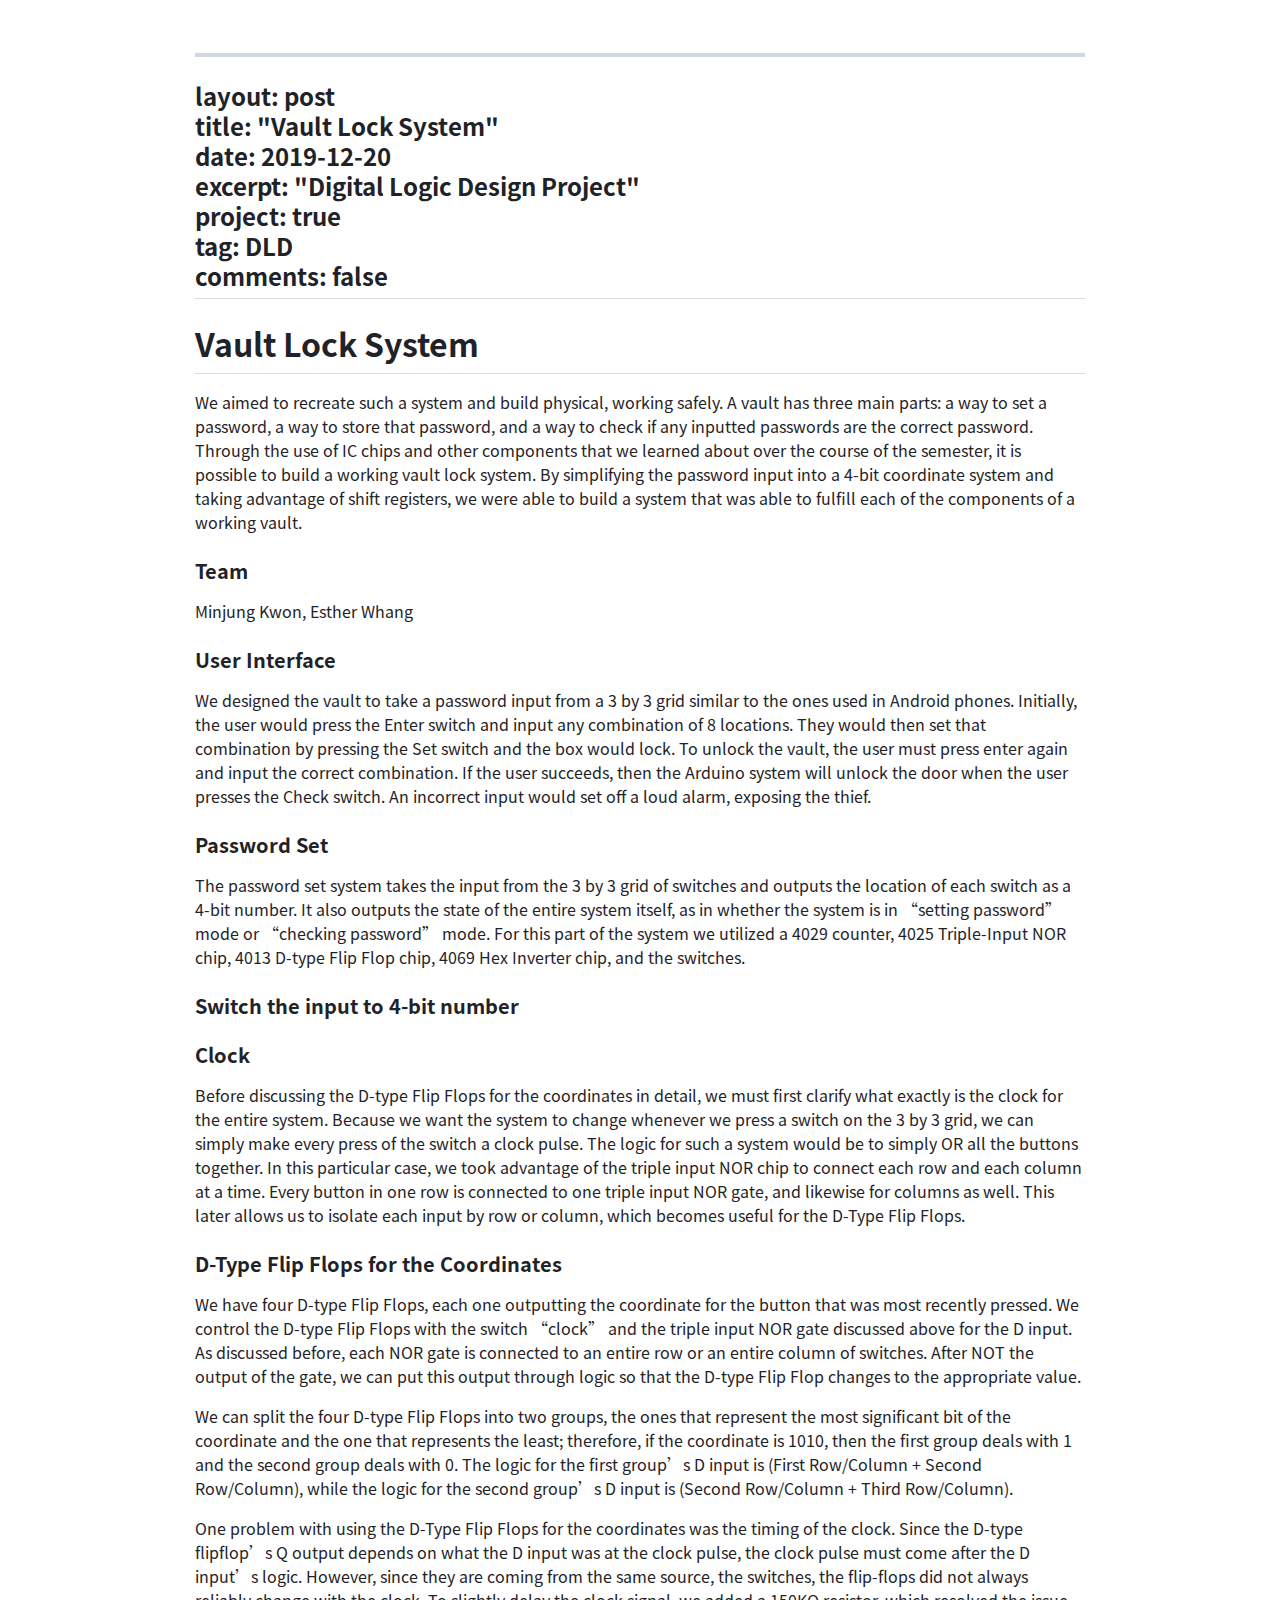
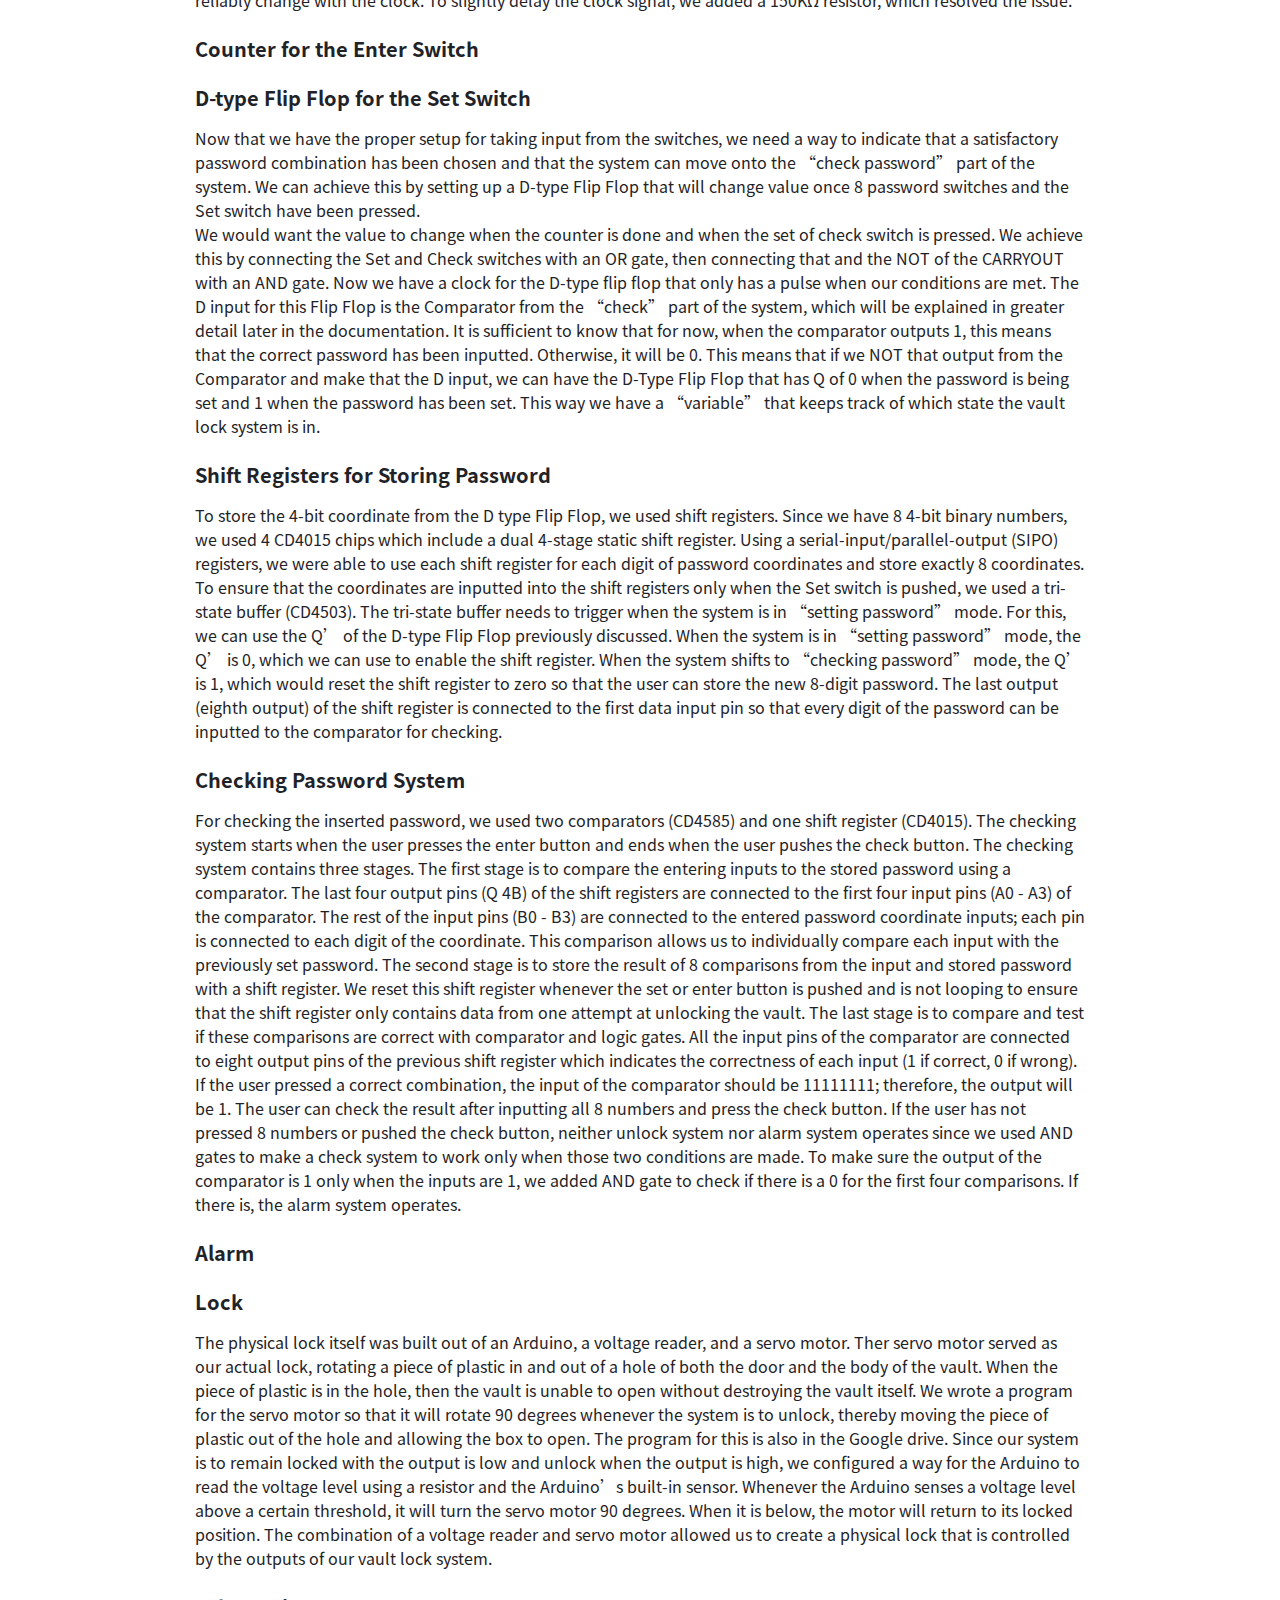
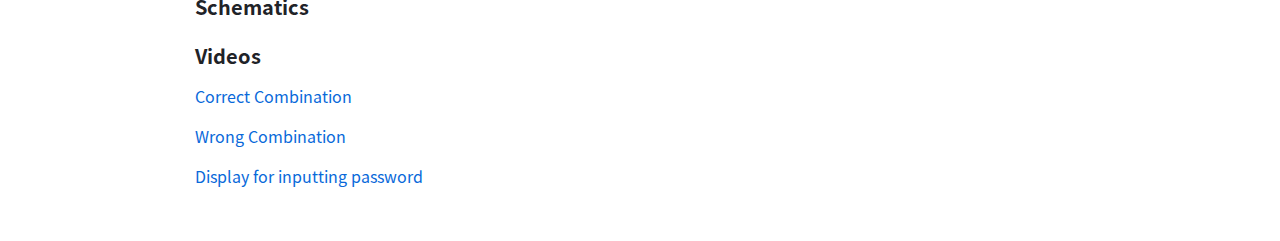
<file: posts/vault.html>
<!DOCTYPE html><html><head><meta charset=UTF-8><meta name="viewport" content="width=device-width, initial-scale=1, shrink-to-fit=no"><meta name="generator" content="Markdown to HTML Converter 1.1.12 by magiclen.org"/><title>Vault Lock Notes</title><style>@media (prefers-color-scheme:dark){.markdown-body,[data-theme="dark"]{color-scheme:dark;--color-prettylights-syntax-comment:#8b949e;--color-prettylights-syntax-constant:#79c0ff;--color-prettylights-syntax-entity:#d2a8ff;--color-prettylights-syntax-storage-modifier-import:#c9d1d9;--color-prettylights-syntax-entity-tag:#7ee787;--color-prettylights-syntax-keyword:#ff7b72;--color-prettylights-syntax-string:#a5d6ff;--color-prettylights-syntax-variable:#ffa657;--color-prettylights-syntax-brackethighlighter-unmatched:#f85149;--color-prettylights-syntax-invalid-illegal-text:#f0f6fc;--color-prettylights-syntax-invalid-illegal-bg:#8e1519;--color-prettylights-syntax-carriage-return-text:#f0f6fc;--color-prettylights-syntax-carriage-return-bg:#b62324;--color-prettylights-syntax-string-regexp:#7ee787;--color-prettylights-syntax-markup-list:#f2cc60;--color-prettylights-syntax-markup-heading:#1f6feb;--color-prettylights-syntax-markup-italic:#c9d1d9;--color-prettylights-syntax-markup-bold:#c9d1d9;--color-prettylights-syntax-markup-deleted-text:#ffdcd7;--color-prettylights-syntax-markup-deleted-bg:#67060c;--color-prettylights-syntax-markup-inserted-text:#aff5b4;--color-prettylights-syntax-markup-inserted-bg:#033a16;--color-prettylights-syntax-markup-changed-text:#ffdfb6;--color-prettylights-syntax-markup-changed-bg:#5a1e02;--color-prettylights-syntax-markup-ignored-text:#c9d1d9;--color-prettylights-syntax-markup-ignored-bg:#1158c7;--color-prettylights-syntax-meta-diff-range:#d2a8ff;--color-prettylights-syntax-brackethighlighter-angle:#8b949e;--color-prettylights-syntax-sublimelinter-gutter-mark:#484f58;--color-prettylights-syntax-constant-other-reference-link:#a5d6ff;--color-fg-default:#e6edf3;--color-fg-muted:#7d8590;--color-fg-subtle:#6e7681;--color-canvas-default:#0d1117;--color-canvas-subtle:#161b22;--color-border-default:#30363d;--color-border-muted:#21262d;--color-neutral-muted:rgba(110,118,129,0.4);--color-accent-fg:#2f81f7;--color-accent-emphasis:#1f6feb;--color-attention-fg:#d29922;--color-attention-subtle:rgba(187,128,9,0.15);--color-danger-fg:#f85149;--color-done-fg:#a371f7;}}@media (prefers-color-scheme:light){.markdown-body,[data-theme="light"]{color-scheme:light;--color-prettylights-syntax-comment:#6e7781;--color-prettylights-syntax-constant:#0550ae;--color-prettylights-syntax-entity:#6639ba;--color-prettylights-syntax-storage-modifier-import:#24292f;--color-prettylights-syntax-entity-tag:#116329;--color-prettylights-syntax-keyword:#cf222e;--color-prettylights-syntax-string:#0a3069;--color-prettylights-syntax-variable:#953800;--color-prettylights-syntax-brackethighlighter-unmatched:#82071e;--color-prettylights-syntax-invalid-illegal-text:#f6f8fa;--color-prettylights-syntax-invalid-illegal-bg:#82071e;--color-prettylights-syntax-carriage-return-text:#f6f8fa;--color-prettylights-syntax-carriage-return-bg:#cf222e;--color-prettylights-syntax-string-regexp:#116329;--color-prettylights-syntax-markup-list:#3b2300;--color-prettylights-syntax-markup-heading:#0550ae;--color-prettylights-syntax-markup-italic:#24292f;--color-prettylights-syntax-markup-bold:#24292f;--color-prettylights-syntax-markup-deleted-text:#82071e;--color-prettylights-syntax-markup-deleted-bg:#ffebe9;--color-prettylights-syntax-markup-inserted-text:#116329;--color-prettylights-syntax-markup-inserted-bg:#dafbe1;--color-prettylights-syntax-markup-changed-text:#953800;--color-prettylights-syntax-markup-changed-bg:#ffd8b5;--color-prettylights-syntax-markup-ignored-text:#eaeef2;--color-prettylights-syntax-markup-ignored-bg:#0550ae;--color-prettylights-syntax-meta-diff-range:#8250df;--color-prettylights-syntax-brackethighlighter-angle:#57606a;--color-prettylights-syntax-sublimelinter-gutter-mark:#8c959f;--color-prettylights-syntax-constant-other-reference-link:#0a3069;--color-fg-default:#1F2328;--color-fg-muted:#656d76;--color-fg-subtle:#6e7781;--color-canvas-default:#ffffff;--color-canvas-subtle:#f6f8fa;--color-border-default:#d0d7de;--color-border-muted:hsla(210,18%,87%,1);--color-neutral-muted:rgba(175,184,193,0.2);--color-accent-fg:#0969da;--color-accent-emphasis:#0969da;--color-attention-fg:#9a6700;--color-attention-subtle:#fff8c5;--color-danger-fg:#d1242f;--color-done-fg:#8250df;--color-prettylights-syntax-comment:#6e7781;--color-prettylights-syntax-constant:#0550ae;--color-prettylights-syntax-entity:#6639ba;--color-prettylights-syntax-storage-modifier-import:#24292f;--color-prettylights-syntax-entity-tag:#116329;--color-prettylights-syntax-keyword:#cf222e;--color-prettylights-syntax-string:#0a3069;--color-prettylights-syntax-variable:#953800;--color-prettylights-syntax-brackethighlighter-unmatched:#82071e;--color-prettylights-syntax-invalid-illegal-text:#f6f8fa;--color-prettylights-syntax-invalid-illegal-bg:#82071e;--color-prettylights-syntax-carriage-return-text:#f6f8fa;--color-prettylights-syntax-carriage-return-bg:#cf222e;--color-prettylights-syntax-string-regexp:#116329;--color-prettylights-syntax-markup-list:#3b2300;--color-prettylights-syntax-markup-heading:#0550ae;--color-prettylights-syntax-markup-italic:#24292f;--color-prettylights-syntax-markup-bold:#24292f;--color-prettylights-syntax-markup-deleted-text:#82071e;--color-prettylights-syntax-markup-deleted-bg:#ffebe9;--color-prettylights-syntax-markup-inserted-text:#116329;--color-prettylights-syntax-markup-inserted-bg:#dafbe1;--color-prettylights-syntax-markup-changed-text:#953800;--color-prettylights-syntax-markup-changed-bg:#ffd8b5;--color-prettylights-syntax-markup-ignored-text:#eaeef2;--color-prettylights-syntax-markup-ignored-bg:#0550ae;--color-prettylights-syntax-meta-diff-range:#8250df;--color-prettylights-syntax-brackethighlighter-angle:#57606a;--color-prettylights-syntax-sublimelinter-gutter-mark:#8c959f;--color-prettylights-syntax-constant-other-reference-link:#0a3069;--color-fg-default:#1F2328;--color-fg-muted:#656d76;--color-fg-subtle:#6e7781;--color-canvas-default:#ffffff;--color-canvas-subtle:#f6f8fa;--color-border-default:#d0d7de;--color-border-muted:hsla(210,18%,87%,1);--color-neutral-muted:rgba(175,184,193,0.2);--color-accent-fg:#0969da;--color-accent-emphasis:#0969da;--color-attention-fg:#9a6700;--color-attention-subtle:#fff8c5;--color-danger-fg:#d1242f;--color-done-fg:#8250df;}}.markdown-body{-ms-text-size-adjust:100%;-webkit-text-size-adjust:100%;margin:0;color:var(--color-fg-default);background-color:var(--color-canvas-default);font-family:sans-serif;font-size:16px;line-height:1.5;word-wrap:break-word;}.markdown-body .octicon{display:inline-block;fill:currentColor;vertical-align:text-bottom;}.markdown-body h1:hover .anchor .octicon-link:before,.markdown-body h2:hover .anchor .octicon-link:before,.markdown-body h3:hover .anchor .octicon-link:before,.markdown-body h4:hover .anchor .octicon-link:before,.markdown-body h5:hover .anchor .octicon-link:before,.markdown-body h6:hover .anchor .octicon-link:before{width:16px;height:16px;content:' ';display:inline-block;background-color:currentColor;-webkit-mask-image:url("data:image/svg+xml,<svg xmlns='http://www.w3.org/2000/svg' viewBox='0 0 16 16' version='1.1' aria-hidden='true'><path fill-rule='evenodd' d='M7.775 3.275a.75.75 0 001.06 1.06l1.25-1.25a2 2 0 112.83 2.83l-2.5 2.5a2 2 0 01-2.83 0 .75.75 0 00-1.06 1.06 3.5 3.5 0 004.95 0l2.5-2.5a3.5 3.5 0 00-4.95-4.95l-1.25 1.25zm-4.69 9.64a2 2 0 010-2.83l2.5-2.5a2 2 0 012.83 0 .75.75 0 001.06-1.06 3.5 3.5 0 00-4.95 0l-2.5 2.5a3.5 3.5 0 004.95 4.95l1.25-1.25a.75.75 0 00-1.06-1.06l-1.25 1.25a2 2 0 01-2.83 0z'></path></svg>");mask-image:url("data:image/svg+xml,<svg xmlns='http://www.w3.org/2000/svg' viewBox='0 0 16 16' version='1.1' aria-hidden='true'><path fill-rule='evenodd' d='M7.775 3.275a.75.75 0 001.06 1.06l1.25-1.25a2 2 0 112.83 2.83l-2.5 2.5a2 2 0 01-2.83 0 .75.75 0 00-1.06 1.06 3.5 3.5 0 004.95 0l2.5-2.5a3.5 3.5 0 00-4.95-4.95l-1.25 1.25zm-4.69 9.64a2 2 0 010-2.83l2.5-2.5a2 2 0 012.83 0 .75.75 0 001.06-1.06 3.5 3.5 0 00-4.95 0l-2.5 2.5a3.5 3.5 0 004.95 4.95l1.25-1.25a.75.75 0 00-1.06-1.06l-1.25 1.25a2 2 0 01-2.83 0z'></path></svg>");}.markdown-body details,.markdown-body figcaption,.markdown-body figure{display:block;}.markdown-body summary{display:list-item;}.markdown-body[hidden]{display:none !important;}.markdown-body a{background-color:transparent;color:var(--color-accent-fg);text-decoration:none;}.markdown-body abbr[title]{border-bottom:none;-webkit-text-decoration:underline dotted;text-decoration:underline dotted;}.markdown-body b,.markdown-body strong{font-weight:var(--base-text-weight-semibold,600);}.markdown-body dfn{font-style:italic;}.markdown-body h1{margin:.67em 0;font-weight:var(--base-text-weight-semibold,600);padding-bottom:.3em;font-size:2em;border-bottom:1px solid var(--color-border-muted);}.markdown-body mark{background-color:var(--color-attention-subtle);color:var(--color-fg-default);}.markdown-body small{font-size:90%;}.markdown-body sub,.markdown-body sup{font-size:75%;line-height:0;position:relative;vertical-align:baseline;}.markdown-body sub{bottom:-0.25em;}.markdown-body sup{top:-0.5em;}.markdown-body img{border-style:none;max-width:100%;box-sizing:content-box;background-color:var(--color-canvas-default);}.markdown-body code,.markdown-body kbd,.markdown-body pre,.markdown-body samp{font-family:monospace;font-size:1em;}.markdown-body figure{margin:1em 40px;}.markdown-body hr{box-sizing:content-box;overflow:hidden;background:transparent;border-bottom:1px solid var(--color-border-muted);height:.25em;padding:0;margin:24px 0;background-color:var(--color-border-default);border:0;}.markdown-body input{font:inherit;margin:0;overflow:visible;font-family:inherit;font-size:inherit;line-height:inherit;}.markdown-body[type=button],.markdown-body[type=reset],.markdown-body[type=submit]{-webkit-appearance:button;}.markdown-body[type=checkbox],.markdown-body[type=radio]{box-sizing:border-box;padding:0;}.markdown-body[type=number]::-webkit-inner-spin-button,.markdown-body[type=number]::-webkit-outer-spin-button{height:auto;}.markdown-body[type=search]::-webkit-search-cancel-button,.markdown-body[type=search]::-webkit-search-decoration{-webkit-appearance:none;}.markdown-body::-webkit-input-placeholder{color:inherit;opacity:.54;}.markdown-body::-webkit-file-upload-button{-webkit-appearance:button;font:inherit;}.markdown-body a:hover{text-decoration:underline;}.markdown-body::placeholder{color:var(--color-fg-subtle);opacity:1;}.markdown-body hr::before{display:table;content:"";}.markdown-body hr::after{display:table;clear:both;content:"";}.markdown-body table{border-spacing:0;border-collapse:collapse;display:block;width:max-content;max-width:100%;overflow:auto;}.markdown-body td,.markdown-body th{padding:0;}.markdown-body details summary{cursor:pointer;}.markdown-body details:not([open])>*:not(summary){display:none !important;}.markdown-body a:focus,.markdown-body[role=button]:focus,.markdown-body input[type=radio]:focus,.markdown-body input[type=checkbox]:focus{outline:2px solid var(--color-accent-fg);outline-offset:-2px;box-shadow:none;}.markdown-body a:focus:not(:focus-visible),.markdown-body[role=button]:focus:not(:focus-visible),.markdown-body input[type=radio]:focus:not(:focus-visible),.markdown-body input[type=checkbox]:focus:not(:focus-visible){outline:solid 1px transparent;}.markdown-body a:focus-visible,.markdown-body[role=button]:focus-visible,.markdown-body input[type=radio]:focus-visible,.markdown-body input[type=checkbox]:focus-visible{outline:2px solid var(--color-accent-fg);outline-offset:-2px;box-shadow:none;}.markdown-body a:not([class]):focus,.markdown-body a:not([class]):focus-visible,.markdown-body input[type=radio]:focus,.markdown-body input[type=radio]:focus-visible,.markdown-body input[type=checkbox]:focus,.markdown-body input[type=checkbox]:focus-visible{outline-offset:0;}.markdown-body kbd{display:inline-block;padding:3px 5px;font:11px ui-monospace,SFMono-Regular,SF Mono,Menlo,Consolas,Liberation Mono,monospace;line-height:10px;color:var(--color-fg-default);vertical-align:middle;background-color:var(--color-canvas-subtle);border:solid 1px var(--color-neutral-muted);border-bottom-color:var(--color-neutral-muted);border-radius:6px;box-shadow:inset 0 -1px 0 var(--color-neutral-muted);}.markdown-body h1,.markdown-body h2,.markdown-body h3,.markdown-body h4,.markdown-body h5,.markdown-body h6{margin-top:24px;margin-bottom:16px;font-weight:var(--base-text-weight-semibold,600);line-height:1.25;}.markdown-body h2{font-weight:var(--base-text-weight-semibold,600);padding-bottom:.3em;font-size:1.5em;border-bottom:1px solid var(--color-border-muted);}.markdown-body h3{font-weight:var(--base-text-weight-semibold,600);font-size:1.25em;}.markdown-body h4{font-weight:var(--base-text-weight-semibold,600);font-size:1em;}.markdown-body h5{font-weight:var(--base-text-weight-semibold,600);font-size:.875em;}.markdown-body h6{font-weight:var(--base-text-weight-semibold,600);font-size:.85em;color:var(--color-fg-muted);}.markdown-body p{margin-top:0;margin-bottom:10px;}.markdown-body blockquote{margin:0;padding:0 1em;color:var(--color-fg-muted);border-left:.25em solid var(--color-border-default);}.markdown-body ul,.markdown-body ol{margin-top:0;margin-bottom:0;padding-left:2em;}.markdown-body ol ol,.markdown-body ul ol{list-style-type:lower-roman;}.markdown-body ul ul ol,.markdown-body ul ol ol,.markdown-body ol ul ol,.markdown-body ol ol ol{list-style-type:lower-alpha;}.markdown-body dd{margin-left:0;}.markdown-body tt,.markdown-body code,.markdown-body samp{font-family:monospace,monospace;font-size:12px;}.markdown-body pre{margin-top:0;margin-bottom:0;font-family:monospace,monospace;font-size:12px;word-wrap:normal;}.markdown-body .octicon{display:inline-block;overflow:visible !important;vertical-align:text-bottom;fill:currentColor;}.markdown-body input::-webkit-outer-spin-button,.markdown-body input::-webkit-inner-spin-button{margin:0;-webkit-appearance:none;appearance:none;}.markdown-body .color-fg-accent{color:var(--color-accent-fg) !important;}.markdown-body .color-fg-attention{color:var(--color-attention-fg) !important;}.markdown-body .color-fg-done{color:var(--color-done-fg) !important;}.markdown-body .flex-items-center{align-items:center !important;}.markdown-body .mb-1{margin-bottom:var(--base-size-4,4px) !important;}.markdown-body .text-semibold{font-weight:var(--base-text-weight-medium,500) !important;}.markdown-body .d-inline-flex{display:inline-flex !important;}.markdown-body::before{display:table;content:"";}.markdown-body::after{display:table;clear:both;content:"";}.markdown-body>*:first-child{margin-top:0 !important;}.markdown-body>*:last-child{margin-bottom:0 !important;}.markdown-body a:not([href]){color:inherit;text-decoration:none;}.markdown-body .absent{color:var(--color-danger-fg);}.markdown-body .anchor{float:left;padding-right:4px;margin-left:-20px;line-height:1;}.markdown-body .anchor:focus{outline:none;}.markdown-body p,.markdown-body blockquote,.markdown-body ul,.markdown-body ol,.markdown-body dl,.markdown-body table,.markdown-body pre,.markdown-body details{margin-top:0;margin-bottom:16px;}.markdown-body blockquote>:first-child{margin-top:0;}.markdown-body blockquote>:last-child{margin-bottom:0;}.markdown-body h1 .octicon-link,.markdown-body h2 .octicon-link,.markdown-body h3 .octicon-link,.markdown-body h4 .octicon-link,.markdown-body h5 .octicon-link,.markdown-body h6 .octicon-link{color:var(--color-fg-default);vertical-align:middle;visibility:hidden;}.markdown-body h1:hover .anchor,.markdown-body h2:hover .anchor,.markdown-body h3:hover .anchor,.markdown-body h4:hover .anchor,.markdown-body h5:hover .anchor,.markdown-body h6:hover .anchor{text-decoration:none;}.markdown-body h1:hover .anchor .octicon-link,.markdown-body h2:hover .anchor .octicon-link,.markdown-body h3:hover .anchor .octicon-link,.markdown-body h4:hover .anchor .octicon-link,.markdown-body h5:hover .anchor .octicon-link,.markdown-body h6:hover .anchor .octicon-link{visibility:visible;}.markdown-body h1 tt,.markdown-body h1 code,.markdown-body h2 tt,.markdown-body h2 code,.markdown-body h3 tt,.markdown-body h3 code,.markdown-body h4 tt,.markdown-body h4 code,.markdown-body h5 tt,.markdown-body h5 code,.markdown-body h6 tt,.markdown-body h6 code{padding:0 .2em;font-size:inherit;}.markdown-body summary h1,.markdown-body summary h2,.markdown-body summary h3,.markdown-body summary h4,.markdown-body summary h5,.markdown-body summary h6{display:inline-block;}.markdown-body summary h1 .anchor,.markdown-body summary h2 .anchor,.markdown-body summary h3 .anchor,.markdown-body summary h4 .anchor,.markdown-body summary h5 .anchor,.markdown-body summary h6 .anchor{margin-left:-40px;}.markdown-body summary h1,.markdown-body summary h2{padding-bottom:0;border-bottom:0;}.markdown-body ul.no-list,.markdown-body ol.no-list{padding:0;list-style-type:none;}.markdown-body ol[type="a s"]{list-style-type:lower-alpha;}.markdown-body ol[type="A s"]{list-style-type:upper-alpha;}.markdown-body ol[type="i s"]{list-style-type:lower-roman;}.markdown-body ol[type="I s"]{list-style-type:upper-roman;}.markdown-body ol[type="1"]{list-style-type:decimal;}.markdown-body div>ol:not([type]){list-style-type:decimal;}.markdown-body ul ul,.markdown-body ul ol,.markdown-body ol ol,.markdown-body ol ul{margin-top:0;margin-bottom:0;}.markdown-body li>p{margin-top:16px;}.markdown-body li+li{margin-top:.25em;}.markdown-body dl{padding:0;}.markdown-body dl dt{padding:0;margin-top:16px;font-size:1em;font-style:italic;font-weight:var(--base-text-weight-semibold,600);}.markdown-body dl dd{padding:0 16px;margin-bottom:16px;}.markdown-body table th{font-weight:var(--base-text-weight-semibold,600);}.markdown-body table th,.markdown-body table td{padding:6px 13px;border:1px solid var(--color-border-default);}.markdown-body table td>:last-child{margin-bottom:0;}.markdown-body table tr{background-color:var(--color-canvas-default);border-top:1px solid var(--color-border-muted);}.markdown-body table tr:nth-child(2n){background-color:var(--color-canvas-subtle);}.markdown-body table img{background-color:transparent;}.markdown-body img[align=right]{padding-left:20px;}.markdown-body img[align=left]{padding-right:20px;}.markdown-body .emoji{max-width:none;vertical-align:text-top;background-color:transparent;}.markdown-body span.frame{display:block;overflow:hidden;}.markdown-body span.frame>span{display:block;float:left;width:auto;padding:7px;margin:13px 0 0;overflow:hidden;border:1px solid var(--color-border-default);}.markdown-body span.frame span img{display:block;float:left;}.markdown-body span.frame span span{display:block;padding:5px 0 0;clear:both;color:var(--color-fg-default);}.markdown-body span.align-center{display:block;overflow:hidden;clear:both;}.markdown-body span.align-center>span{display:block;margin:13px auto 0;overflow:hidden;text-align:center;}.markdown-body span.align-center span img{margin:0 auto;text-align:center;}.markdown-body span.align-right{display:block;overflow:hidden;clear:both;}.markdown-body span.align-right>span{display:block;margin:13px 0 0;overflow:hidden;text-align:right;}.markdown-body span.align-right span img{margin:0;text-align:right;}.markdown-body span.float-left{display:block;float:left;margin-right:13px;overflow:hidden;}.markdown-body span.float-left span{margin:13px 0 0;}.markdown-body span.float-right{display:block;float:right;margin-left:13px;overflow:hidden;}.markdown-body span.float-right>span{display:block;margin:13px auto 0;overflow:hidden;text-align:right;}.markdown-body code,.markdown-body tt{padding:.2em .4em;margin:0;font-size:85%;white-space:break-spaces;background-color:var(--color-neutral-muted);border-radius:6px;}.markdown-body code br,.markdown-body tt br{display:none;}.markdown-body del code{text-decoration:inherit;}.markdown-body samp{font-size:85%;}.markdown-body pre code{font-size:100%;}.markdown-body pre>code{padding:0;margin:0;word-break:normal;white-space:pre;background:transparent;border:0;}.markdown-body .highlight{margin-bottom:16px;}.markdown-body .highlight pre{margin-bottom:0;word-break:normal;}.markdown-body .highlight pre,.markdown-body pre{padding:16px;overflow:auto;font-size:85%;line-height:1.45;color:var(--color-fg-default);background-color:var(--color-canvas-subtle);border-radius:6px;}.markdown-body pre code,.markdown-body pre tt{display:inline;max-width:auto;padding:0;margin:0;overflow:visible;line-height:inherit;word-wrap:normal;background-color:transparent;border:0;}.markdown-body .csv-data td,.markdown-body .csv-data th{padding:5px;overflow:hidden;font-size:12px;line-height:1;text-align:left;white-space:nowrap;}.markdown-body .csv-data .blob-num{padding:10px 8px 9px;text-align:right;background:var(--color-canvas-default);border:0;}.markdown-body .csv-data tr{border-top:0;}.markdown-body .csv-data th{font-weight:var(--base-text-weight-semibold,600);background:var(--color-canvas-subtle);border-top:0;}.markdown-body[data-footnote-ref]::before{content:"[";}.markdown-body[data-footnote-ref]::after{content:"]";}.markdown-body .footnotes{font-size:12px;color:var(--color-fg-muted);border-top:1px solid var(--color-border-default);}.markdown-body .footnotes ol{padding-left:16px;}.markdown-body .footnotes ol ul{display:inline-block;padding-left:16px;margin-top:16px;}.markdown-body .footnotes li{position:relative;}.markdown-body .footnotes li:target::before{position:absolute;top:-8px;right:-8px;bottom:-8px;left:-24px;pointer-events:none;content:"";border:2px solid var(--color-accent-emphasis);border-radius:6px;}.markdown-body .footnotes li:target{color:var(--color-fg-default);}.markdown-body .footnotes .data-footnote-backref g-emoji{font-family:monospace;}.markdown-body .pl-c{color:var(--color-prettylights-syntax-comment);}.markdown-body .pl-c1,.markdown-body .pl-s .pl-v{color:var(--color-prettylights-syntax-constant);}.markdown-body .pl-e,.markdown-body .pl-en{color:var(--color-prettylights-syntax-entity);}.markdown-body .pl-smi,.markdown-body .pl-s .pl-s1{color:var(--color-prettylights-syntax-storage-modifier-import);}.markdown-body .pl-ent{color:var(--color-prettylights-syntax-entity-tag);}.markdown-body .pl-k{color:var(--color-prettylights-syntax-keyword);}.markdown-body .pl-s,.markdown-body .pl-pds,.markdown-body .pl-s .pl-pse .pl-s1,.markdown-body .pl-sr,.markdown-body .pl-sr .pl-cce,.markdown-body .pl-sr .pl-sre,.markdown-body .pl-sr .pl-sra{color:var(--color-prettylights-syntax-string);}.markdown-body .pl-v,.markdown-body .pl-smw{color:var(--color-prettylights-syntax-variable);}.markdown-body .pl-bu{color:var(--color-prettylights-syntax-brackethighlighter-unmatched);}.markdown-body .pl-ii{color:var(--color-prettylights-syntax-invalid-illegal-text);background-color:var(--color-prettylights-syntax-invalid-illegal-bg);}.markdown-body .pl-c2{color:var(--color-prettylights-syntax-carriage-return-text);background-color:var(--color-prettylights-syntax-carriage-return-bg);}.markdown-body .pl-sr .pl-cce{font-weight:bold;color:var(--color-prettylights-syntax-string-regexp);}.markdown-body .pl-ml{color:var(--color-prettylights-syntax-markup-list);}.markdown-body .pl-mh,.markdown-body .pl-mh .pl-en,.markdown-body .pl-ms{font-weight:bold;color:var(--color-prettylights-syntax-markup-heading);}.markdown-body .pl-mi{font-style:italic;color:var(--color-prettylights-syntax-markup-italic);}.markdown-body .pl-mb{font-weight:bold;color:var(--color-prettylights-syntax-markup-bold);}.markdown-body .pl-md{color:var(--color-prettylights-syntax-markup-deleted-text);background-color:var(--color-prettylights-syntax-markup-deleted-bg);}.markdown-body .pl-mi1{color:var(--color-prettylights-syntax-markup-inserted-text);background-color:var(--color-prettylights-syntax-markup-inserted-bg);}.markdown-body .pl-mc{color:var(--color-prettylights-syntax-markup-changed-text);background-color:var(--color-prettylights-syntax-markup-changed-bg);}.markdown-body .pl-mi2{color:var(--color-prettylights-syntax-markup-ignored-text);background-color:var(--color-prettylights-syntax-markup-ignored-bg);}.markdown-body .pl-mdr{font-weight:bold;color:var(--color-prettylights-syntax-meta-diff-range);}.markdown-body .pl-ba{color:var(--color-prettylights-syntax-brackethighlighter-angle);}.markdown-body .pl-sg{color:var(--color-prettylights-syntax-sublimelinter-gutter-mark);}.markdown-body .pl-corl{text-decoration:underline;color:var(--color-prettylights-syntax-constant-other-reference-link);}.markdown-body g-emoji{display:inline-block;min-width:1ch;font-family:"Apple Color Emoji","Segoe UI Emoji","Segoe UI Symbol";font-size:1em;font-style:normal !important;font-weight:var(--base-text-weight-normal,400);line-height:1;vertical-align:-0.075em;}.markdown-body g-emoji img{width:1em;height:1em;}.markdown-body .task-list-item{list-style-type:none;}.markdown-body .task-list-item label{font-weight:var(--base-text-weight-normal,400);}.markdown-body .task-list-item.enabled label{cursor:pointer;}.markdown-body .task-list-item+.task-list-item{margin-top:4px;}.markdown-body .task-list-item .handle{display:none;}.markdown-body .task-list-item-checkbox{margin:0 .2em .25em -1.4em;vertical-align:middle;}.markdown-body .contains-task-list:dir(rtl) .task-list-item-checkbox{margin:0 -1.6em .25em .2em;}.markdown-body .contains-task-list{position:relative;}.markdown-body .contains-task-list:hover .task-list-item-convert-container,.markdown-body .contains-task-list:focus-within .task-list-item-convert-container{display:block;width:auto;height:24px;overflow:visible;clip:auto;}.markdown-body .QueryBuilder .qb-entity{color:var(--color-prettylights-syntax-entity);}.markdown-body .QueryBuilder .qb-constant{color:var(--color-prettylights-syntax-constant);}.markdown-body::-webkit-calendar-picker-indicator{filter:invert(50%);}.markdown-body .markdown-alert{padding:0 1em;margin-bottom:16px;color:inherit;border-left:.25em solid var(--color-border-default);}.markdown-body .markdown-alert>:first-child{margin-top:0;}.markdown-body .markdown-alert>:last-child{margin-bottom:0;}.markdown-body .markdown-alert.markdown-alert-note{border-left-color:var(--color-accent-fg);}.markdown-body .markdown-alert.markdown-alert-important{border-left-color:var(--color-done-fg);}.markdown-body .markdown-alert.markdown-alert-warning{border-left-color:var(--color-attention-fg);}.markdown-body{box-sizing:border-box;min-width:200px;max-width:980px;margin:0 auto;padding:45px}@media (max-width:767px){.markdown-body{padding:15px}}</style><style>@font-face {font-family:'CJK';src:local("NotoSansCJKTC-Regular"),local("SourceHanSansTC-Regular"),local("SourceHanSansTW-Regular"),local("NotoSansCJKJP-Regular"),local("NotoSansCJKKR-Regular"),local("NotoSansCJKHK-Regular"),local("NotoSansCJKSC-Regular"),url("https://cdn.jsdelivr.net/gh/magiclen/source-han-sans-tc-woff2@2.004/SourceHanSansTC-Regular.woff2") format("woff2");font-display:swap}@font-face {font-family:'CJK';font-weight:bold;src:local("NotoSansCJKTC-Bold"),local("SourceHanSansTC-Bold"),local("SourceHanSansTW-Bold"),local("NotoSansCJKJP-Bold"),local("NotoSansCJKKR-Bold"),local("NotoSansCJKHK-Bold"),local("NotoSansCJKSC-Bold"),url("https://cdn.jsdelivr.net/gh/magiclen/source-han-sans-tc-woff2@2.004/SourceHanSansTC-Bold.woff2") format("woff2");font-display:swap}</style><style>@font-face {font-family:'CJK MONO';src:local("NotoSansMonoCJKTC-Regular"),local("SourceHanSansHWTC-Regular"),local("SourceHanSansHWTW-Regular"),local("NotoSansMonoCJKJP-Regular"),local("NotoSansMonoCJKKR-Regular"),local("NotoSansMonoCJKHK-Regular"),local("NotoSansMonoCJKSC-Regular"),url("https://cdn.jsdelivr.net/gh/magiclen/source-han-sans-hw-tc-woff2@2.004/SourceHanSansHWTC-Regular.woff2") format("woff2");font-display:swap}@font-face {font-family:'CJK MONO';font-weight:bold;src:local("NotoSansMonoCJKTC-Bold"),local("SourceHanSansHWTC-Bold"),local("SourceHanSansHWTW-Bold"),local("NotoSansMonoCJKJP-Bold"),local("NotoSansMonoCJKKR-Bold"),local("NotoSansMonoCJKHK-Bold"),local("NotoSansMonoCJKSC-Bold"),url($font_url+"SourceHanSansHWTC-Bold.woff2") format("woff2");font-display:swap}</style></head><body><article class="markdown-body"><hr/>
<h2>layout: post<br/>
title: &quot;Vault Lock System&quot;<br/>
date: 2019-12-20<br/>
excerpt: &quot;Digital Logic Design Project&quot;<br/>
project: true<br/>
tag: DLD<br/>
comments: false</h2>
<h1>Vault Lock System</h1>
<p>We aimed to recreate such a system and build physical, working safely. A vault has three main parts: a way to set a password, a way to store that password, and a way to check if any inputted passwords are the correct password. Through the use of IC chips and other components that we learned about over the course of the semester, it is possible to build a working vault lock system. By simplifying the password input into a 4-bit coordinate system and taking advantage of shift registers, we were able to build a system that was able to fulfill each of the components of a working vault.</p>
<h3>Team</h3>
<p>Minjung Kwon, Esther Whang</p>
<h3>User Interface</h3>
<p>We designed the vault to take a password input from a 3 by 3 grid similar to the ones used in Android phones. Initially, the user would press the Enter switch and input any combination of 8 locations. They would then set that combination by pressing the Set switch and the box would lock. To unlock the vault, the user must press enter again and input the correct combination. If the user succeeds, then the Arduino system will unlock the door when the user presses the Check switch. An incorrect input would set off a loud alarm, exposing the thief.</p>
<h3>Password Set</h3>
<p>The password set system takes the input from the 3 by 3 grid of switches and outputs the location of each switch as a 4-bit number. It also outputs the state of the entire system itself, as in whether the system is in “setting password” mode or “checking password” mode. For this part of the system we utilized a 4029 counter, 4025 Triple-Input NOR chip, 4013 D-type Flip Flop chip, 4069 Hex Inverter chip, and the switches.</p>
<h3>Switch the input to 4-bit number</h3>
<h3>Clock</h3>
<p>Before discussing the D-type Flip Flops for the coordinates in detail, we must first clarify what exactly is the clock for the entire system. Because we want the system to change whenever we press a switch on the 3 by 3 grid, we can simply make every press of the switch a clock pulse. The logic for such a system would be to simply OR all the buttons together. In this particular case, we took advantage of the triple input NOR chip to connect each row and each column at a time. Every button in one row is connected to one triple input NOR gate, and likewise for columns as well. This later allows us to isolate each input by row or column, which becomes useful for the D-Type Flip Flops.</p>
<h3>D-Type Flip Flops for the Coordinates</h3>
<p>We have four D-type Flip Flops, each one outputting the coordinate for the button that was most recently pressed. We control the D-type Flip Flops with the switch “clock” and the triple input NOR gate discussed above for the D input. As discussed before, each NOR gate is connected to an entire row or an entire column of switches. After NOT the output of the gate, we can put this output through logic so that the D-type Flip Flop changes to the appropriate value.</p>
<p>We can split the four D-type Flip Flops into two groups, the ones that represent the most significant bit of the coordinate and the one that represents the least; therefore, if the coordinate is 1010, then the first group deals with 1 and the second group deals with 0. The logic for the first group’s D input is (First Row/Column + Second Row/Column), while the logic for the second group’s D input is (Second Row/Column + Third Row/Column).</p>
<p>One problem with using the D-Type Flip Flops for the coordinates was the timing of the clock. Since the D-type flipflop’s Q output depends on what the D input was at the clock pulse, the clock pulse must come after the D input’s logic. However, since they are coming from the same source, the switches, the flip-flops did not always reliably change with the clock. To slightly delay the clock signal, we added a 150KΩ resistor, which resolved the issue.</p>
<h3>Counter for the Enter Switch</h3>
<h3>D-type Flip Flop for the Set Switch</h3>
<p>Now that we have the proper setup for taking input from the switches, we need a way to indicate that a satisfactory password combination has been chosen and that the system can move onto the “check password” part of the system. We can achieve this by setting up a D-type Flip Flop that will change value once 8 password switches and the Set switch have been pressed.<br/>
We would want the value to change when the counter is done and when the set of check switch is pressed. We achieve this by connecting the Set and Check switches with an OR gate, then connecting that and the NOT of the CARRYOUT with an AND gate. Now we have a clock for the D-type flip flop that only has a pulse when our conditions are met. The D input for this Flip Flop is the Comparator from the “check” part of the system, which will be explained in greater detail later in the documentation. It is sufficient to know that for now, when the comparator outputs 1, this means that the correct password has been inputted. Otherwise, it will be 0. This means that if we NOT that output from the Comparator and make that the D input, we can have the D-Type Flip Flop that has Q of 0 when the password is being set and 1 when the password has been set. This way we have a “variable” that keeps track of which state the vault lock system is in.</p>
<h3>Shift Registers for Storing Password</h3>
<p>To store the 4-bit coordinate from the D type Flip Flop, we used shift registers. Since we have 8 4-bit binary numbers, we used 4 CD4015 chips which include a dual 4-stage static shift register. Using a serial-input/parallel-output (SIPO) registers, we were able to use each shift register for each digit of password coordinates and store exactly 8 coordinates. To ensure that the coordinates are inputted into the shift registers only when the Set switch is pushed, we used a tri-state buffer (CD4503). The tri-state buffer needs to trigger when the system is in “setting password” mode. For this, we can use the Q’ of the D-type Flip Flop previously discussed. When the system is in “setting password” mode, the Q’ is 0, which we can use to enable the shift register. When the system shifts to “checking password” mode, the Q’ is 1, which would reset the shift register to zero so that the user can store the new 8-digit password. The last output (eighth output) of the shift register is connected to the first data input pin so that every digit of the password can be inputted to the comparator for checking.</p>
<h3>Checking Password System</h3>
<p>For checking the inserted password, we used two comparators (CD4585) and one shift register (CD4015). The checking system starts when the user presses the enter button and ends when the user pushes the check button. The checking system contains three stages. The first stage is to compare the entering inputs to the stored password using a comparator. The last four output pins (Q 4B) of the shift registers are connected to the first four input pins (A0 - A3) of the comparator. The rest of the input pins (B0 - B3) are connected to the entered password coordinate inputs; each pin is connected to each digit of the coordinate. This comparison allows us to individually compare each input with the previously set password. The second stage is to store the result of 8 comparisons from the input and stored password with a shift register. We reset this shift register whenever the set or enter button is pushed and is not looping to ensure that the shift register only contains data from one attempt at unlocking the vault. The last stage is to compare and test if these comparisons are correct with comparator and logic gates. All the input pins of the comparator are connected to eight output pins of the previous shift register which indicates the correctness of each input (1 if correct, 0 if wrong). If the user pressed a correct combination, the input of the comparator should be 11111111; therefore, the output will be 1. The user can check the result after inputting all 8 numbers and press the check button. If the user has not pressed 8 numbers or pushed the check button, neither unlock system nor alarm system operates since we used AND gates to make a check system to work only when those two conditions are made. To make sure the output of the comparator is 1 only when the inputs are 1, we added AND gate to check if there is a 0 for the first four comparisons. If there is, the alarm system operates.</p>
<h3>Alarm</h3>
<h3>Lock</h3>
<p>The physical lock itself was built out of an Arduino, a voltage reader, and a servo motor. Ther servo motor served as our actual lock, rotating a piece of plastic in and out of a hole of both the door and the body of the vault. When the piece of plastic is in the hole, then the vault is unable to open without destroying the vault itself. We wrote a program for the servo motor so that it will rotate 90 degrees whenever the system is to unlock, thereby moving the piece of plastic out of the hole and allowing the box to open. The program for this is also in the Google drive. Since our system is to remain locked with the output is low and unlock when the output is high, we configured a way for the Arduino to read the voltage level using a resistor and the Arduino’s built-in sensor. Whenever the Arduino senses a voltage level above a certain threshold, it will turn the servo motor 90 degrees. When it is below, the motor will return to its locked position. The combination of a voltage reader and servo motor allowed us to create a physical lock that is controlled by the outputs of our vault lock system.</p>
<h3>Schematics</h3>
<h3>Videos</h3>
<p><a href="https://photos.app.goo.gl/DyKyMQ9vKb8Dp5eu9">Correct Combination</a></p>
<p><a href="https://photos.app.goo.gl/Hs5SidimMms11Ts28">Wrong Combination</a></p>
<p><a href="https://photos.app.goo.gl/Z1Q1sPFoitdotZmM6">Display for inputting password</a></p>
</article><script>document.getElementsByClassName("markdown-body")[0].style.fontFamily='CJK';var code=document.getElementsByTagName("code");for(var i=0;i<code.length;++i){code[i].style.fontFamily='CJK MONO'}</script></body></html>
</file>
<file: style.css>
/* Basic Reset & Body Styles (Dark Theme) */
body {
    font-family: -apple-system, BlinkMacSystemFont, "Segoe UI", Roboto, Helvetica, Arial, sans-serif, "Apple Color Emoji", "Segoe UI Emoji", "Segoe UI Symbol";
    line-height: 1.6;
    margin: 0;
    padding: 0;
    background-color: #1a1a1a; /* Dark background */
    color: #e0e0e0; /* Light text */
}

/* Centered Content Area */
main, nav, footer {
    max-width: 800px; /* Adjust max width as needed */
    margin: 0 auto; /* Center the content */
    padding: 1em;
}

/* Enhanced Header */
.main-header {
    background-color: #2c2c2c; /* Slightly lighter dark shade for header */
    padding: 2em 1em;
    text-align: center;
    border-bottom: 3px solid #64b5f6; /* Accent color border */
    margin-bottom: 2em;
}

.header-content {
    max-width: 800px;
    margin: 0 auto;
    display: flex; /* Use flexbox for layout */
    align-items: center; /* Vertically center items */
    justify-content: center; /* Center items horizontally */
    flex-wrap: wrap; /* Allow wrapping on smaller screens */
}

.profile-pic {
    width: 120px; /* Adjust size */
    height: 120px;
    border-radius: 50%; /* Make it circular */
    border: 3px solid #64b5f6; /* Accent border */
    margin-right: 2em; /* Space between pic and text */
    object-fit: cover; /* Ensure image covers the area well */
}

.header-text h1 {
    margin: 0 0 0.2em 0;
    color: #ffffff; /* White heading */
    font-size: 2.5em; /* Larger heading */
}

.header-text .tagline {
    color: #bdbdbd; /* Lighter grey for tagline */
    font-size: 1.2em;
    margin: 0;
}

/* === Updated Link Styles for Dark Theme === */

/* General Link Styling */
a {
    color: #ededed; /* Very light grey/off-white for better contrast */
    text-decoration: none; /* Remove underline by default */
    transition: color 0.3s ease, text-decoration 0.3s ease;
}

a:hover {
    color: #ffffff; /* Pure white on hover */
    text-decoration: underline; /* Add underline on hover for accessibility */
}

/* --- Update specific link styles --- */

/* Navigation Links */
nav ul {
    list-style: none;
    padding: 0;
    text-align: center;
    margin-bottom: 2em;
}

nav ul li {
    display: inline-block;
    margin: 0 1em;
}

nav ul li a {
    color: #ededed; /* Apply new base color */
    font-weight: bold;
    padding: 0.5em 0;
    position: relative;
    transition: color 0.3s ease;
    text-decoration: none; /* Ensure nav links don't have default underline */
}
nav ul li a::after { /* Keep the underline animation */
    content: '';
    position: absolute;
    width: 100%;
    height: 2px;
    bottom: 0;
    left: 0;
    background-color: #ffffff; /* Use white for the animated underline */
    visibility: hidden;
    transform: scaleX(0);
    transition: all 0.3s ease-in-out;
}
nav ul li a:hover {
    color: #ffffff; /* White on hover */
    text-decoration: none; /* Prevent double underline */
}
nav ul li a:hover::after {
    visibility: visible;
    transform: scaleX(1);
}

/* Contact Section Links */
#contact a {
    color: #ededed; /* Apply new base color */
    text-decoration: none;
    transition: color 0.3s ease;
}
#contact a:hover {
    color: #ffffff; /* White on hover */
    text-decoration: underline; /* Add underline on hover */
}

/* Resume Button Link (Keep as is or adjust if needed) */
.btn-resume {
    background-color: #64b5f6; /* Keep button distinct */
    color: #1a1a1a; /* Dark text on button */
    border: none;
    text-decoration: none; /* Ensure button text isn't underlined */
}
.btn-resume:hover {
    background-color: #90caf9; /* Lighter accent on hover */
    color: #1a1a1a;
    text-decoration: none;
}

/* Project Card Links (Defined below, ensure no underline by default) */
.project-card-link {
     text-decoration: none; /* Ensure card link itself isn't underlined */
}
.project-card-link:hover {
     text-decoration: none; /* Ensure card link doesn't get underlined on hover */
}


/* Sections */
section {
    margin-bottom: 3em; /* Increased spacing between sections */
    padding: 2em; /* Increased padding within sections */
    background-color: #2c2c2c; /* Slightly lighter dark background for sections */
    border-radius: 8px; /* Slightly rounded corners */
    box-shadow: 0 4px 8px rgba(0, 0, 0, 0.4); /* Slightly stronger shadow */
    border-left: 4px solid #444; /* Subtle left border */
}

section h2 {
    margin-top: 0;
    border-bottom: 2px solid #64b5f6; /* Light blue accent under section titles */
    padding-bottom: 0.4em;
    display: inline-block; /* Keep border only under text */
    margin-bottom: 1em;
    color: #ffffff; /* White section titles */
    font-size: 1.8em;
}

/* General Button Styles (if needed for other buttons) */
.btn {
    display: inline-block;
    padding: 0.8em 1.5em;
    border-radius: 5px;
    text-decoration: none;
    font-weight: bold;
    transition: background-color 0.3s ease, color 0.3s ease;
    cursor: pointer;
    text-align: center;
}

/* Resume Button positioning */
.resume-cta {
    margin-top: 1.5em; /* Space above the button */
    text-align: center; /* Center the button */
}


/* Skills List Styling */
.skills-list {
    list-style: none;
    padding: 0;
    display: flex; /* Use flexbox for layout */
    flex-wrap: wrap; /* Allow skills to wrap */
    gap: 0.8em; /* Space between skill items */
}

.skills-list li {
    background-color: #444; /* Darker grey background for skill tags */
    color: #e0e0e0;
    padding: 0.5em 1em;
    border-radius: 15px; /* Pill shape */
    font-size: 0.9em;
    box-shadow: 0 2px 4px rgba(0, 0, 0, 0.2);
}

/* Contact List */
.contact-list {
    list-style: none;
    padding: 0;
}

.contact-list li {
    margin-bottom: 0.8em;
    font-size: 1.1em;
}


/* Footer */
footer {
    text-align: center;
    margin-top: 4em; /* More space above footer */
    padding: 1.5em;
    font-size: 0.9em;
    color: #bdbdbd; /* Lighter grey footer text */
    border-top: 1px solid #444; /* Darker separator */
}

/* Responsiveness */
@media (max-width: 768px) {
    .header-content {
        flex-direction: column; /* Stack image and text vertically */
        text-align: center;
    }
    .profile-pic {
        margin-right: 0;
        margin-bottom: 1em; /* Add space below image */
    }
    .header-text h1 {
        font-size: 2em;
    }
    .header-text .tagline {
        font-size: 1.1em;
    }
}

@media (max-width: 600px) {
    body {
        font-size: 14px;
    }
    nav ul li {
        display: block; /* Stack nav items vertically */
        margin: 0.5em 0;
    }
    main, nav, footer {
        padding: 0.8em;
    }
    section {
        padding: 1.5em;
    }
    section h2 {
        font-size: 1.6em;
    }
    /* Adjust grid for smaller screens if needed */
    .projects-grid {
       grid-template-columns: repeat(auto-fit, minmax(250px, 1fr)); /* Slightly smaller min width */
       gap: 15px;
    }
}

/* === Project Card Styles (projects.html) === */

.projects-grid {
    display: grid;
    /* Creates responsive columns: fits as many cards as possible with a min width */
    grid-template-columns: repeat(auto-fit, minmax(280px, 1fr));
    gap: 25px; /* Space between cards */
    padding-top: 1em; /* Space below the intro paragraph */
}

/* .project-card-link is defined above with general link styles */

.project-card {
    background-color: #2c2c2c; /* Card background */
    border-radius: 8px;
    overflow: hidden; /* Ensures image corners are clipped */
    box-shadow: 0 4px 8px rgba(0, 0, 0, 0.3);
    height: 100%; /* Make card fill the link height */
    display: flex; /* Use flexbox for vertical layout */
    flex-direction: column; /* Stack image and content vertically */
    border: 1px solid #444; /* Subtle border */
}

.project-card-link:hover .project-card { /* Apply hover effect to card via link hover */
    transform: translateY(-5px); /* Lift card slightly on hover */
    box-shadow: 0 8px 16px rgba(0, 0, 0, 0.4);
}

.project-card img {
    display: block;
    width: 100%;
    height: 180px; /* Fixed height for consistent image area */
    object-fit: cover; /* Cover the area, cropping if necessary */
    border-bottom: 1px solid #444; /* Separator line */
}

.card-content {
    padding: 15px;
    flex-grow: 1; /* Allows content to fill remaining space */
}

.card-content h3 {
    margin-top: 0;
    margin-bottom: 0.5em;
    font-size: 1.2em;
    color: #ffffff; /* White title */
}

.card-content p {
    font-size: 0.95em;
    color: #bdbdbd; /* Lighter grey description */
    margin-bottom: 0;
    line-height: 1.4;
}
</file>
